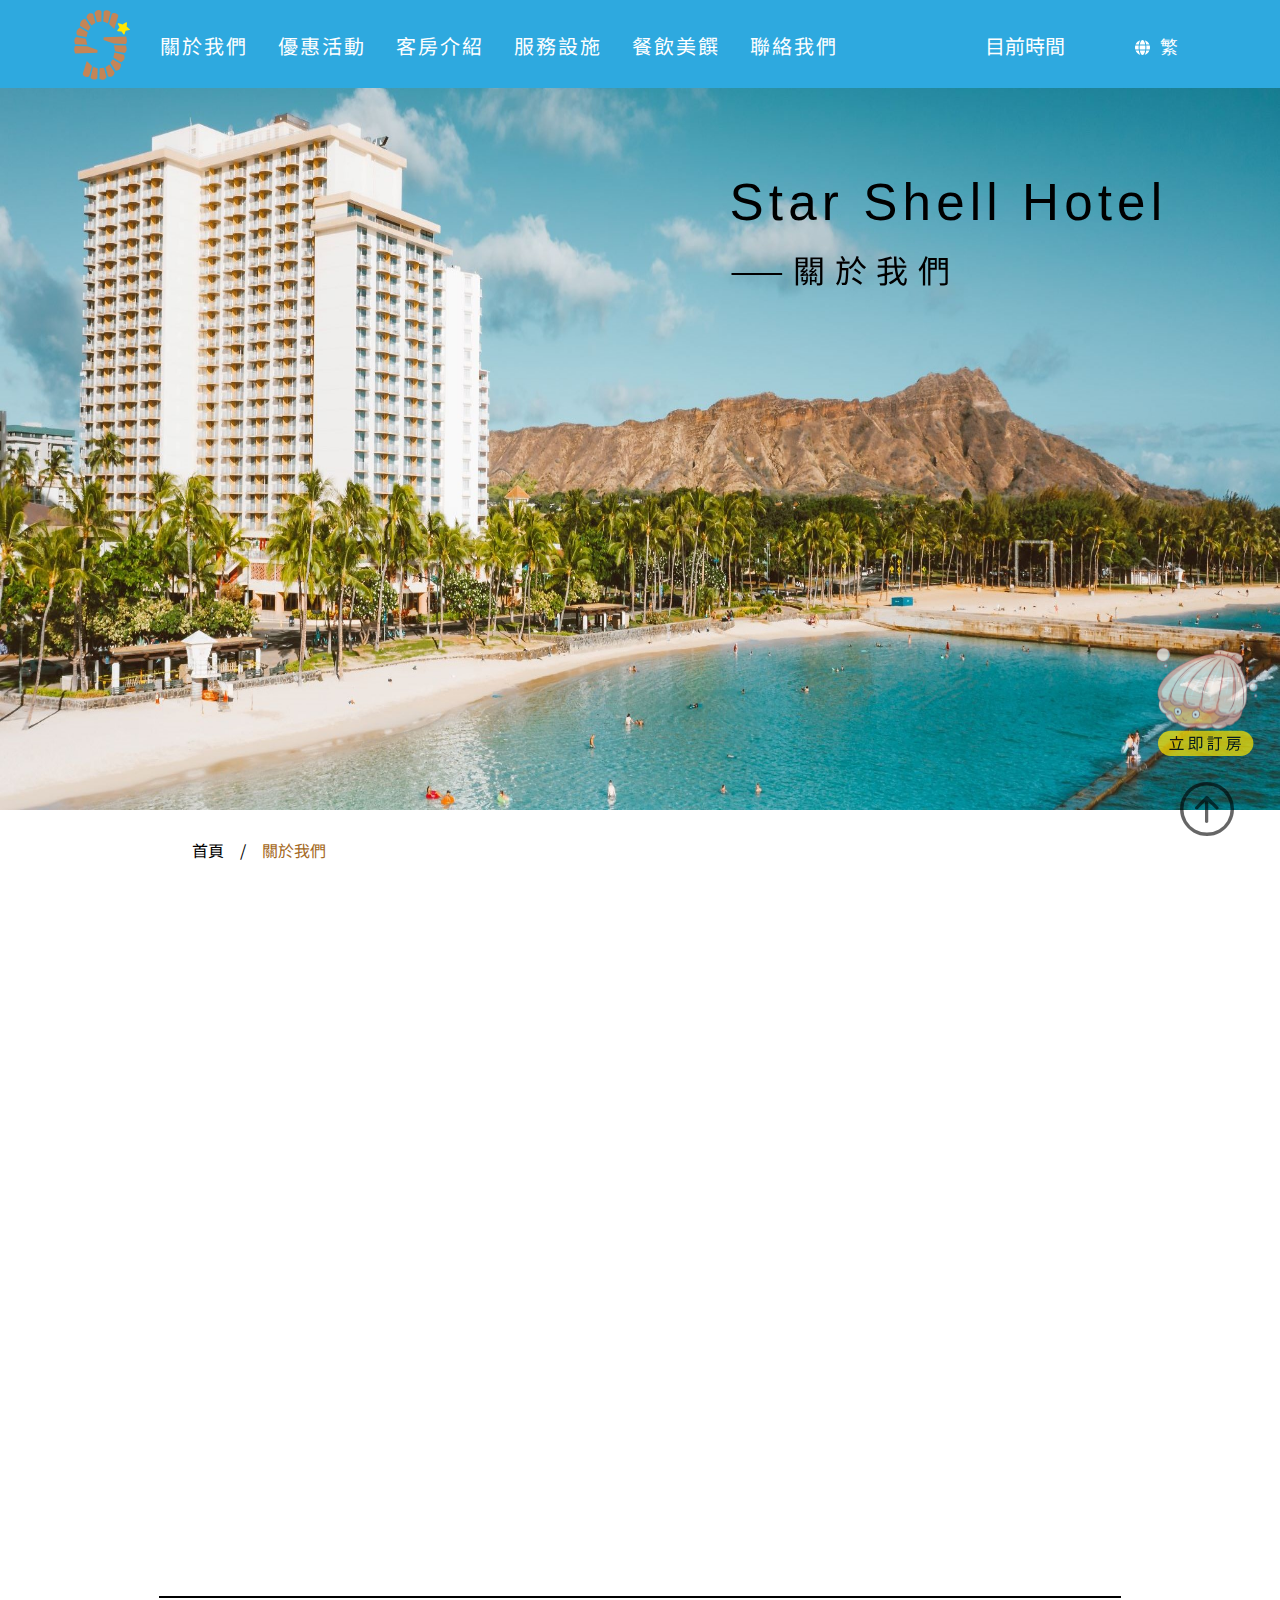
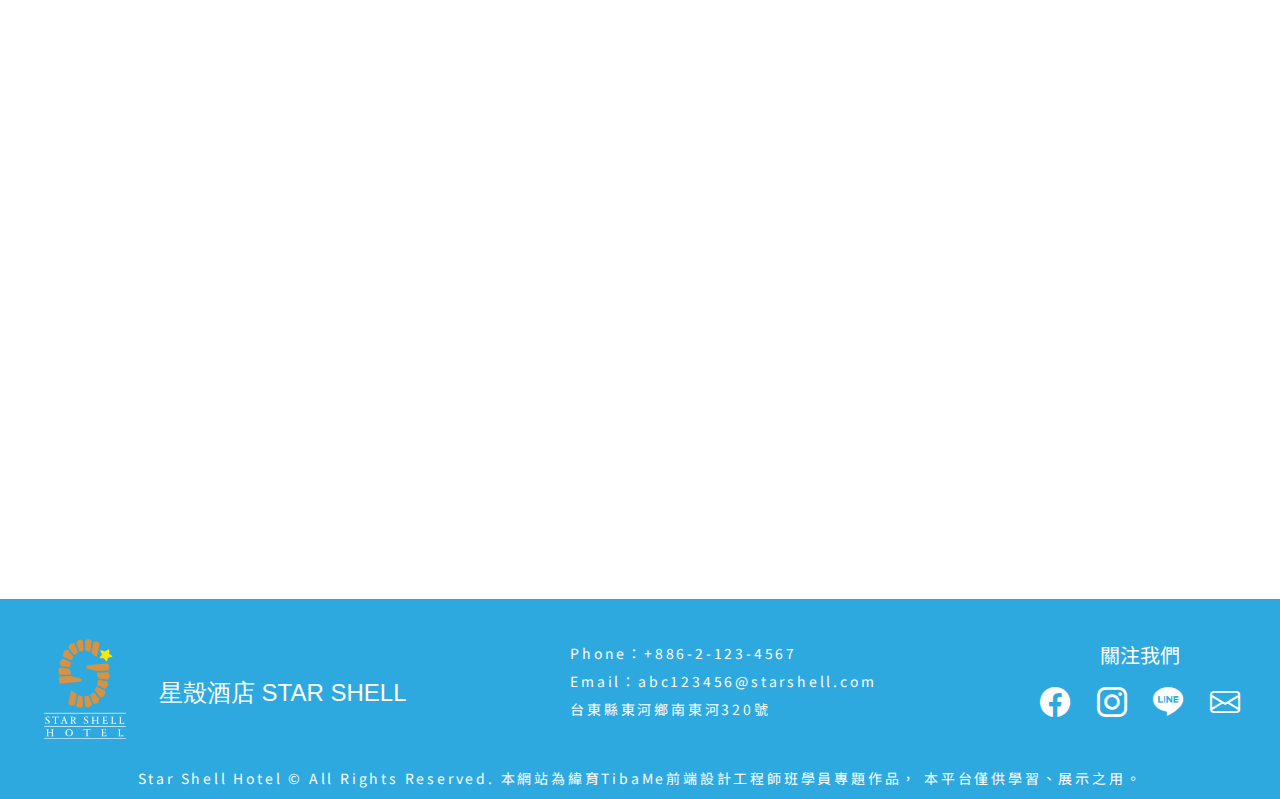
<file: about-us.html>
<!DOCTYPE html>
<html lang="en">
<head>
    <meta charset="UTF-8">
    <meta http-equiv="X-UA-Compatible" content="IE=edge">
    <meta name="viewport" content="width=device-width, initial-scale=1.0">
    <link rel="stylesheet" href="css/about-us.css">
    <link href="https://fonts.cdnfonts.com/css/sedan-sc" rel="stylesheet">
    <link rel="preconnect" href="https://fonts.googleapis.com">
    <link rel="preconnect" href="https://fonts.gstatic.com" crossorigin>
    <link href="https://fonts.googleapis.com/css2?family=Noto+Sans+TC&family=Roboto+Slab&display=swap" rel="stylesheet">
    <link rel="stylesheet" href="https://cdn.jsdelivr.net/npm/bootstrap-icons@1.10.3/font/bootstrap-icons.css">
    <link rel="shortcut icon" href="favicon.ico.ico" type="image/x-icon">
    <link rel="stylesheet" href="./rwd/aboutrwd.css">
    <link href="https://unpkg.com/aos@2.3.1/dist/aos.css" rel="stylesheet">
    <title>關於我們 - 星殼酒店</title>
</head>
<body>

    <ul class="button-group">
        <li><a class="bookbutton" href="book.html"><img src="img/Component 22.svg" alt=""></a></li>
        <li><a class="topbutton" id="top"><i class="bi bi-arrow-up-circle"></i></a></li>
    </ul>
    <div class="bookwrapper -off">
        <div class="booking">
            <div class="booking-title">
                <h3>客房預訂</h3>
                
            </div>
            <i class="bi bi-x-lg"></i>
            
            
            <div>
                <form>
                    <label for="checkin_date">入住日期</label>
                    <input type="date" id="checkin_date" name="checkin_date"><br><br>
                    <label for="checkout_date">退房日期</label>
                    <input type="date" id="checkout_date" name="checkout_date"><br><br>
                    <label for="num_guests">成人</label>
                    <input type="number" id="num_guests" name="num_guests"><br><br>
                    <label for="num_guests">兒童</label>
                    <input type="number" id="num_guests" name="num_guests"><br><br>
                    <label for="num_guests">客房</label>
                    <input type="number" id="num_guests" name="num_guests"><br><br>

                    
                </form>
                <a href="book.html">立即預訂</a>
            </div>
        </div>    
    </div>



    <div class="top">
        <div class="header"> <!---天---->
            <div class="toggle">
                <span class="span1"></span>
                <span class="span2"></span>
                <span class="span3"></span>
            </div>
            <div class="logo">
                <a href="index.html">
                    <img src="img/toplogo.svg" alt="">
                </a>
            </div>

            <ul class="menu">
                <li><a href="about-us.html">關於我們</a></li>
                <li><a href="news.html">優惠活動</a></li>
                <li><a href="room.html">客房介紹</a></li>
                <li><a href="facilities.html">服務設施</a></li>
                <li><a href="restaurant.html">餐飲美饌</a></li>
                <li><a href="contact.html">聯絡我們</a></li>
                <ul class="menu-icon" style="display: none;">
                    <li>
                        <a href="https://www.facebook.com/" target="_blank">
                            <i class="bi bi-facebook"></i>

                        </a>
                    </li>
                    <li>
                        <a href="https://www.instagram.com/" target="_blank">
                            <i class="bi bi-instagram"></i>
                        </a>
                    </li>
                    <li>
                        <a href="https://line.me/zh-hant/" target="_blank">
                            <i class="bi bi-line"></i>
                        </a>
                    </li>
                    <li>
                        <a href="contact.html" target="_blank">
                            <i class="bi bi-envelope"></i>
                        </a>
                    </li>
                </ul>
            </ul>

            <div class="header-right">

                <div class="clock-time">
                    <a href="https://time.is/Taitung_City" id="time_is_link" rel="nofollow" style="font-size:20px">目前時間</a>
                    <span id="Taitung_City_z43f" style="font-size:20px"></span>
                </div>

                
                <select id="language">
                    
                    <option value="zh-TW">繁</option>
                    <option value="en-US">EN</option>
                    <option value="en-JP">JP</option>
                </select>

                <select id="language2">
                    
                    <option value="zh-TW">繁體中文</option>
                    <option value="en-US">English</option>
                    <option value="en-JP">Japan</option>
                </select>
                
            </div>

        </div>


    </div>


    <!-- banner -->
    
    <div class="banner" id="banner">
        <div class="banner-img">
            <img src="img/about.jpg" alt="">
        </div>
        <div class="banner-title" data-aos="fade-left">
            <h1>Star Shell Hotel</h1>
            <h2>——關於我們</h2>
        </div>
    </div>

    <!-- main -->
    
    <div class="main">
        <div class="main-top">
            <ul class="nav">
                <li><a class="index" href="index.html">首頁</a></li>
                <li><p class="about">關於我們</p></li>
            </ul>
        </div>

        <div class="main-title" data-aos="fade-up">
            <span class="s1"></span>
            <span class="s2"></span>
            <h1>關於我們</h1>
            
        </div>

        <!-- brand -->
        <div class="brand" data-aos="fade-up">
            <div class="brand-left">
                <img src="img/about-logo.svg" alt="">
            </div>
            <div class="brand-right">
                <h1>品牌故事</h1>
                <p>星殼所指的是星星及貝殼，星星閃亮的光芒有如太陽般，貝殼就有如房子，
                    能受堅硬的外殼所保護，中間以S呈現，代表著人們可以享受陽光的照拂又能安穩的休憩，讓您玩的開心又住的安心是我們的理念。</p>
            </div>
        </div>

        <div class="line">
            <span></span>
        </div>
        <!-- introduce -->
        <div class="introduce" data-aos="fade-up">
            <div class="introduce-left">
                <h1>飯店介紹</h1>
                <p>「Star Shell Hotel」座落於海島中，提供高品質的住宿體驗，以客戶至上的服務理念聞名，，Star Shell Hotel致力於為客人提供最好的住宿體驗，並擁有一支經驗豐富的專業團隊，提供全天候的客戶服務，以確保客人的需求得到滿足。享受奢華渡假，娛樂放鬆，盡在Star Shell Hotel。</p>
            </div>
            <div class="introduce-right">
                <img src="img/introduce.png" alt="">
            </div>
        </div>

    </div>

</div>



<div class="bottom"> <!---- 底部 ----->
    <div class="footer">
            <ul class="footer-nav">

                <li class="li-logo">
                    <a href="">
                        <img class="footer-logo" src="img/footerlogo.svg" height="" alt="">
                    </a>
                    <div class="hotelname">星殼酒店 STAR SHELL</div>
                </li>
                <li>
                    <div class="contact-us">
                        <p class="p1">Phone：+886-2-123-4567</p>
                        <p class="p2">Email：abc123456@starshell.com</p>
                        <p class="p3">台東縣東河鄉南東河320號</p>
                    </div>
                </li>
                <li>
                    <div class="follow-us">
                        <p>關注我們</p>
                        <ul class="footer-icon">
                            <li>
                                <a href="https://www.facebook.com/" target="_blank">
                                    <i class="bi bi-facebook"></i>

                                </a>
                            </li>
                            <li>
                                <a href="https://www.instagram.com/" target="_blank">
                                    <i class="bi bi-instagram"></i>
                                </a>
                            </li>
                            <li>
                                <a href="https://line.me/zh-hant/" target="_blank">
                                    <i class="bi bi-line"></i>
                                </a>
                            </li>
                            <li>
                                <a href="contact.html" target="_blank">
                                    <i class="bi bi-envelope"></i>
                                </a>
                            </li>
                        </ul>
                    </div>
                </li>

            </ul>
            <p>Star Shell Hotel © All Rights Reserved. 本網站為緯育TibaMe前端設計工程師班學員專題作品， 本平台僅供學習、展示之用。</p>
            
            
            
            
        
    </div>
</div>




<script src="https://unpkg.com/aos@2.3.1/dist/aos.js"></script>
<script>
    AOS.init();
</script>
<script src="//widget.time.is/t.js"></script>
<script src="js/all.js"></script>
<script src="https://code.jquery.com/jquery-3.6.0.min.js"></script>
<script>
    $(document).ready(function() {
        $("#top").click(function() {
            $('html, body').animate({
                scrollTop: $("body").offset().top
            }, 800);
        });
    });
    var btn_el = document.getElementsByClassName("bookbutton")[0];
        btn_el.addEventListener("click", function(e){
            // console.log("wdd");
            e.preventDefault();
            // var test = document.getElementsByClassName("bookwrapper")[0];
            // test.classList.add("-on");
            // test.classList.remove("-off");
            $(".bookwrapper").fadeIn(300);
        });
    var i = document.getElementsByClassName("bi bi-x-lg")[0];
        i.addEventListener("click", function(e){
            // console.log("wdd");
            $(".bookwrapper").fadeOut(300);
        // var test = document.getElementsByClassName("bookwrapper")[0];
        // test.classList.add("-off");
        // test.classList.remove("-on");
        
    
        });

    $(function(){
        $(".toggle").click(function(){
            $('.span1, .span2, .span3').toggleClass('close');
            $(".menu").slideToggle();
            $('.menu-icon').slideToggle();
        });
    });
</script>
</body>
</html>
</file>
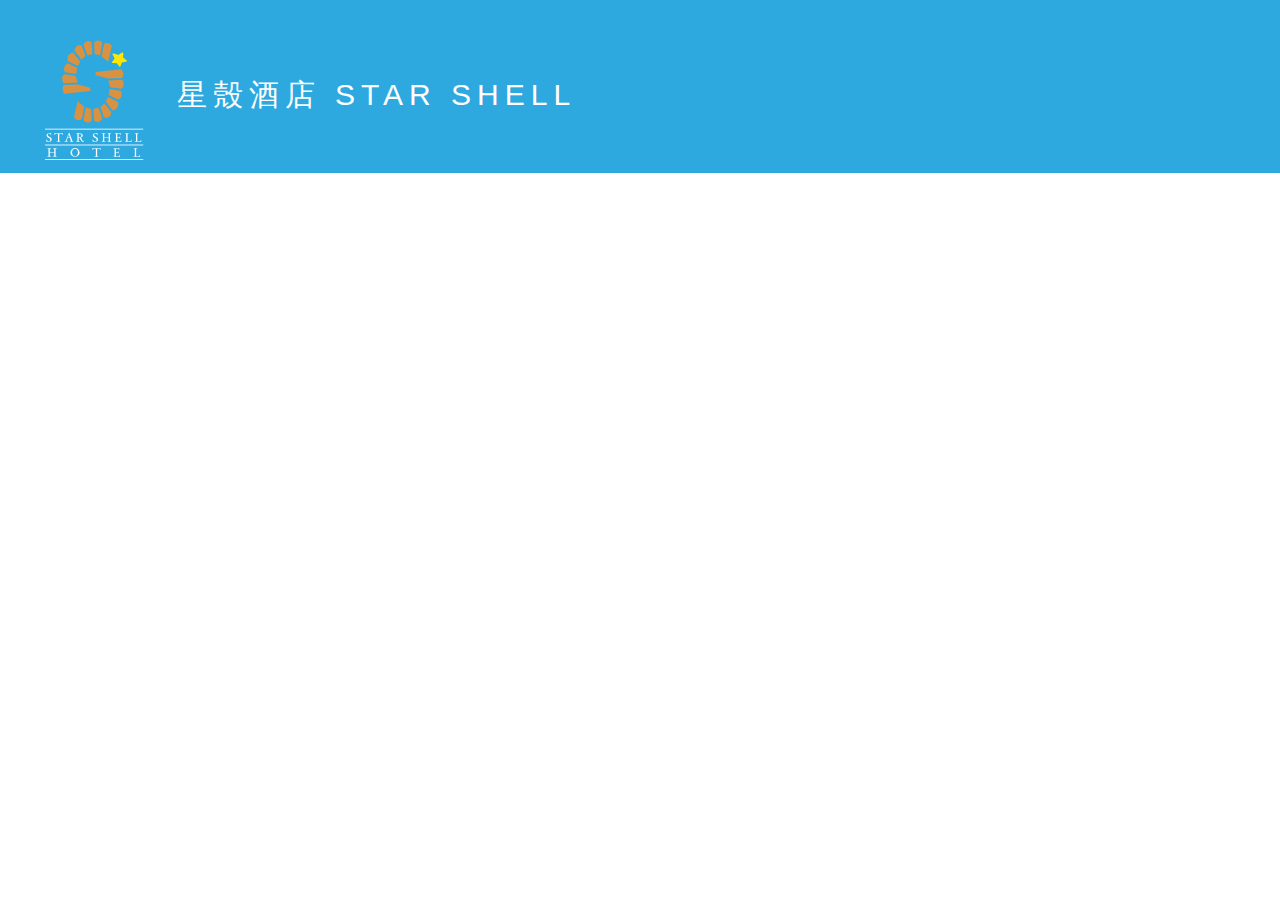
<file: book.html>
<!DOCTYPE html>
<html lang="en">
<head>
    <meta charset="UTF-8">
    <meta http-equiv="X-UA-Compatible" content="IE=edge">
    <meta name="viewport" content="width=device-width, initial-scale=1.0">
    <link rel="stylesheet" href="css/book.css">
    <link href="https://fonts.cdnfonts.com/css/sedan-sc" rel="stylesheet">
    <link rel="preconnect" href="https://fonts.googleapis.com">
    <link rel="preconnect" href="https://fonts.gstatic.com" crossorigin>
    <link href="https://fonts.googleapis.com/css2?family=Noto+Sans+TC&family=Roboto+Slab&display=swap" rel="stylesheet">
    <link rel="stylesheet" href="https://cdn.jsdelivr.net/npm/bootstrap-icons@1.10.3/font/bootstrap-icons.css">
    <link rel="shortcut icon" href="favicon.ico.ico" type="image/x-icon">
    <link rel="stylesheet" href="https://cdn.jsdelivr.net/npm/bootstrap-icons@1.10.3/font/bootstrap-icons.css">
    <title>訂房頁面 - 星殼酒店</title>
</head>
<body>



    <div class="top"> <!---- 天 ----->
        <div class="header">
                <div class="header-nav">
    
                    <div class="li-logo">
                        <a href="">
                            <img class="header-logo" src="img/footerlogo.svg" height="" alt="">
                        </a>
                        <div class="hotelname">星殼酒店 STAR SHELL</div>
                    </div>

                    <div>
                        <a href="https://time.is/New_Taipei_City" id="time_is_link" rel="nofollow" style="font-size:36px"></a>
                        <span id="New_Taipei_City_z43f" style="font-size:36px"></span>
                    </div>
                </div> 


                

        </div>
    </div>
    




    



    
    
    
    <script src="//widget.time.is/zh_tw.js"></script>
    <script>
    time_is_widget.init({New_Taipei_City_z43f:{template:"TIME　DATE", date_format:"year / monthnum / daynum　dayname"}});
    </script>

</body>
</html>
</file>
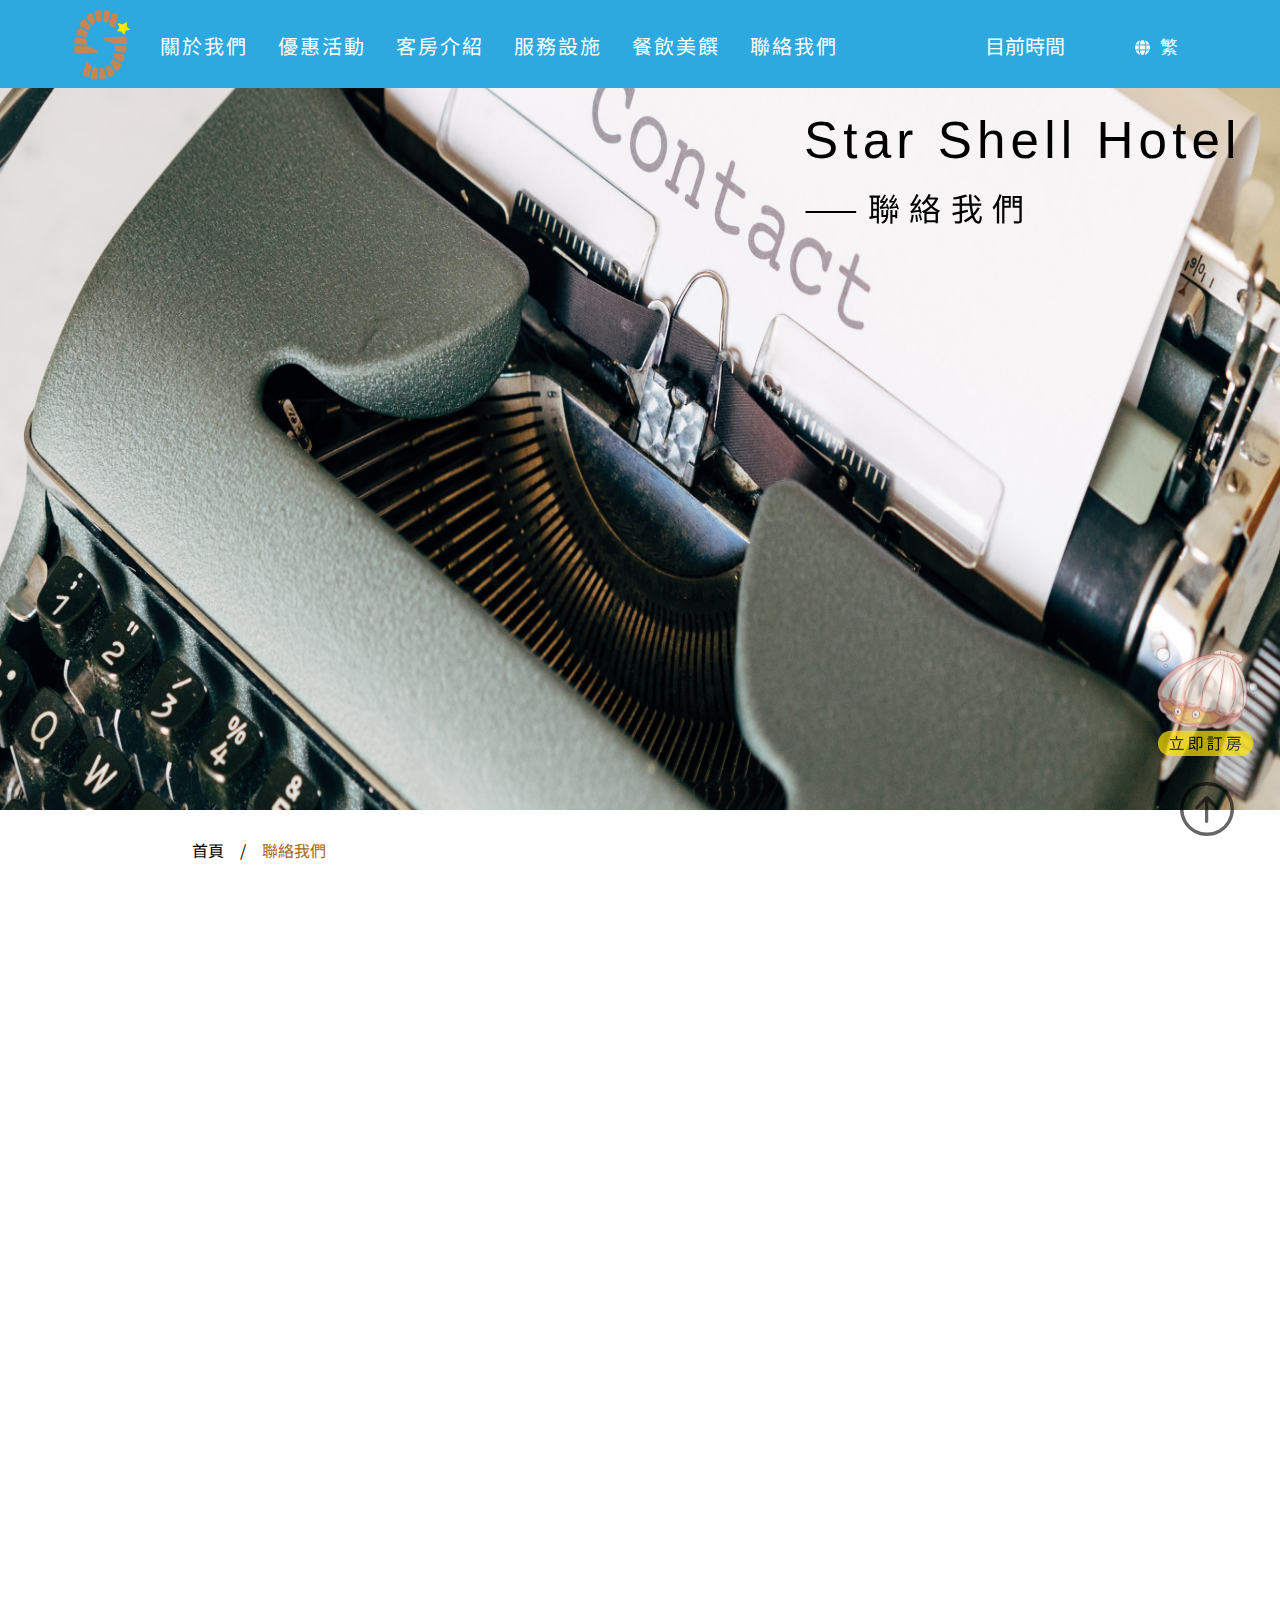
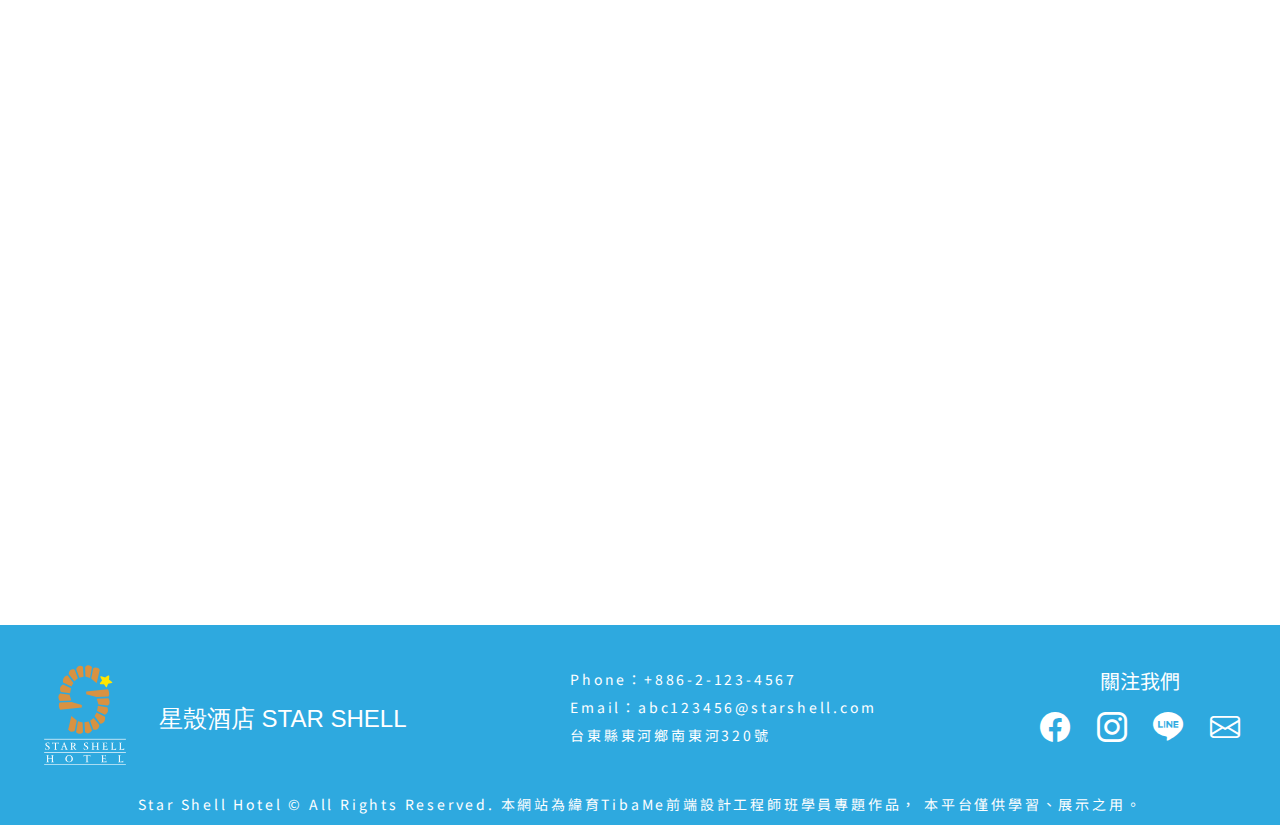
<file: contact.html>
<!DOCTYPE html>
<html lang="en">
<head>
    <meta charset="UTF-8">
    <meta http-equiv="X-UA-Compatible" content="IE=edge">
    <meta name="viewport" content="width=device-width, initial-scale=1.0">
    <link rel="stylesheet" href="css/contact.css">
    <link href="https://fonts.cdnfonts.com/css/sedan-sc" rel="stylesheet">
    <link rel="preconnect" href="https://fonts.googleapis.com">
    <link rel="preconnect" href="https://fonts.gstatic.com" crossorigin>
    <link href="https://fonts.googleapis.com/css2?family=Noto+Sans+TC&family=Roboto+Slab&display=swap" rel="stylesheet">
    <link rel="stylesheet" href="https://cdn.jsdelivr.net/npm/bootstrap-icons@1.10.3/font/bootstrap-icons.css">
    <link rel="shortcut icon" href="favicon.ico.ico" type="image/x-icon">
    <link rel="stylesheet" href="https://cdn.jsdelivr.net/npm/bootstrap-icons@1.10.3/font/bootstrap-icons.css">
    <link rel="stylesheet" href="rwd/contactrwd.css">
    <link href="https://unpkg.com/aos@2.3.1/dist/aos.css" rel="stylesheet">
    <title>聯絡我們 - 星殼酒店</title>


  
</head>
<body>
   
    <ul class="button-group">
        <li><a class="bookbutton" href="book.html"><img src="img/Component 22.svg" alt=""></a></li>
        <li><a class="topbutton" id="top"><i class="bi bi-arrow-up-circle"></i></a></li>
    </ul>
    <div class="bookwrapper -off">
        <div class="booking">
            <div class="booking-title">
                <h3>客房預訂</h3>
                
            </div>
            <i class="bi bi-x-lg"></i>
            
            
            <div>
                <form>
                    <label for="checkin_date">入住日期</label>
                    <input type="date" id="checkin_date" name="checkin_date"><br><br>
                    <label for="checkout_date">退房日期</label>
                    <input type="date" id="checkout_date" name="checkout_date"><br><br>
                    <label for="num_guests">成人</label>
                    <input type="number" id="num_guests" name="num_guests"><br><br>
                    <label for="num_guests">兒童</label>
                    <input type="number" id="num_guests" name="num_guests"><br><br>
                    <label for="num_guests">客房</label>
                    <input type="number" id="num_guests" name="num_guests"><br><br>

                    
                </form>
                <a href="book.html">立即預訂</a>
            </div>
        </div>    
    </div>



    <div class="top">
        <div class="header"> <!---天---->
            <div class="toggle">
                <span class="span1"></span>
                <span class="span2"></span>
                <span class="span3"></span>
            </div>
            <div class="logo">
                <a href="index.html">
                    <img src="img/toplogo.svg" alt="">
                </a>
            </div>

            <ul class="menu">
                <li><a href="about-us.html">關於我們</a></li>
                <li><a href="news.html">優惠活動</a></li>
                <li><a href="room.html">客房介紹</a></li>
                <li><a href="facilities.html">服務設施</a></li>
                <li><a href="restaurant.html">餐飲美饌</a></li>
                <li><a href="contact.html">聯絡我們</a></li>
                <ul class="menu-icon" style="display: none;">
                    <li>
                        <a href="https://www.facebook.com/" target="_blank">
                            <i class="bi bi-facebook"></i>

                        </a>
                    </li>
                    <li>
                        <a href="https://www.instagram.com/" target="_blank">
                            <i class="bi bi-instagram"></i>
                        </a>
                    </li>
                    <li>
                        <a href="https://line.me/zh-hant/" target="_blank">
                            <i class="bi bi-line"></i>
                        </a>
                    </li>
                    <li>
                        <a href="contact.html" target="_blank">
                            <i class="bi bi-envelope"></i>
                        </a>
                    </li>
                </ul>
            </ul>

            <div class="header-right">

                <div class="clock-time">
                    <a href="https://time.is/Taitung_City" id="time_is_link" rel="nofollow" style="font-size:20px">目前時間</a>
                    <span id="Taitung_City_z43f" style="font-size:20px"></span>
                </div>

                <select id="language">
                    
                    <option value="zh-TW">繁</option>
                    <option value="en-US">EN</option>
                    <option value="en-US">JP</option>
                </select>

                <select id="language2">
                    
                    <option value="zh-TW">繁體中文</option>
                    <option value="en-US">English</option>
                    <option value="en-JP">Japan</option>
                </select>
            </div>

        </div>


    </div>


       <!-- banner -->
    
    <div class="banner">
        <div class="banner-img">
            <img src="img/contact/contact.jpg" alt="">
        </div>
        <div class="banner-title" data-aos="fade-left">
            <h1>Star Shell Hotel</h1>
            <h2>——聯絡我們</h2>
        </div>
    </div>


    <!-- main -->
    
    <div class="main">
        <div class="main-top">
            <ul class="nav">
                <li><a class="index" href="index.html">首頁</a></li>
                <li><p class="about">聯絡我們</p></li>
            </ul>
        </div>

        <div data-aos="fade-up" class="main-title">
            <span class="s1"></span>
            <span class="s2"></span>
            <h1>聯絡我們</h1>
        </div>
    </div>

    <!-- contact -->

    <div data-aos="fade-right" class="contact-title">
        <p>親愛的賓客您好：<br>
            感謝您對星殼酒店的支持與愛護，我們誠摯地邀請您將寶貴意見或問題，透過下方表格填寫送出。
            飯店將由專人於上班時段處理信件，並儘速與您聯繫回覆。
            為保護您的權益，請詳細閱讀「個人資料運用告知聲明」。當您資料填寫完成送出，即視同您已充分了解並同意。
        </p>
    </div>

    <div data-aos="fade-up" data-aos-anchor-placement="top-bottom" class="contact-main">
        <div class="location">
            <h2>交通資訊</h2>
            <iframe src="https://www.google.com/maps/embed?pb=!1m14!1m12!1m3!1d3781.2224041377235!2d121.30325805698098!3d22.965750147304206!2m3!1f0!2f0!3f0!3m2!1i1024!2i768!4f13.1!5e0!3m2!1szh-TW!2stw!4v1679135382564!5m2!1szh-TW!2stw" width="700" height="400" style="border:0;" allowfullscreen="" loading="lazy" referrerpolicy="no-referrer-when-downgrade"></iframe>
            <div class="lcation-content">
                <p>星殼酒店</p>
                <p>Phone：+886-2-123-4567</p>
                <p>Email：abc123456@starshell.com   </p>
            </div>
            
            
        </div>

        <div class="form" method="get" id="the_form">

            <div class="form-item">
                <label for="question">請選擇您想要詢問的事項</label>
                <select name="question" id="question">
                    <option value="1">住宿相關</option>
                    <option value="2">設施相關</option>
                    <option value="3">餐飲相關</option>
                    <option value="4">其他問題</option>
                </select>
            </div>

            <div class="form-item">
                <label for="name">姓名</label>
                <input type="text" id="name" placeholder="請輸入姓名">
            </div>

            <div class="form-item">
                <label for="name">Email</label>
                <input type="email" id="email" placeholder="請輸入電子郵件">
            </div>

            <div class="form-item">
                <label for="name">電話</label>
                <input type="text" id="phone" placeholder="請輸入電話號碼">
            </div>
            
            <div class="form-item">
                <label for="gender">性別</label>
                <select name="gender" id="gender">
                    <option value="Mr">男</option>
                    <option value="Ms">女</option>
                </select>
            </div>
            
            
            <div class="form-item">
                <p for="question" style="color:#414141">意見/問題</p>
                <textarea name="question" id="question" cols="" rows="8"></textarea>
            </div>

            <div class="submit">
                <button type="submit">送出</button>
            </div>

        </div>    
    </div>


    
    

    <div class="bottom"> <!---- 底部 ----->
        <div class="footer">
                <ul class="footer-nav">
    
                    <li class="li-logo">
                        <a href="">
                            <img class="footer-logo" src="img/footerlogo.svg" height="" alt="">
                        </a>
                        <div class="hotelname">星殼酒店 STAR SHELL</div>
                    </li>
                    <li>
                        <div class="contact-us">
                            <p class="p1">Phone：+886-2-123-4567</p>
                            <p class="p2">Email：abc123456@starshell.com</p>
                            <p class="p3">台東縣東河鄉南東河320號</p>
                        </div>
                    </li>
                    <li>
                        <div class="follow-us">
                            <p>關注我們</p>
                            <ul class="footer-icon">
                                <li>
                                    <a href="https://www.facebook.com/" target="_blank">
                                        <i class="bi bi-facebook"></i>
    
                                    </a>
                                </li>
                                <li>
                                    <a href="https://www.instagram.com/" target="_blank">
                                        <i class="bi bi-instagram"></i>
                                    </a>
                                </li>
                                <li>
                                    <a href="https://line.me/zh-hant/" target="_blank">
                                        <i class="bi bi-line"></i>
                                    </a>
                                </li>
                                <li>
                                    <a href="contact.html" target="_blank">
                                        <i class="bi bi-envelope"></i>
                                    </a>
                                </li>
                            </ul>
                        </div>
                    </li>
    
                </ul>
                <p>Star Shell Hotel © All Rights Reserved. 本網站為緯育TibaMe前端設計工程師班學員專題作品， 本平台僅供學習、展示之用。</p>
                
                
                
                
            
        </div>
    </div>

<script src="https://unpkg.com/aos@2.3.1/dist/aos.js"></script>
<script>
    AOS.init();
</script>
<script src="//widget.time.is/t.js"></script>
<script src="js/all.js"></script>
<script src="https://code.jquery.com/jquery-3.6.0.min.js"></script>
<script>
    
    


    $(document).ready(function() {
        $("#top").click(function() {
            $('html, body').animate({
                scrollTop: $("body").offset().top
            }, 500);
        });
    });
    
        var btn_el = document.getElementsByClassName("bookbutton")[0];
            btn_el.addEventListener("click", function(e){
                // console.log("wdd");
                e.preventDefault();
                // var test = document.getElementsByClassName("bookwrapper")[0];
                // test.classList.add("-on");
                // test.classList.remove("-off");
                $(".bookwrapper").fadeIn(300);
            });
        var i = document.getElementsByClassName("bi bi-x-lg")[0];
            i.addEventListener("click", function(e){
                // console.log("wdd");
                $(".bookwrapper").fadeOut(300);
          
            
        });

        $(function(){
        $(".toggle").click(function(){
            $('.span1, .span2, .span3').toggleClass('close');
            $(".menu").slideToggle();
            $('.menu-icon').slideToggle();
        });
    });
    </script>
</body>
</html>
</file>
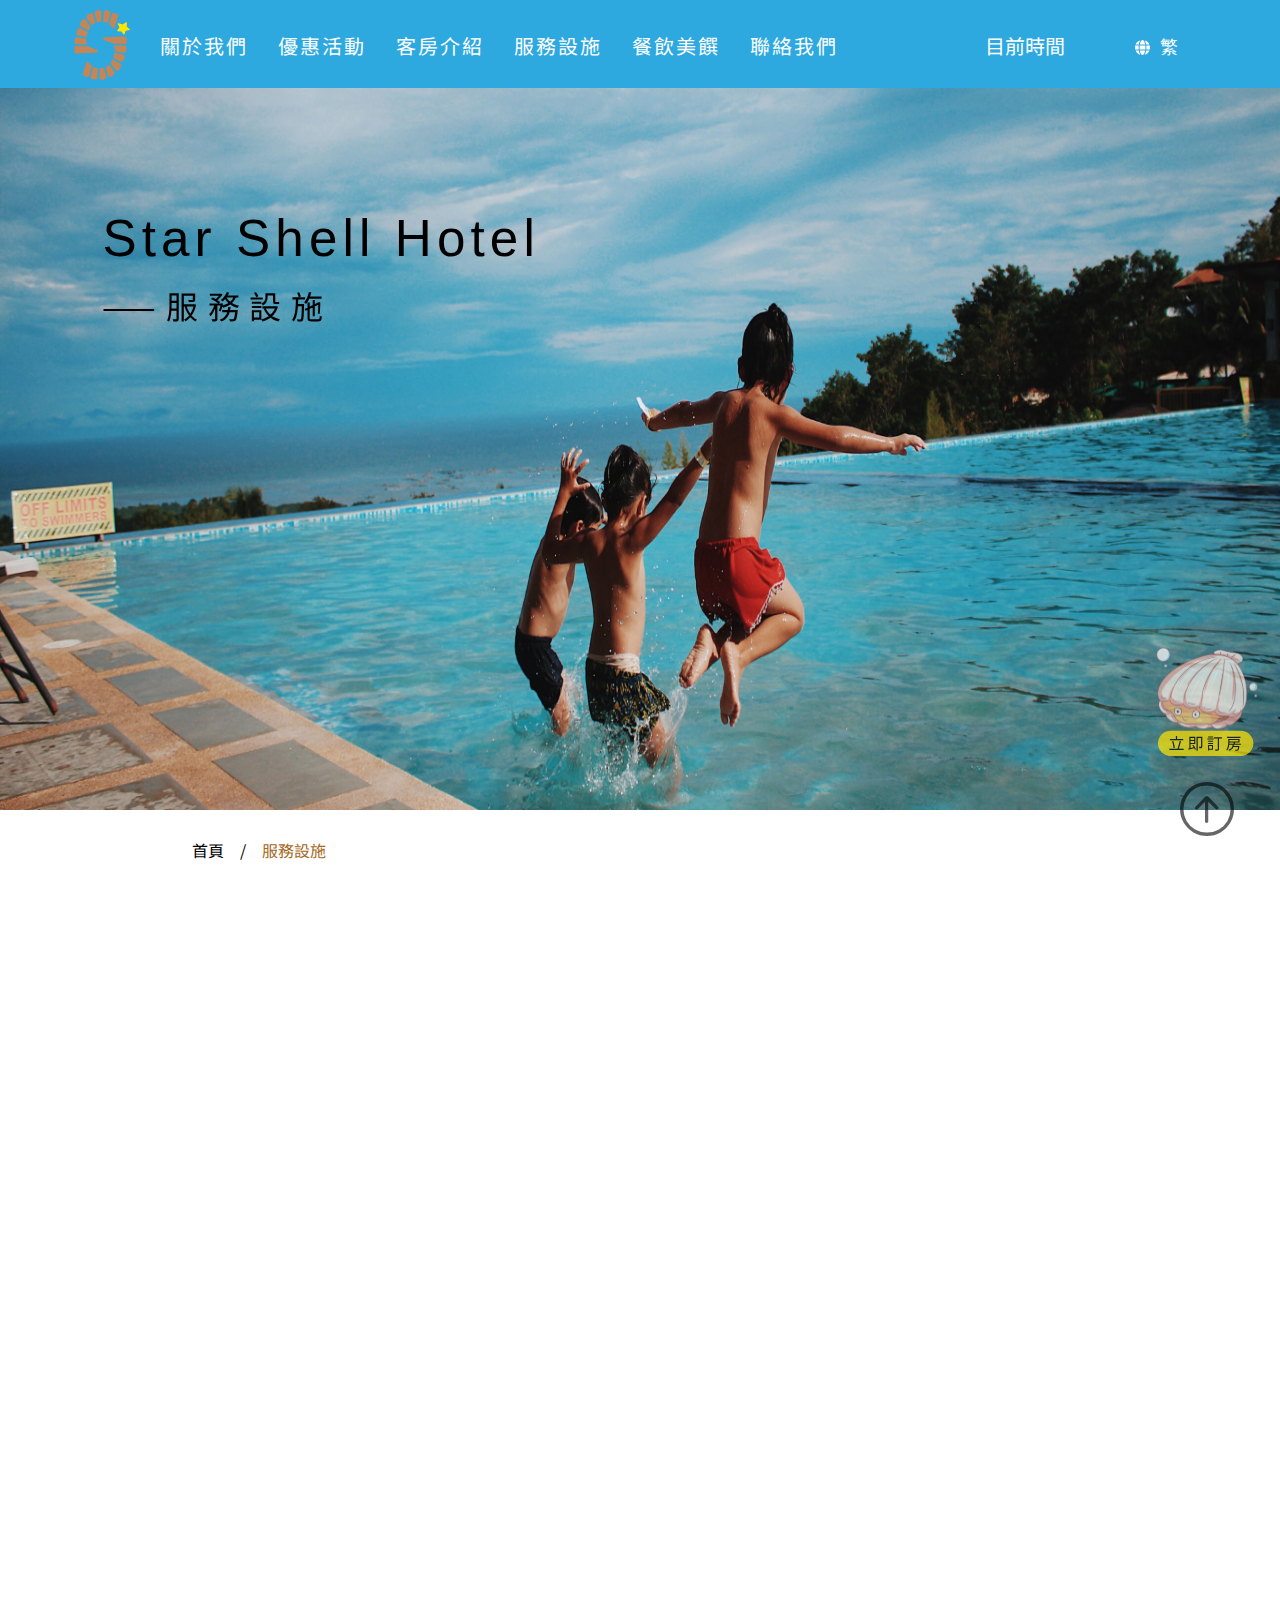
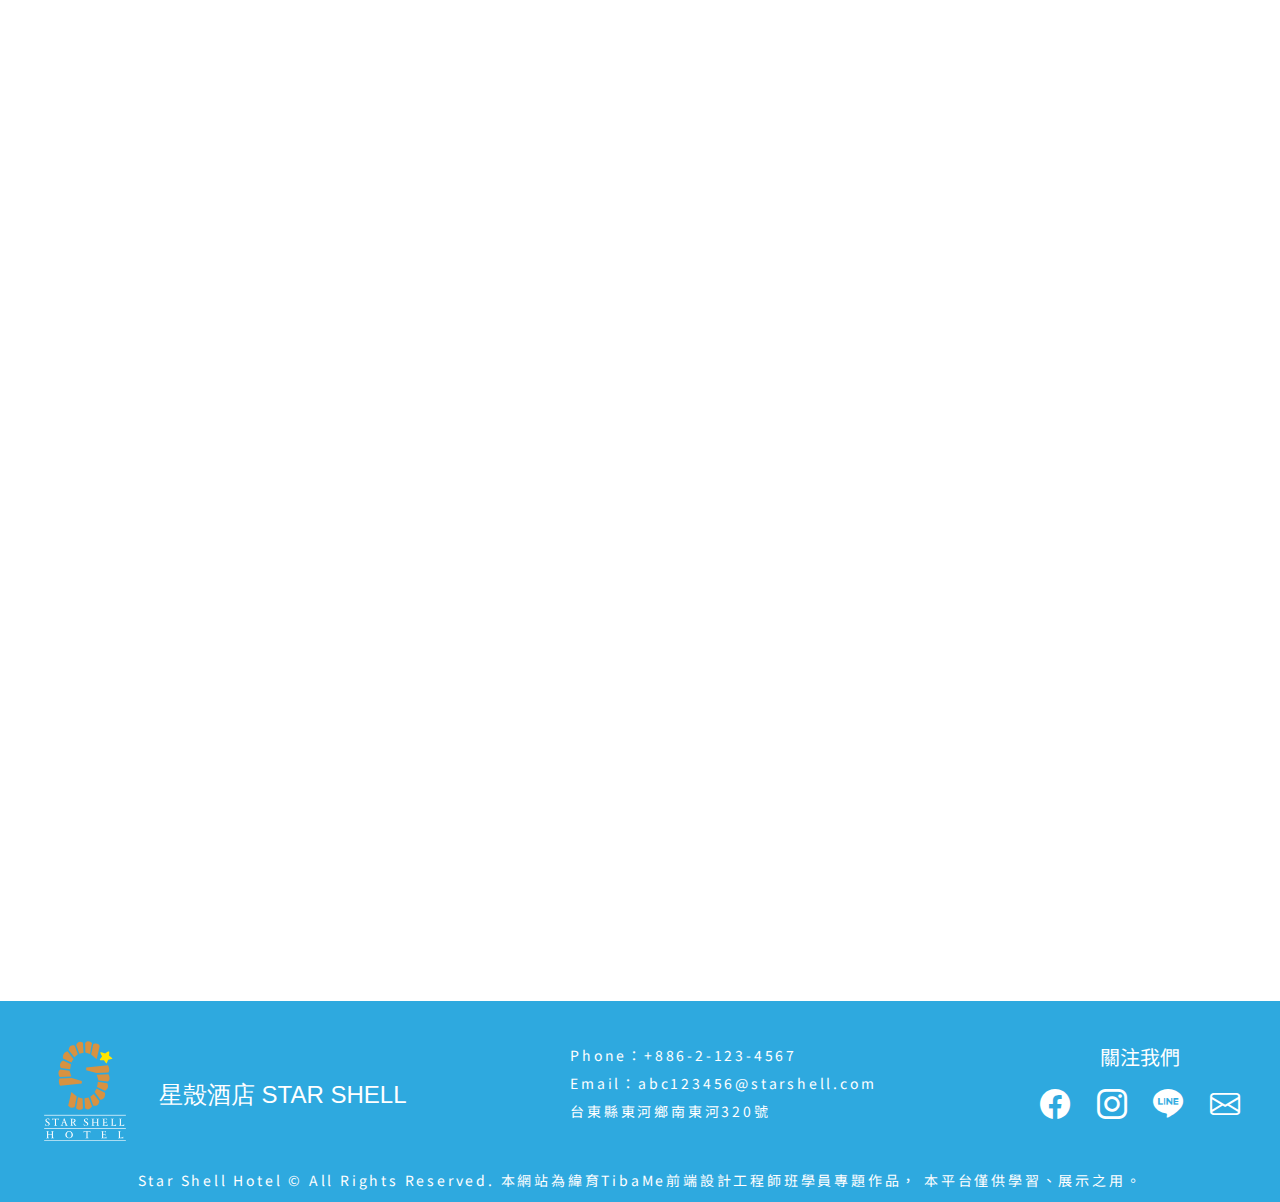
<file: facilities.html>
<!DOCTYPE html>
<html lang="en">
<head>
    <meta charset="UTF-8">
    <meta http-equiv="X-UA-Compatible" content="IE=edge">
    <meta name="viewport" content="width=device-width, initial-scale=1.0">
    <link rel="stylesheet" href="css/facilities.css">
    <link href="https://fonts.cdnfonts.com/css/sedan-sc" rel="stylesheet">
    <link rel="preconnect" href="https://fonts.googleapis.com">
    <link rel="preconnect" href="https://fonts.gstatic.com" crossorigin>
    <link href="https://fonts.googleapis.com/css2?family=Noto+Sans+TC&family=Roboto+Slab&display=swap" rel="stylesheet">
    <link rel="stylesheet" href="https://cdn.jsdelivr.net/npm/bootstrap-icons@1.10.3/font/bootstrap-icons.css">
    <link rel="shortcut icon" href="favicon.ico.ico" type="image/x-icon">
    <link rel="stylesheet" href="rwd/facilitiesrwd.css">
    <link href="https://unpkg.com/aos@2.3.1/dist/aos.css" rel="stylesheet">
    <title>服務設施 - 星殼酒店</title>
</head>
<body>
    <ul class="button-group">
        <li><a class="bookbutton" href="book.html"><img src="img/Component 22.svg" alt=""></a></li>
        <li><a class="topbutton" id="top"><i class="bi bi-arrow-up-circle"></i></a></li>
    </ul>
    <div class="bookwrapper -off">
        <div class="booking">
            <div class="booking-title">
                <h3>客房預訂</h3>
                
            </div>
            <i class="bi bi-x-lg"></i>
            
            
            <div>
                <form>
                    <label for="checkin_date">入住日期</label>
                    <input type="date" id="checkin_date" name="checkin_date"><br><br>
                    <label for="checkout_date">退房日期</label>
                    <input type="date" id="checkout_date" name="checkout_date"><br><br>
                    <label for="num_guests">成人</label>
                    <input type="number" id="num_guests" name="num_guests"><br><br>
                    <label for="num_guests">兒童</label>
                    <input type="number" id="num_guests" name="num_guests"><br><br>
                    <label for="num_guests">客房</label>
                    <input type="number" id="num_guests" name="num_guests"><br><br>

                    
                </form>
                <a href="book.html">立即預訂</a>
            </div>
        </div>    
    </div>



    <div class="top">
        <div class="header"> <!---天---->
            <div class="toggle">
                <span class="span1"></span>
                <span class="span2"></span>
                <span class="span3"></span>
            </div>
            <div class="logo">
                <a href="index.html">
                    <img src="img/toplogo.svg" alt="">
                </a>
            </div>

            <ul class="menu">
                <li><a href="about-us.html">關於我們</a></li>
                <li><a href="news.html">優惠活動</a></li>
                <li><a href="room.html">客房介紹</a></li>
                <li><a href="facilities.html">服務設施</a></li>
                <li><a href="restaurant.html">餐飲美饌</a></li>
                <li><a href="contact.html">聯絡我們</a></li>
                <ul class="menu-icon" style="display: none;">
                    <li>
                        <a href="https://www.facebook.com/" target="_blank">
                            <i class="bi bi-facebook"></i>

                        </a>
                    </li>
                    <li>
                        <a href="https://www.instagram.com/" target="_blank">
                            <i class="bi bi-instagram"></i>
                        </a>
                    </li>
                    <li>
                        <a href="https://line.me/zh-hant/" target="_blank">
                            <i class="bi bi-line"></i>
                        </a>
                    </li>
                    <li>
                        <a href="contact.html" target="_blank">
                            <i class="bi bi-envelope"></i>
                        </a>
                    </li>
                </ul>
            </ul>

            <div class="header-right">

                <div class="clock-time">
                    <a href="https://time.is/Taitung_City" id="time_is_link" rel="nofollow" style="font-size:20px">目前時間</a>
                    <span id="Taitung_City_z43f" style="font-size:20px"></span>
                </div>

                <select id="language">
                    
                    <option value="zh-TW">繁</option>
                    <option value="en-US">EN</option>
                    <option value="en-US">JP</option>
                </select>

                <select id="language2">
                    
                    <option value="zh-TW">繁體中文</option>
                    <option value="en-US">English</option>
                    <option value="en-JP">Japan</option>
                </select>
            </div>

        </div>


    </div>


    <!-- banner -->
    
    <div class="banner">
        <div class="banner-img">
            
            <img src="img/Facilities/Facilities-banne.jpg" alt="">
           
        </div>
        <div class="banner-title" data-aos="fade-left">
            <h1>Star Shell Hotel</h1>
            <h2>——服務設施</h2>
        </div>
    </div>

    <!-- main -->
    
    <div class="main">
        <div class="main-top">
            <ul class="nav">
                <li><a class="index" href="index.html">首頁</a></li>
                <li><p class="about">服務設施</p></li>
            </ul>
        </div>

        <div class="main-title" data-aos="fade-up">
            <span class="s1"></span>
            <span class="s2"></span>
            <h1>休閒設施及服務</h1>
        </div>

        <!-- facilities -->
    
    <div class="facilities-wrapper">
        <div class="facilities-item" data-aos="flip-right">
            <div class="facilities-pic">
                <img src="img/Facilities/sauna.png" alt="">
            </div>
            <div class="facilities-content">
                <h2>三溫暖、湯房</h2>
                <p>由大理石砌成的按摩池，搭配蒸氣室及烤箱設備，在此放鬆身心靈泡湯，洗去一身疲勞。</p>
                <div class="facilities-button">
                    <a href="">探索更多</a>
                </div>
            </div>
        </div>

        <div class="facilities-item" data-aos="flip-left">
            <div class="facilities-content">
                <h2>戶外游泳池</h2>
                <p>在炙熱的夏日中，一邊享受炎炎夏日一邊享受泳池的沁涼，在戶外更能享受自然的美好。</p>
                <div class="facilities-button">
                    <a href="">探索更多</a>
                </div>
            </div>
            <div class="facilities-pic">
                <img src="img/Facilities/waterpoor.png" alt="">
            </div>
        </div>

        <div class="facilities-item" data-aos="flip-right">
            <div class="facilities-pic">
                <img src="img/Facilities/gym.png" alt="">
            </div>
            <div class="facilities-content">
                <h2>健身房</h2>
                <p>擁有完整的重量訓練器材，以及先進的器材，供活力、有效和高效的健身體驗，在渡假的過程中也能維持健康的體態。</p>
                <div class="facilities-button">
                    <a href="">探索更多</a>
                </div>
            </div>
        </div>
    </div>

    <div class="bottom"> <!---- 底部 ----->
        <div class="footer">
                <ul class="footer-nav">
    
                    <li class="li-logo">
                        <a href="">
                            <img class="footer-logo" src="img/footerlogo.svg" height="" alt="">
                        </a>
                        <div class="hotelname">星殼酒店 STAR SHELL</div>
                    </li>
                    <li>
                        <div class="contact-us">
                            <p class="p1">Phone：+886-2-123-4567</p>
                            <p class="p2">Email：abc123456@starshell.com</p>
                            <p class="p3">台東縣東河鄉南東河320號</p>
                        </div>
                    </li>
                    <li>
                        <div class="follow-us">
                            <p>關注我們</p>
                            <ul class="footer-icon">
                                <li>
                                    <a href="https://www.facebook.com/" target="_blank">
                                        <i class="bi bi-facebook"></i>
    
                                    </a>
                                </li>
                                <li>
                                    <a href="https://www.instagram.com/" target="_blank">
                                        <i class="bi bi-instagram"></i>
                                    </a>
                                </li>
                                <li>
                                    <a href="https://line.me/zh-hant/" target="_blank">
                                        <i class="bi bi-line"></i>
                                    </a>
                                </li>
                                <li>
                                    <a href="contact.html" target="_blank">
                                        <i class="bi bi-envelope"></i>
                                    </a>
                                </li>
                            </ul>
                        </div>
                    </li>
    
                </ul>
                <p>Star Shell Hotel © All Rights Reserved. 本網站為緯育TibaMe前端設計工程師班學員專題作品， 本平台僅供學習、展示之用。</p>
                
                
                
                
            
        </div>
    </div>


<script src="https://unpkg.com/aos@2.3.1/dist/aos.js"></script>
<script>
    AOS.init();
</script>    
<script src="//widget.time.is/t.js"></script>
<script src="js/all.js"></script>
<script src="https://code.jquery.com/jquery-3.6.0.min.js"></script>

<script>
    $(document).ready(function() {
    $("#top").click(function() {
        $('html, body').animate({
            scrollTop: $("body").offset().top
        }, 500);
    });
});

    var btn_el = document.getElementsByClassName("bookbutton")[0];
        btn_el.addEventListener("click", function(e){
            // console.log("wdd");
            e.preventDefault();
            // var test = document.getElementsByClassName("bookwrapper")[0];
            // test.classList.add("-on");
            // test.classList.remove("-off");
            $(".bookwrapper").fadeIn(300);
        });
    var i = document.getElementsByClassName("bi bi-x-lg")[0];
        i.addEventListener("click", function(e){
            // console.log("wdd");
            $(".bookwrapper").fadeOut(300);
        
    });
    
    $(function(){
        $(".toggle").click(function(){
            $('.span1, .span2, .span3').toggleClass('close');

            $(".menu").slideToggle();
            $('.menu-icon').slideToggle();
        });
    });
</script>
</body>
</html>
</file>
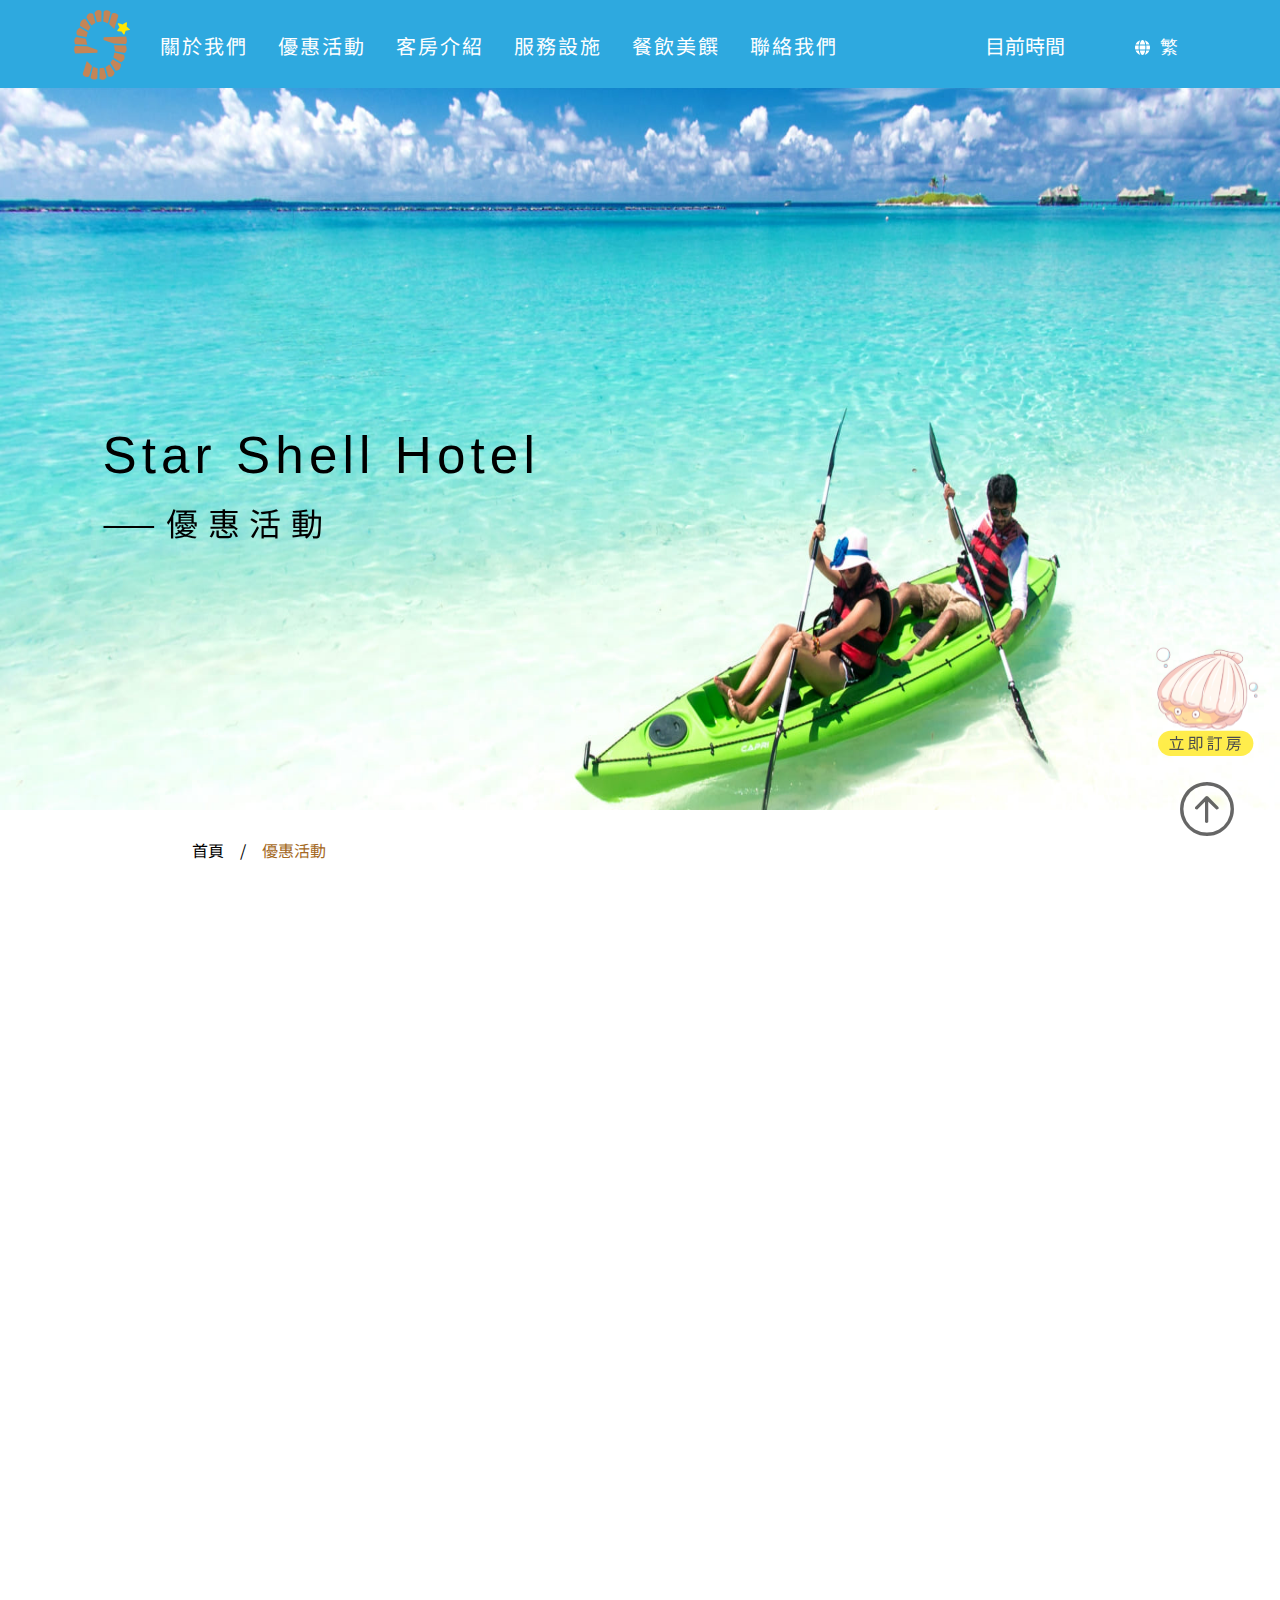
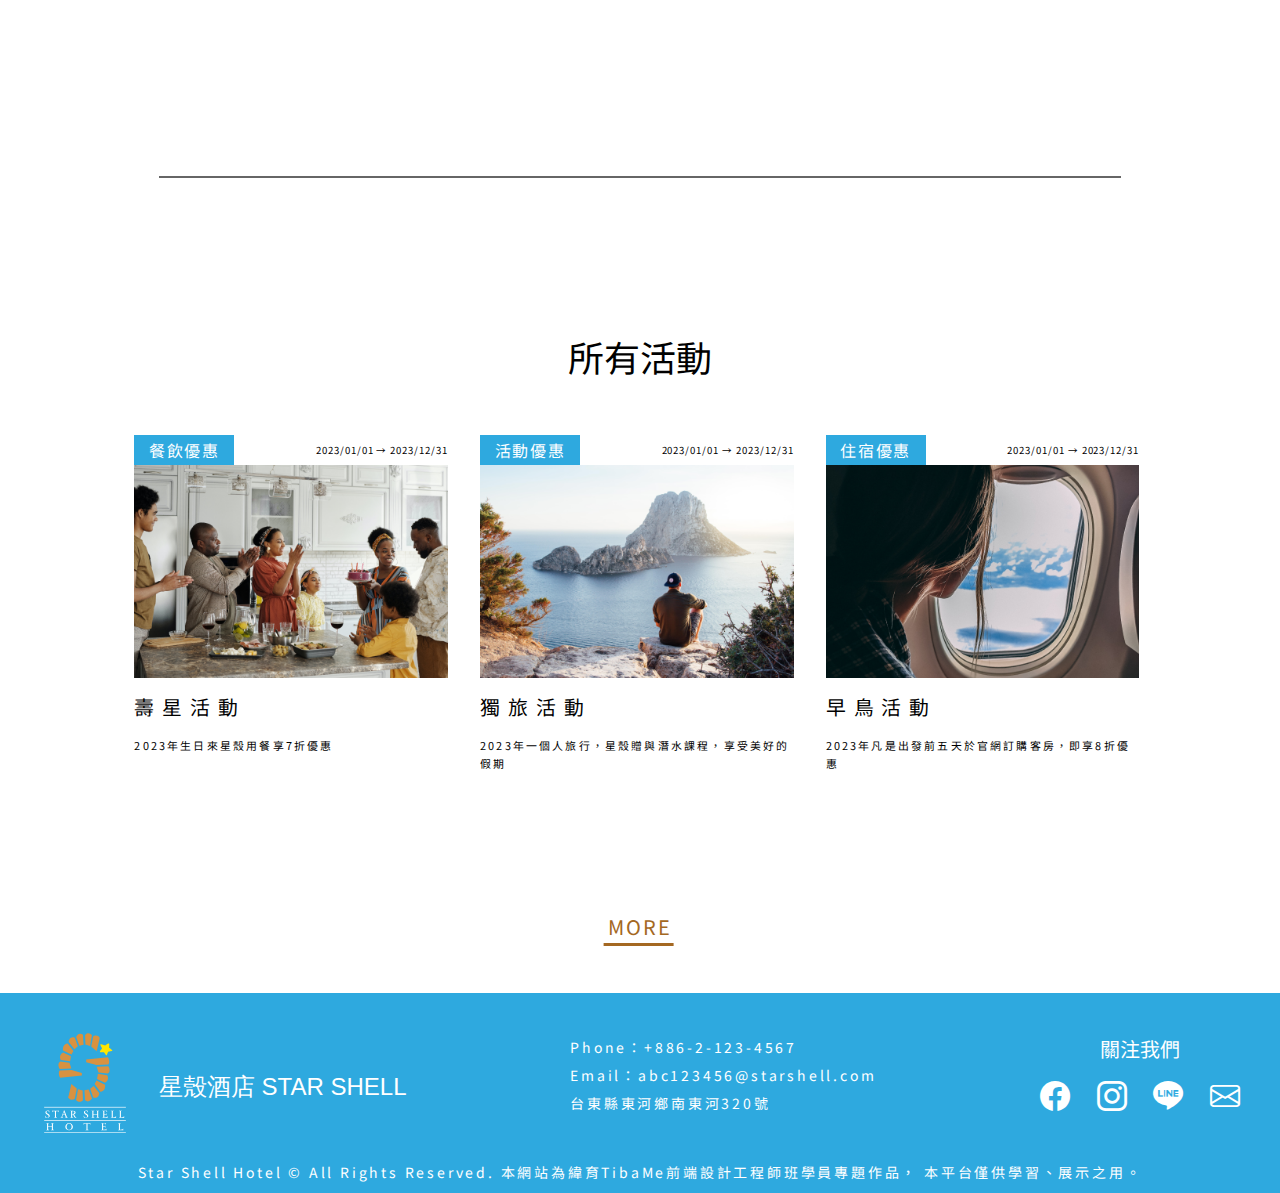
<file: news.html>
<!DOCTYPE html>
<html lang="en">
<head>
    <meta charset="UTF-8">
    <meta http-equiv="X-UA-Compatible" content="IE=edge">
    <meta name="viewport" content="width=device-width, initial-scale=1.0">
    <link rel="stylesheet" href="css/news.css">
    <link href="https://fonts.cdnfonts.com/css/sedan-sc" rel="stylesheet">
    <link rel="preconnect" href="https://fonts.googleapis.com">
    <link rel="preconnect" href="https://fonts.gstatic.com" crossorigin>
    <link href="https://fonts.googleapis.com/css2?family=Noto+Sans+TC&family=Roboto+Slab&display=swap" rel="stylesheet">
    <link rel="stylesheet" href="https://cdn.jsdelivr.net/npm/bootstrap-icons@1.10.3/font/bootstrap-icons.css">
    <link rel="shortcut icon" href="favicon.ico.ico" type="image/x-icon">
    <link rel="stylesheet" href="rwd/newsrwd.css">
    <link href="https://unpkg.com/aos@2.3.1/dist/aos.css" rel="stylesheet">
    <title>優惠活動 - 星殼酒店</title>
</head>
<body>
    <ul class="button-group">
        <li><a class="bookbutton" href="book.html"><img src="img/Component 22.svg" alt=""></a></li>
        <li><a class="topbutton" id="top"><i class="bi bi-arrow-up-circle"></i></a></li>
    </ul>
    <div class="bookwrapper -off">
        <div class="booking">
            <div class="booking-title">
                <h3>客房預訂</h3>
                
            </div>
            <i class="bi bi-x-lg"></i>
            
            
            <div>
                <form>
                    <label for="checkin_date">入住日期</label>
                    <input type="date" id="checkin_date" name="checkin_date"><br><br>
                    <label for="checkout_date">退房日期</label>
                    <input type="date" id="checkout_date" name="checkout_date"><br><br>
                    <label for="num_guests">成人</label>
                    <input type="number" id="num_guests" name="num_guests"><br><br>
                    <label for="num_guests">兒童</label>
                    <input type="number" id="num_guests" name="num_guests"><br><br>
                    <label for="num_guests">客房</label>
                    <input type="number" id="num_guests" name="num_guests"><br><br>

                    
                </form>
                <a href="book.html">立即預訂</a>
            </div>
        </div>    
    </div>
    




    <div class="top">
        <div class="header"> <!---天---->
            <div class="toggle">
                <span class="span4"></span>
                <span class="span5"></span>
                <span class="span6"></span>
            </div>
            <div class="logo">
                <a href="index.html">
                    <img src="img/toplogo.svg" alt="">
                </a>
            </div>

            <ul class="menu">
                <li><a href="about-us.html">關於我們</a></li>
                <li><a href="news.html">優惠活動</a></li>
                <li><a href="room.html">客房介紹</a></li>
                <li><a href="facilities.html">服務設施</a></li>
                <li><a href="restaurant.html">餐飲美饌</a></li>
                <li><a href="contact.html">聯絡我們</a></li>
                <ul class="menu-icon" style="display: none;">
                    <li>
                        <a href="https://www.facebook.com/" target="_blank">
                            <i class="bi bi-facebook"></i>

                        </a>
                    </li>
                    <li>
                        <a href="https://www.instagram.com/" target="_blank">
                            <i class="bi bi-instagram"></i>
                        </a>
                    </li>
                    <li>
                        <a href="https://line.me/zh-hant/" target="_blank">
                            <i class="bi bi-line"></i>
                        </a>
                    </li>
                    <li>
                        <a href="contact.html" target="_blank">
                            <i class="bi bi-envelope"></i>
                        </a>
                    </li>
                </ul>
            </ul>

            <div class="header-right">

                <div class="clock-time">
                    <a href="https://time.is/Taitung_City" id="time_is_link" rel="nofollow" style="font-size:20px">目前時間</a>
                    <span id="Taitung_City_z43f" style="font-size:20px"></span>
                </div>

                <select id="language">
                    
                    <option value="zh-TW">繁</option>
                    <option value="en-US">EN</option>
                    <option value="en-JP">JP</option>
                </select>

                <select id="language2">
                    
                    <option value="zh-TW">繁體中文</option>
                    <option value="en-US">English</option>
                    <option value="en-JP">Japan</option>
                </select>
            </div>

        </div>


    </div>

    <!-- banner -->
    
    <div class="banner">
        <div class="banner-img">
            <img src="img/news/new-banner.jpg" alt="">
        </div>
        <div class="banner-title" data-aos="fade-left">
            <h1>Star Shell Hotel</h1>
            <h2>——優惠活動</h2>
        </div>
    </div>

    <!-- main -->
    
    <div class="main">
        <div class="main-top">
            <ul class="nav">
                <li><a class="index" href="index.html">首頁</a></li>
                <li><p class="about">優惠活動</p></li>
            </ul>
        </div>

        <div class="main-title" data-aos="fade-up">
            <span class="s1"></span>
            <span class="s2"></span>
            <h1>活動訊息</h1>
            
        </div>
        <!-------------- main-news ---------------- -->
    
    <div class="main-news" data-aos="flip-left"
    data-aos-easing="ease-out-cubic"
    data-aos-duration="1000"> 
        <div class="news-left">
            <a href="#">
                <img class="news-photo"src="img/news/main-news.png" alt="">
                <span>最新活動</span>
            </a>
        </div>
        <div class="news-right">
            
            <h2>星殼搖滾音樂節</h2>
            <h3>一年一度的盛夏搖滾音樂節，邀請到了世界著名DJ及樂團，邀請您來一起共度這個盛夏，一泊二食活動價 $9999 起。</h3>
            <ul class="time">
                <li><p class="">2023/07/05</p></li>
                <li><p class="">2023/07/07</p></li>
            </ul>
            <div class="news-botton"><a href=""><span>MORE</span></a></div>
        </div>
    </div>

    <div class="line">
            <span></span>
        </div>

    <div class="all-news">
        <h1>所有活動</h1>
        <div class="allnewsCard">
            <div class="card">
                
                <a class="card-item" href="">
                    
                    <div class="card-image">
                        <span class="span1">餐飲優惠</span>
                        <span class="span2">2023/01/01 → 2023/12/31</span>
                        <img class="card-photo"src="img/news/hbd.png" alt="">
                    </div>
                    <div class="text">
                        <h2 class="title">壽星活動</h2>
                        <p>2023年生日來星殼用餐享7折優惠</p>
                       
                    </div>
                </a>
            </div>
            <div class="card">
                
                <a class="card-item" href="">
                    
                    <div class="card-image">
                        <span class="span1">活動優惠</span>
                        <span class="span2">2023/01/01 → 2023/12/31</span>
                        <img class="card-photo" src="img/news/alone.png" alt="">
                    </div>
                    <div class="text">
                        <h2 class="title">獨旅活動</h2>
                        <p>2023年一個人旅行，星殼贈與潛水課程，享受美好的假期</p>
    
                    </div>
                </a>
            </div>
            <div class="card">
                
                <a class="card-item" href="">
                    
                    <div class="card-image">
                        <span class="span1">住宿優惠</span>
                        <span class="span2">2023/01/01 → 2023/12/31</span>
                        
                        <img class="card-photo" src="img/news/early.png" alt="">
                    </div>
                    <div class="text">
                        <h2 class="title">早鳥活動</h2>
                        <p>2023年凡是出發前五天於官網訂購客房，即享8折優惠</p>
                       
                    </div>
                </a>
            </div>
            <div class="card">
                
                <a class="card-item" href="">
                    
                    <div class="card-image">
                        <span class="span1">住宿優惠</span>
                        <span class="span2">2023/01/01 → 2023/12/31</span>
                       
                        <img class="card-photo" src="img/news/early.png" alt="">
                    </div>
                    <div class="text">
                        <h2 class="title">早鳥活動</h2>
                        <p>2023年凡是出發前五天於官網訂購客房<br>，即享8折優惠</p>
                       
                    </div>
                </a>
            </div>
            <div class="card">
                
                <a class="card-item" href="">
                    
                    <div class="card-image">
                        <span class="span1">住宿優惠</span>
                        <span class="span2">2023/01/01 → 2023/12/31</span>
                       
                        <img class="card-photo" src="img/news/early.png" alt="">
                    </div>
                    <div class="text">
                        <h2 class="title">早鳥活動</h2>
                        <p>2023年凡是出發前五天於官網訂購客房<br>，即享8折優惠</p>
                       
                    </div>
                </a>
            </div>
            <div class="card">
                
                <a class="card-item" href="">
                    
                    <div class="card-image">
                        <span class="span1">住宿優惠</span>
                        <span class="span2">2023/01/01 → 2023/12/31</span>
                       
                        <img class="card-photo" src="img/news/early.png" alt="">
                    </div>
                    <div class="text">
                        <h2 class="title">早鳥活動</h2>
                        <p>2023年凡是出發前五天於官網訂購客房<br>，即享8折優惠</p>
                       
                    </div>
                </a>
            </div>
            <div class="card">
                
                <a class="card-item" href="">
                    
                    <div class="card-image">
                        <span class="span1">住宿優惠</span>
                        <span class="span2">2023/01/01 → 2023/12/31</span>
                        
                        <img class="card-photo" src="img/news/early.png" alt="">
                    </div>
                    <div class="text">
                        <h2 class="title">早鳥活動</h2>
                        <p>2023年凡是出發前五天於官網訂購客房<br>，即享8折優惠</p>
                       
                    </div>
                </a>
            </div>
            <div class="card">
                
                <a class="card-item" href="">
                    
                    <div class="card-image">
                        <span class="span1">住宿優惠</span>
                        <span class="span2">2023/01/01 → 2023/12/31</span>
                        
                        <img class="card-photo" src="img/news/early.png" alt="">
                    </div>
                    <div class="text">
                        <h2 class="title">早鳥活動</h2>
                        <p>2023年凡是出發前五天於官網訂購客房<br>，即享8折優惠</p>
                       
                    </div>
                </a>
            </div>
            <div class="card">
                
                <a class="card-item" href="">
                    
                    <div class="card-image">
                        <span class="span1">住宿優惠</span>
                        <span class="span2">2023/01/01 → 2023/12/31</span>
                        
                        <img class="card-photo" src="img/news/early.png" alt="">
                    </div>
                    <div class="text">
                        <h2 class="title">早鳥活動</h2>
                        <p>2023年凡是出發前五天於官網訂購客房<br>，即享8折優惠</p>
                       
                    </div>
                </a>
            </div>
            
        </div>
    </div>

    <div class="more-new"><a href="#" id="loadMore">MORE</a>
    </div>


    <div class="bottom"> <!---- 底部 ----->
        <div class="footer">
                <ul class="footer-nav">
    
                    <li class="li-logo">
                        <a href="">
                            <img class="footer-logo" src="img/footerlogo.svg" height="" alt="">
                        </a>
                        <div class="hotelname">星殼酒店 STAR SHELL</div>
                    </li>
                    <li>
                        <div class="contact-us">
                            <p class="p1">Phone：+886-2-123-4567</p>
                            <p class="p2">Email：abc123456@starshell.com</p>
                            <p class="p3">台東縣東河鄉南東河320號</p>
                        </div>
                    </li>
                    <li>
                        <div class="follow-us">
                            <p>關注我們</p>
                            <ul class="footer-icon">
                                <li>
                                    <a href="https://www.facebook.com/" target="_blank">
                                        <i class="bi bi-facebook"></i>
    
                                    </a>
                                </li>
                                <li>
                                    <a href="https://www.instagram.com/" target="_blank">
                                        <i class="bi bi-instagram"></i>
                                    </a>
                                </li>
                                <li>
                                    <a href="https://line.me/zh-hant/" target="_blank">
                                        <i class="bi bi-line"></i>
                                    </a>
                                </li>
                                <li>
                                    <a href="contact.html" target="_blank">
                                        <i class="bi bi-envelope"></i>
                                    </a>
                                </li>
                            </ul>
                        </div>
                    </li>
    
                </ul>
                <p>Star Shell Hotel © All Rights Reserved. 本網站為緯育TibaMe前端設計工程師班學員專題作品， 本平台僅供學習、展示之用。</p>
                
                
                
                
            
        </div>
    </div>

<script src="https://unpkg.com/aos@2.3.1/dist/aos.js"></script>
<script>
    AOS.init();
</script>
<script src="//widget.time.is/t.js"></script>
<script src="js/all.js"></script>
<script src="https://code.jquery.com/jquery-3.6.0.min.js"></script>
<!-- <script src="https://cdnjs.cloudflare.com/ajax/libs/jquery/3.3.1/jquery.min.js"></script> -->
<script>
    $(document).ready(function(){
        $(".card").slice(0, 3).show();
        $("#loadMore").on("click", function(e){
        e.preventDefault();
        $(".card:hidden").slice(0, 3).slideDown();
        if($(".card:hidden").length == 0) {
            $("#loadMore").text("已經是盡頭囉！").addClass("noContent");
        }
        });

        
        if (window.innerWidth <= 428) {
            $(".card").slice(0, 1).show();
            $("#loadMore").on("click", function(e){
            e.preventDefault();
            $(".card:hidden").slice(0, 1).slideDown();
            if($(".card:hidden").length == 0) {
            $("#loadMore").text("已經是盡頭囉！").addClass("noContent");
        }
        });
        }

})

    $(document).ready(function() {
        $("#top").click(function() {
            $('html, body').animate({
                scrollTop: $("body").offset().top
            }, 800);
        });
    });

    var btn_el = document.getElementsByClassName("bookbutton")[0];
        btn_el.addEventListener("click", function(e){
            // console.log("wdd");
            e.preventDefault();
            // var test = document.getElementsByClassName("bookwrapper")[0];
            // test.classList.add("-on");
            // test.classList.remove("-off");
            $(".bookwrapper").fadeIn(300);
        });
    var i = document.getElementsByClassName("bi bi-x-lg")[0];
        i.addEventListener("click", function(e){
            // console.log("wdd");
            $(".bookwrapper").fadeOut(300);
        // var test = document.getElementsByClassName("bookwrapper")[0];
        // test.classList.add("-off");
        // test.classList.remove("-on");
        
    });

    $(function(){
        $(".toggle").click(function(){
            $('.span4, .span5, .span6').toggleClass('close');

            $(".menu").slideToggle();
            $('.menu-icon').slideToggle();
        });
    });
</script>
</body>
</html>
</file>
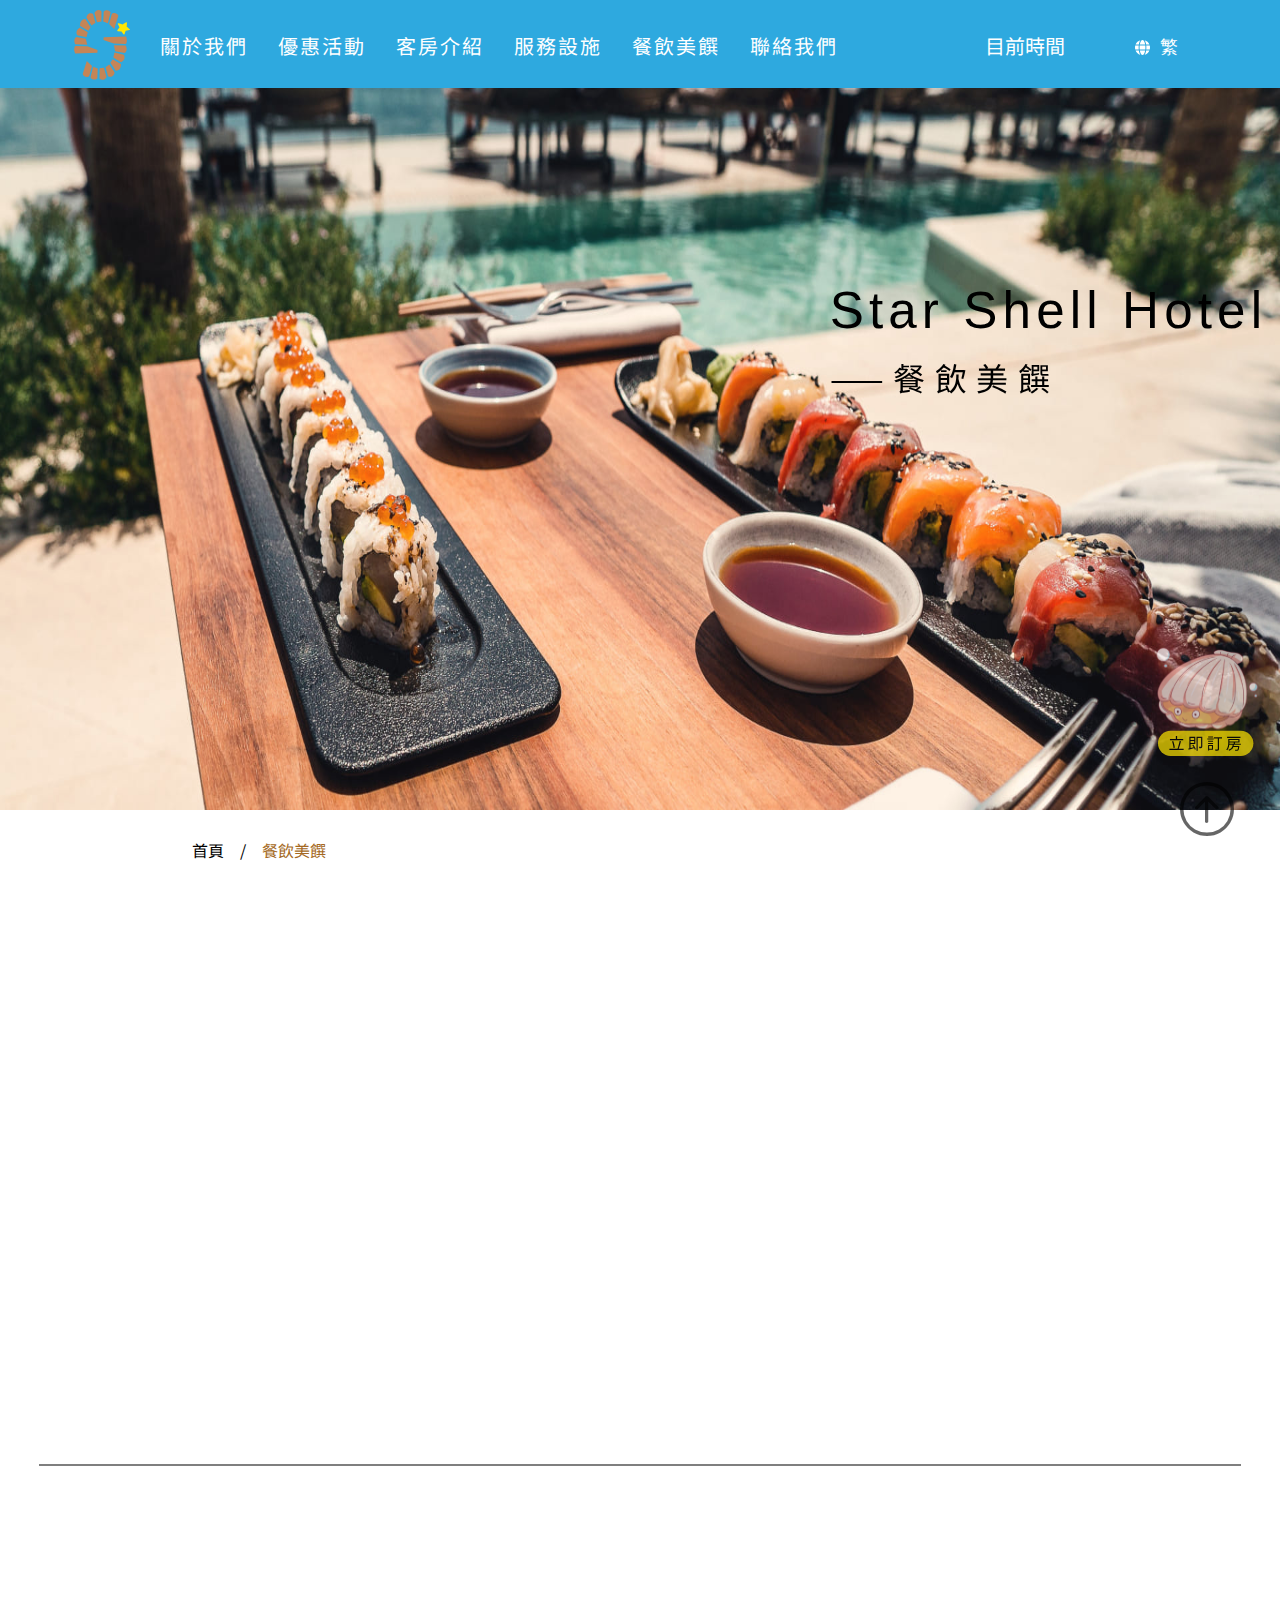
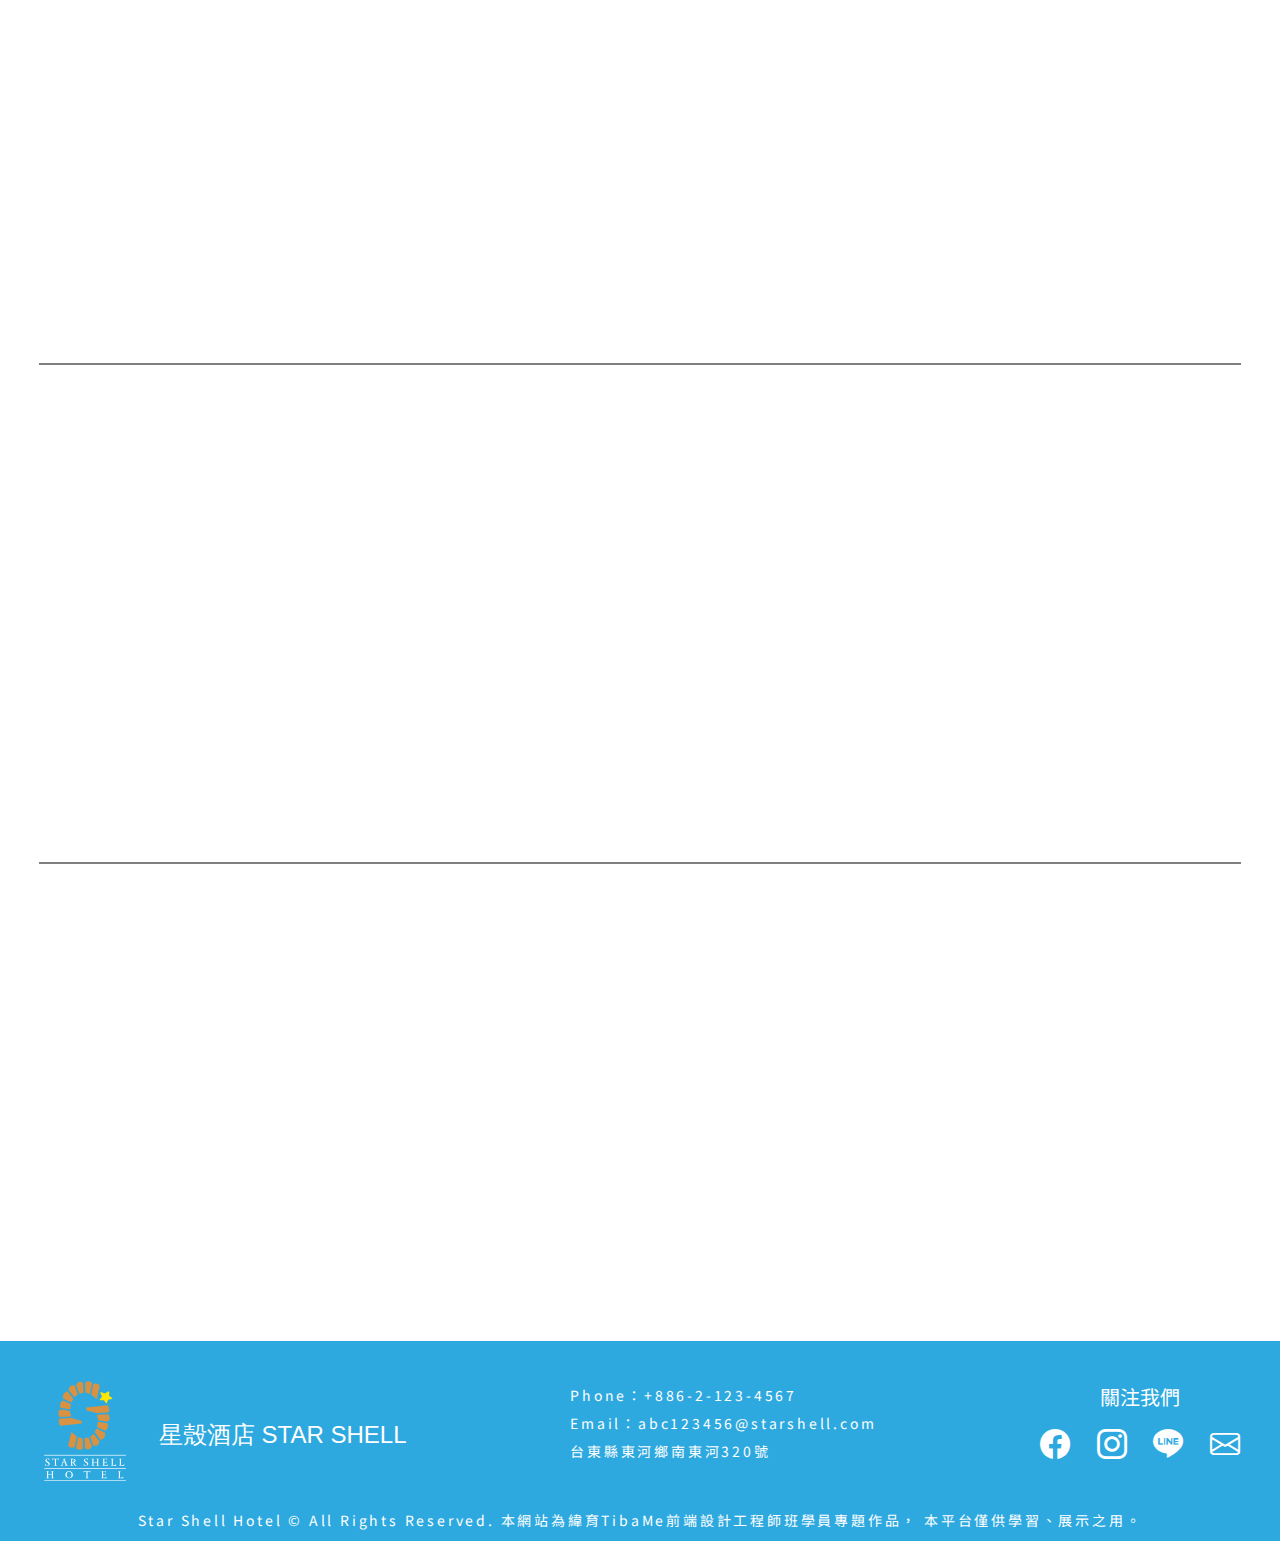
<file: restaurant.html>
<!DOCTYPE html>
<html lang="en">
<head>
    <meta charset="UTF-8">
    <meta http-equiv="X-UA-Compatible" content="IE=edge">
    <meta name="viewport" content="width=device-width, initial-scale=1.0">
    <link rel="stylesheet" href="css/restaurant.css">
    <link href="https://fonts.cdnfonts.com/css/sedan-sc" rel="stylesheet">
    <link rel="preconnect" href="https://fonts.googleapis.com">
    <link rel="preconnect" href="https://fonts.gstatic.com" crossorigin>
    <link href="https://fonts.googleapis.com/css2?family=Noto+Sans+TC&family=Roboto+Slab&display=swap" rel="stylesheet">
    <link rel="stylesheet" href="https://cdn.jsdelivr.net/npm/bootstrap-icons@1.10.3/font/bootstrap-icons.css">
    <link rel="shortcut icon" href="favicon.ico.ico" type="image/x-icon">
    <link rel="stylesheet" href="rwd/restaurantrwd.css">
    <link href="https://unpkg.com/aos@2.3.1/dist/aos.css" rel="stylesheet">
    <title>餐飲美饌 - 星殼酒店</title>
</head>
<body>
    <ul class="button-group">
        <li><a class="bookbutton" href="book.html"><img src="img/Component 22.svg" alt=""></a></li>
        <li><a class="topbutton" id="top"><i class="bi bi-arrow-up-circle"></i></a></li>
    </ul>
    <div class="bookwrapper -off">
        <div class="booking">
            <div class="booking-title">
                <h3>客房預訂</h3>
                
            </div>
            <i class="bi bi-x-lg"></i>
            
            
            <div>
                <form>
                    <label for="checkin_date">入住日期</label>
                    <input type="date" id="checkin_date" name="checkin_date"><br><br>
                    <label for="checkout_date">退房日期</label>
                    <input type="date" id="checkout_date" name="checkout_date"><br><br>
                    <label for="num_guests">成人</label>
                    <input type="number" id="num_guests" name="num_guests"><br><br>
                    <label for="num_guests">兒童</label>
                    <input type="number" id="num_guests" name="num_guests"><br><br>
                    <label for="num_guests">客房</label>
                    <input type="number" id="num_guests" name="num_guests"><br><br>

                    
                </form>
                <a href="book.html">立即預訂</a>
            </div>
        </div>    
    </div>





    <div class="top">
        <div class="header"> <!---天---->
            <div class="toggle">
                <span class="span1"></span>
                <span class="span2"></span>
                <span class="span3"></span>
            </div>
            <div class="logo">
                <a href="index.html">
                    <img src="img/toplogo.svg" alt="">
                </a>
            </div>

            <ul class="menu">
                <li><a href="about-us.html">關於我們</a></li>
                <li><a href="news.html">優惠活動</a></li>
                <li><a href="room.html">客房介紹</a></li>
                <li><a href="facilities.html">服務設施</a></li>
                <li><a href="restaurant.html">餐飲美饌</a></li>
                <li><a href="contact.html">聯絡我們</a></li>
                <ul class="menu-icon" style="display: none;">
                    <li>
                        <a href="https://www.facebook.com/" target="_blank">
                            <i class="bi bi-facebook"></i>

                        </a>
                    </li>
                    <li>
                        <a href="https://www.instagram.com/" target="_blank">
                            <i class="bi bi-instagram"></i>
                        </a>
                    </li>
                    <li>
                        <a href="https://line.me/zh-hant/" target="_blank">
                            <i class="bi bi-line"></i>
                        </a>
                    </li>
                    <li>
                        <a href="contact.html" target="_blank">
                            <i class="bi bi-envelope"></i>
                        </a>
                    </li>
                </ul>
            </ul>

            <div class="header-right">

                <div class="clock-time">
                    <a href="https://time.is/Taitung_City" id="time_is_link" rel="nofollow" style="font-size:20px">目前時間</a>
                    <span id="Taitung_City_z43f" style="font-size:20px"></span>
                </div>

                <select id="language">
                    
                    <option value="zh-TW">繁</option>
                    <option value="en-US">EN</option>
                    <option value="en-US">JP</option>
                </select>

                <select id="language2">
                    
                    <option value="zh-TW">繁體中文</option>
                    <option value="en-US">English</option>
                    <option value="en-JP">Japan</option>
                </select>
        
            </div>

        </div>


    </div>


       <!-- banner -->
    
    <div class="banner">
        <div class="banner-img">
            <img src="img/restaurant/restaurant-banner.jpg" alt="">
        </div>
        <div class="banner-title" data-aos="fade-left">
            <h1>Star Shell Hotel</h1>
            <h2>——餐飲美饌</h2>
        </div>
    </div>


    <!-- main -->
    
    <div class="main">
        <div class="main-top">
            <ul class="nav">
                <li><a class="index" href="index.html">首頁</a></li>
                <li><p class="about">餐飲美饌</p></li>
            </ul>
        </div>

        <div class="main-title" data-aos="fade-up">
            <span class="s1"></span>
            <span class="s2"></span>
            <h1>餐飲美饌</h1>
        </div>


    <!-- restaurant -->

    <div class="restaurant-item" data-aos="zoom-in">

        <div class="restaurant-pic">
            <img src="img/restaurant/buffet.png" alt="">
        </div>

        <div class="restaurant-right">
            <div class="restaurant-content">
                <h2>星殼海景自助餐廳</h2>
                <p>星殼自助餐是一種全方位的用餐體驗，含餐的部分在此享用，通常包括各種國際美食、新鮮的沙律、熱湯、主菜和甜點等，讓您可以盡情品嘗美食的樂趣。無論是商務旅行、家庭聚會或朋友聚餐，星殼自助餐廳都是一個不錯的選擇。</p>
            </div>

            <div class="restaurant-opentime">
                <div class="restaurant-label">營業時間：</div>    
                <div class="restaurant-list">
                    <ul>
                        <li>
                            <p>早上：06:00 - 10:00</p>
                        </li>
                        <li>
                            <p>中午：12:00 - 14:00</p>
                        </li>
                        <li>
                            <p>晚上：17:30 - 20:30</p>
                        </li>
                    </ul>
            </div>
            </div>
            

            <div class="restaurant-button">
                <a href="">探索更多</a>
            </div>
        </div>

    </div>

    <div class="line">
        <span></span>
    </div>

    <div class="restaurant-item aos-animate" data-aos="zoom-in">

        <div class="restaurant-pic">
            <img src="img/restaurant/chinese.png" alt="">
        </div>

        <div class="restaurant-right">
            <div class="restaurant-content">
                <h2>天閣中餐廳</h2>
                <p>天閣中式餐廳提供傳統中國料理，包括粵菜、川菜、湘菜、京菜等，以及創新的現代菜式。除了美食，中式餐廳還經常提供具有中國文化特色的佈置、服務和音樂，讓您在用餐的同時感受到中國的傳統風情。</p>
            </div>


            <div class="restaurant-opentime">
                <div class="restaurant-label">營業時間：</div>    
                <div class="restaurant-list">
                    <ul>
                        <li>
                            <p>早上：06:00 - 10:00</p>
                        </li>
                        <li>
                            <!-- <p>中午：12:00 - 14:00</p> -->
                        </li>
                        <li>
                            <p>晚上：17:30 - 20:30</p>
                        </li>
                    </ul>
            </div>
            </div>

            <div class="restaurant-button">
                <a href="">探索更多</a>
            </div>
        </div>

    </div>

    <div class="line">
        <span></span>
    </div>

    <div class="restaurant-item" data-aos="zoom-in">

        <div class="restaurant-pic">
            <img src="img/restaurant/japanese.png" alt="">
        </div>

        <div class="restaurant-right">
            <div class="restaurant-content">
                <h2>U-mi日式餐廳</h2>
                <p>U-mi日式餐廳提供傳統日本料理，包括壽司、刺身、拉麵、天婦羅等，使用新鮮的食材，注重食物的顏色、味道、質感和營養價值。</p>
            </div>


            <div class="restaurant-opentime">
                <div class="restaurant-label">營業時間：</div>    
                <div class="restaurant-list">
                    <ul>
                        <li>
                            <!-- <p>早上：06:00 - 10:00</p> -->
                        </li>
                        <li>
                            <p>中午：12:00 - 14:00</p>
                        </li>
                        <li>
                            <p>晚上：17:30 - 20:30</p>
                        </li>
                    </ul>
            </div>
            </div>

            <div class="restaurant-button">
                <a href="">探索更多</a>
            </div>
        </div>

    </div>

    <div class="line">
        <span></span>
    </div>

    <div class="restaurant-item" data-aos="zoom-in">

        <div class="restaurant-pic">
            <img src="img/restaurant/bar.png" alt="">
        </div>

        <div class="restaurant-right">
            <div class="restaurant-content">
                <h2>Star Bar</h2>
                <p>飯店酒吧提供各種酒類和調酒，包括威士忌、龍舌蘭酒、啤酒和雞尾酒等，並常常有現場音樂或DJ表演，提供一個放鬆、社交和娛樂的場所。</p>
            </div>


            <div class="restaurant-opentime">
                <div class="restaurant-label">營業時間：</div>    
                <div class="restaurant-list">
                    <ul>
                        <li>
                            <!-- <p>早上：06:00 - 10:00</p> -->
                        </li>
                        <li>
                            <!-- <p>中午：12:00 - 14:00</p> -->
                        </li>
                        <li>
                            <p>晚上：18:00 - 24:00</p>
                        </li>
                    </ul>
            </div>
            </div>

            <div class="restaurant-button">
                <a href="">探索更多</a>
            </div>
        </div>

    </div>

    

    <div class="bottom"> <!---- 底部 ----->
        <div class="footer">
                <ul class="footer-nav">
    
                    <li class="li-logo">
                        <a href="">
                            <img class="footer-logo" src="img/footerlogo.svg" height="" alt="">
                        </a>
                        <div class="hotelname">星殼酒店 STAR SHELL</div>
                    </li>
                    <li>
                        <div class="contact-us">
                            <p class="p1">Phone：+886-2-123-4567</p>
                            <p class="p2">Email：abc123456@starshell.com</p>
                            <p class="p3">台東縣東河鄉南東河320號</p>
                        </div>
                    </li>
                    <li>
                        <div class="follow-us">
                            <p>關注我們</p>
                            <ul class="footer-icon">
                                <li>
                                    <a href="https://www.facebook.com/" target="_blank">
                                        <i class="bi bi-facebook"></i>
    
                                    </a>
                                </li>
                                <li>
                                    <a href="https://www.instagram.com/" target="_blank">
                                        <i class="bi bi-instagram"></i>
                                    </a>
                                </li>
                                <li>
                                    <a href="https://line.me/zh-hant/" target="_blank">
                                        <i class="bi bi-line"></i>
                                    </a>
                                </li>
                                <li>
                                    <a href="contact.html" target="_blank">
                                        <i class="bi bi-envelope"></i>
                                    </a>
                                </li>
                            </ul>
                        </div>
                    </li>
    
                </ul>
                <p>Star Shell Hotel © All Rights Reserved. 本網站為緯育TibaMe前端設計工程師班學員專題作品， 本平台僅供學習、展示之用。</p>
                
                
                
                
            
        </div>
    </div>

<script src="https://unpkg.com/aos@2.3.1/dist/aos.js"></script>
<script>
    AOS.init();
</script>
<script src="//widget.time.is/t.js"></script>
<script src="js/all.js"></script>
<script src="https://code.jquery.com/jquery-3.6.0.min.js"></script>  
<script>

    $(document).ready(function() {
        $("#top").click(function() {
            $('html, body').animate({
                scrollTop: $("body").offset().top
            }, 500);
        });
    });
    
        var btn_el = document.getElementsByClassName("bookbutton")[0];
            btn_el.addEventListener("click", function(e){
                // console.log("wdd");
                e.preventDefault();
                // var test = document.getElementsByClassName("bookwrapper")[0];
                // test.classList.add("-on");
                // test.classList.remove("-off");
                $(".bookwrapper").fadeIn(300);
            });
        var i = document.getElementsByClassName("bi bi-x-lg")[0];
            i.addEventListener("click", function(e){
                // console.log("wdd");
                $(".bookwrapper").fadeOut(300);
           
            
        });

        $(function(){
        $(".toggle").click(function(){
            $('.span1, .span2, .span3').toggleClass('close');
            $(".menu").slideToggle();
            $('.menu-icon').slideToggle();
        });
    });
    </script>
</body>
</html>
</file>
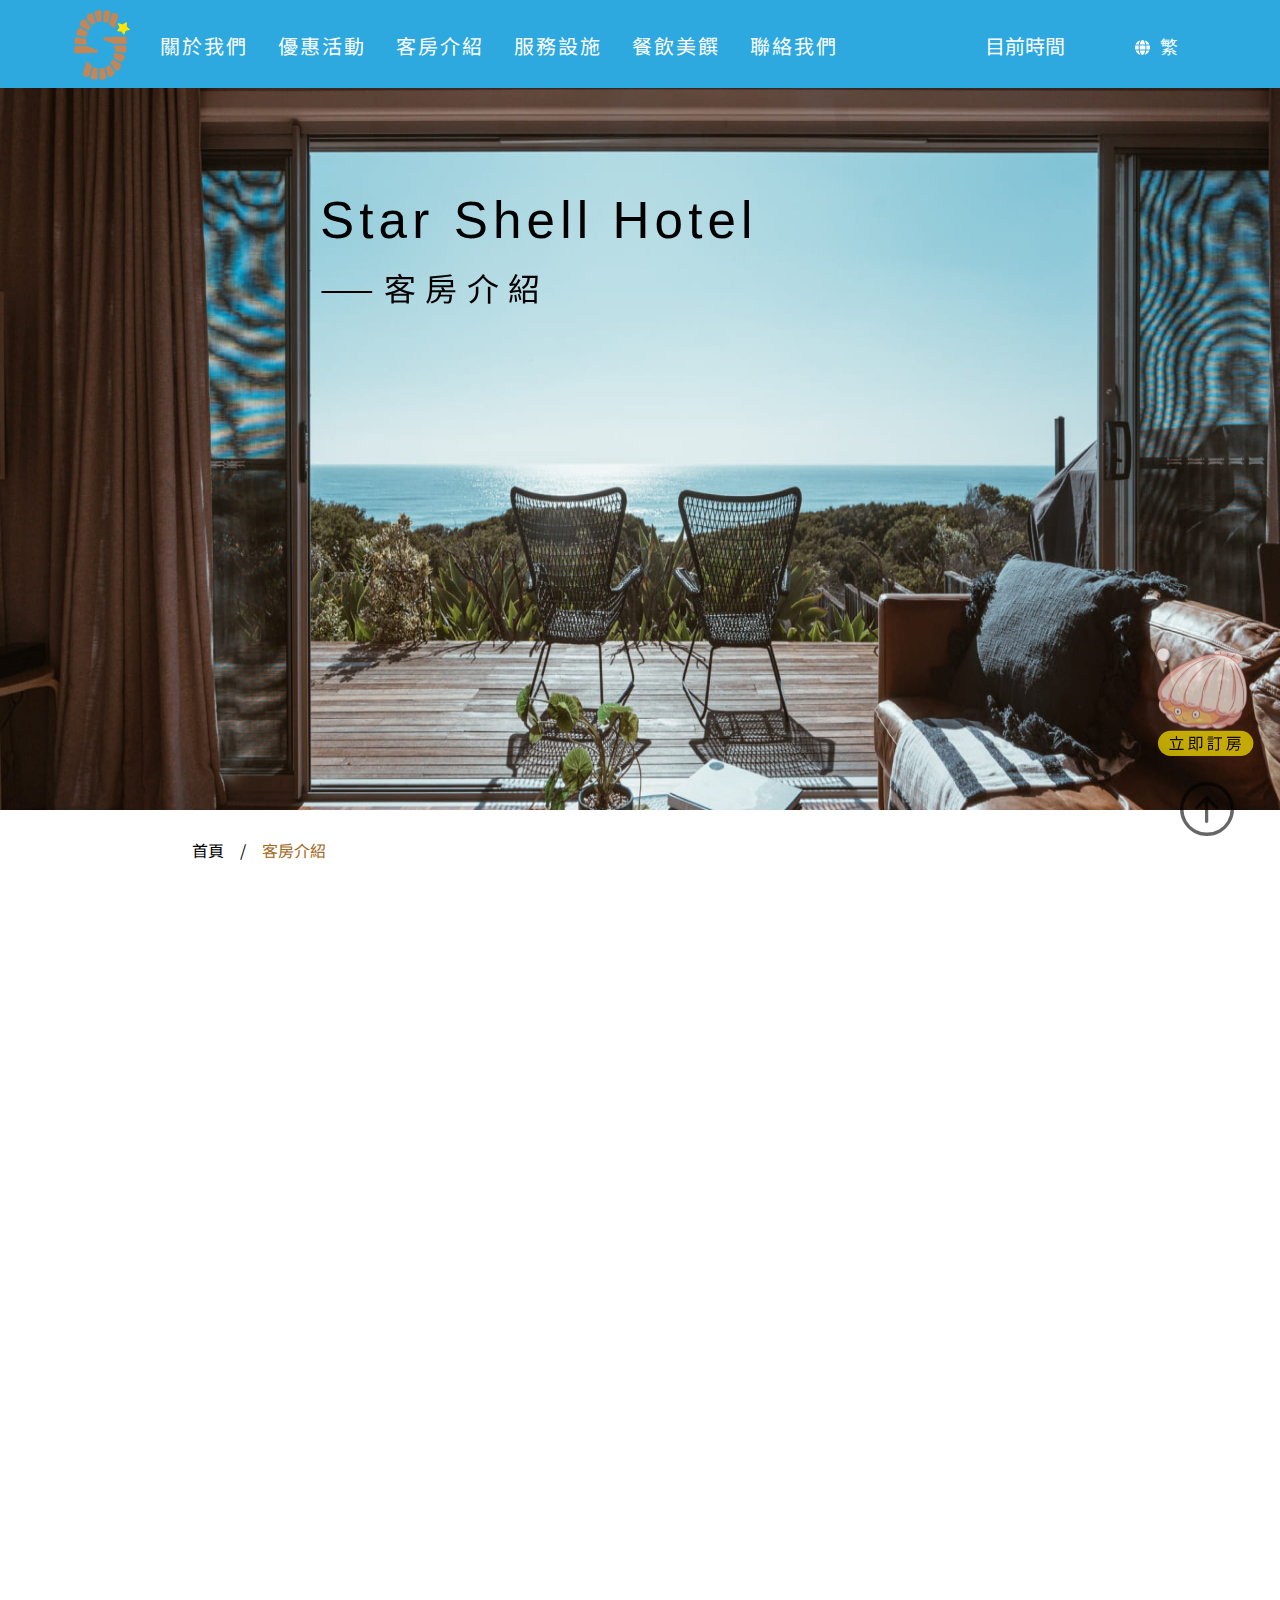
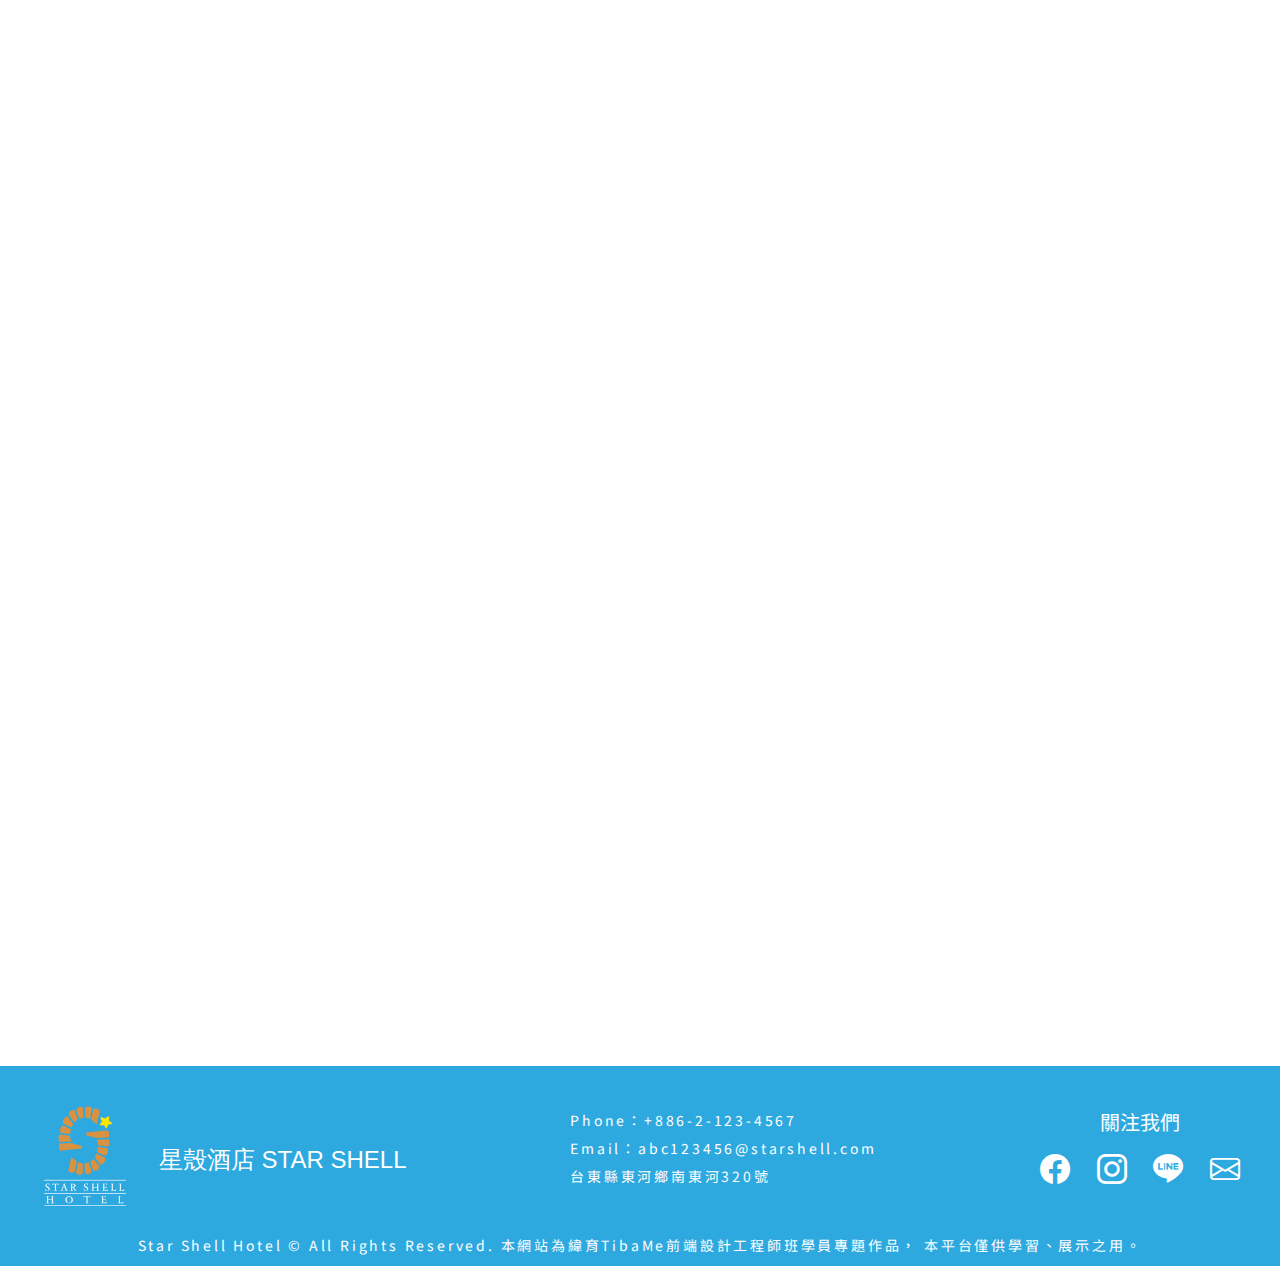
<file: room.html>
<!DOCTYPE html>
<html lang="en">
<head>
    <meta charset="UTF-8">
    <meta http-equiv="X-UA-Compatible" content="IE=edge">
    <meta name="viewport" content="width=device-width, initial-scale=1.0">
    <link rel="stylesheet" href="css/room.css">
    <link href="https://fonts.cdnfonts.com/css/sedan-sc" rel="stylesheet">
    <link rel="preconnect" href="https://fonts.googleapis.com">
    <link rel="preconnect" href="https://fonts.gstatic.com" crossorigin>
    <link href="https://fonts.googleapis.com/css2?family=Noto+Sans+TC&family=Roboto+Slab&display=swap" rel="stylesheet">
    <link rel="stylesheet" href="https://cdn.jsdelivr.net/npm/bootstrap-icons@1.10.3/font/bootstrap-icons.css">
    <link rel="shortcut icon" href="favicon.ico.ico" type="image/x-icon">
    <link rel="stylesheet" href="rwd/roomrwd.css">
    <link href="https://unpkg.com/aos@2.3.1/dist/aos.css" rel="stylesheet">
    <title>客房介紹 - 星殼酒店</title>
</head>
<body>
    <ul class="button-group">
        <li><a class="bookbutton" href="book.html"><img src="img/Component 22.svg" alt=""></a></li>
        <li><a class="topbutton" href="#top" id="top"><i class="bi bi-arrow-up-circle"></i></a></li>
    </ul>
    <div class="bookwrapper -off">
        <div class="booking">
            <div class="booking-title">
                <h3>客房預訂</h3>
                
            </div>
            <i class="bi bi-x-lg"></i>
            
            
            <div>
                <form>
                    <label for="checkin_date">入住日期</label>
                    <input type="date" id="checkin_date" name="checkin_date"><br><br>
                    <label for="checkout_date">退房日期</label>
                    <input type="date" id="checkout_date" name="checkout_date"><br><br>
                    <label for="num_guests">成人</label>
                    <input type="number" id="num_guests" name="num_guests"><br><br>
                    <label for="num_guests">兒童</label>
                    <input type="number" id="num_guests" name="num_guests"><br><br>
                    <label for="num_guests">客房</label>
                    <input type="number" id="num_guests" name="num_guests"><br><br>

                    
                </form>
                <a href="book.html">立即預訂</a>
            </div>
        </div>    
    </div>





    <div class="top">
        <div class="header"> <!---天---->
            <div class="toggle">
                <span class="span4"></span>
                <span class="span5"></span>
                <span class="span6"></span>
            </div>
            <div class="logo">
                <a href="index.html">
                    <img src="img/toplogo.svg" alt="">
                </a>
            </div>

            <ul class="menu">
                <li><a href="about-us.html">關於我們</a></li>
                <li><a href="news.html">優惠活動</a></li>
                <li><a href="room.html">客房介紹</a></li>
                <li><a href="facilities.html">服務設施</a></li>
                <li><a href="restaurant.html">餐飲美饌</a></li>
                <li><a href="contact.html">聯絡我們</a></li>
                <ul class="menu-icon" style="display: none;">
                    <li>
                        <a href="https://www.facebook.com/" target="_blank">
                            <i class="bi bi-facebook"></i>

                        </a>
                    </li>
                    <li>
                        <a href="https://www.instagram.com/" target="_blank">
                            <i class="bi bi-instagram"></i>
                        </a>
                    </li>
                    <li>
                        <a href="https://line.me/zh-hant/" target="_blank">
                            <i class="bi bi-line"></i>
                        </a>
                    </li>
                    <li>
                        <a href="contact.html" target="_blank">
                            <i class="bi bi-envelope"></i>
                        </a>
                    </li>
                </ul>
            </ul>

            <div class="header-right">

                <div class="clock-time">
                    <a href="https://time.is/Taitung_City" id="time_is_link" rel="nofollow" style="font-size:20px">目前時間</a>
                    <span id="Taitung_City_z43f" style="font-size:20px"></span>
                </div>

                <select id="language">
                    
                    <option value="zh-TW">繁</option>
                    <option value="en-US">EN</option>
                    <option value="en-US">JP</option>
                </select>

                <select id="language2">
                    
                    <option value="zh-TW">繁體中文</option>
                    <option value="en-US">English</option>
                    <option value="en-JP">Japan</option>
                </select>

            </div>

        </div>


    </div>


    <!-- banner -->
    
    <div class="banner">
        <div class="banner-img">
            <img src="img/hotelRoom/room-banner.jpg" alt="">
        </div>
        <div class="banner-title" data-aos="fade-left">
            <h1>Star Shell Hotel</h1>
            <h2>——客房介紹</h2>
        </div>
    </div>

    <!-- main -->
    
    <div class="main">
        <div class="main-top">
            <ul class="nav">
                <li><a class="index" href="index.html">首頁</a></li>
                <li><p class="about">客房介紹</p></li>
            </ul>
        </div>

        <div class="main-title" data-aos="fade-up">
            <span class="s1"></span>
            <span class="s2"></span>
            <h1>客房介紹</h1>
        </div>

        <!-------------  room  ---------->

    <div class="room-wrapper">
            <div class="room-item" data-aos="fade-right">
                <div class="room-photo">
                    <img src="img/hotelRoom/hotelroom1.jpg" alt="">
                </div>
                <div class="room-content">
                    <h3>豪華客房</h3>
                    <p>進入客房，映入眼簾的是蔚藍海岸的主題設計，每一間客房望向窗外即是美麗的海景，不管是休憩或是渡假都是最佳享受。
                    </p>
                </div> 
                
                <div class="room-benefits">
                    <div class="room-benefits-label">設施包括：</div>
                    <div class="room-benefits-list">
                        <ul>
                            <li>
                                <span class="span1"></span>
                                <div>55吋 4K HDR電視(IPTV)</div>
                            </li>
                            <li>
                                <span class="span2"></span>
                                <div>設有沙發的寬敞客廳</div>
                            </li>
                        </ul>
                    </div> 
                </div>

                <div class="room-utility">
                    <a class="a1" href="">詳細資訊</a>
                    <a class="a2" href="">立即訂房</a>
                </div>
            </div>
            <!-- room2 -->
            <div class="room-item" data-aos="fade-left">
                <div class="room-photo">
                    <img src="img/hotelRoom/hotelroom2.jpg" alt="">
                </div>
                <div class="room-content">
                    <h3>精緻家庭客房</h3>
                    <p>進入客房，映入眼簾的是蔚藍海岸的主題設計，每一間客房望向窗外即是美麗的海景，不管是休憩或是渡假都是最佳享受。
                    </p>
                </div> 
                
                <div class="room-benefits">
                    <div class="room-benefits-label">設施包括：</div>
                    <div class="room-benefits-list">
                        <ul>
                            <li>
                                <span class="span1"></span>
                                <div>55吋 4K HDR電視(IPTV)</div>
                            </li>
                            <li>
                                <span class="span2"></span>
                                <div>設有沙發的寬敞客廳</div>
                            </li>
                        </ul>
                    </div>
                    
                </div>
                <div class="room-utility">
                    <a class="a1" href="">詳細資訊</a>
                    <a class="a2" href="">立即訂房</a>
                </div>
            </div>
            <!-- room3 -->
            <div class="room-item" data-aos="fade-right">
                <div class="room-photo">
                    <img src="img/hotelRoom/hotelroom3.jpg" alt="">
                </div>
                <div class="room-content">
                    <h3>海景套房</h3>
                    <p>進入客房，映入眼簾的是蔚藍海岸的主題設計，每一間客房望向窗外即是美麗的海景，不管是休憩或是渡假都是最佳享受。
                    </p>
                </div> 
                
                <div class="room-benefits">
                    <div class="room-benefits-label">設施包括：</div>
                    <div class="room-benefits-list">
                        <ul>
                            <li>
                                <span class="span1"></span>
                                <div>55吋 4K HDR電視(IPTV)</div>
                            </li>
                            <li>
                                <span class="span2"></span>
                                <div>設有沙發的寬敞客廳</div>
                            </li>
                        </ul>
                    </div>
                    
                </div>
                <div class="room-utility">
                    <a class="a1" href="">詳細資訊</a>
                    <a class="a2" href="">立即訂房</a>
                </div>
            </div>
            <!-- room4 -->
            <div class="room-item" data-aos="fade-left">
                <div class="room-photo">
                    <img src="img/hotelRoom/hotelroom4.jpg" alt="">
                </div>
                <div class="room-content">
                    <h3>星殼經典套房</h3>
                    <p>進入客房，映入眼簾的是蔚藍海岸的主題設計，每一間客房望向窗外即是美麗的海景，不管是休憩或是渡假都是最佳享受。
                    </p>
                </div> 
                
                <div class="room-benefits">
                    <div class="room-benefits-label">設施包括：</div>
                    <div class="room-benefits-list">
                        <ul>
                            <li>
                                <span class="span1"></span>
                                <div>55吋 4K HDR電視(IPTV)</div>
                            </li>
                            <li>
                                <span class="span2"></span>
                                <div>設有沙發的寬敞客廳</div>
                            </li>
                        </ul>
                    </div>
                    
                </div>
                <div class="room-utility">
                    <a class="a1" href="">詳細資訊</a>
                    <a class="a2" href="">立即訂房</a>
                </div>
            </div>
            
    </div>

    

    <div class="bottom"> <!---- 底部 ----->
        <div class="footer">
                <ul class="footer-nav">
    
                    <li class="li-logo">
                        <a href="">
                            <img class="footer-logo" src="img/footerlogo.svg" height="" alt="">
                        </a>
                        <div class="hotelname">星殼酒店 STAR SHELL</div>
                    </li>
                    <li>
                        <div class="contact-us">
                            <p class="p1">Phone：+886-2-123-4567</p>
                            <p class="p2">Email：abc123456@starshell.com</p>
                            <p class="p3">台東縣東河鄉南東河320號</p>
                        </div>
                    </li>
                    <li>
                        <div class="follow-us">
                            <p>關注我們</p>
                            <ul class="footer-icon">
                                <li>
                                    <a href="https://www.facebook.com/" target="_blank">
                                        <i class="bi bi-facebook"></i>
    
                                    </a>
                                </li>
                                <li>
                                    <a href="https://www.instagram.com/" target="_blank">
                                        <i class="bi bi-instagram"></i>
                                    </a>
                                </li>
                                <li>
                                    <a href="https://line.me/zh-hant/" target="_blank">
                                        <i class="bi bi-line"></i>
                                    </a>
                                </li>
                                <li>
                                    <a href="contact.html" target="_blank">
                                        <i class="bi bi-envelope"></i>
                                    </a>
                                </li>
                            </ul>
                        </div>
                    </li>
    
                </ul>
                <p>Star Shell Hotel © All Rights Reserved. 本網站為緯育TibaMe前端設計工程師班學員專題作品， 本平台僅供學習、展示之用。</p>
                
                
                
                
            
        </div>
    </div>

<script src="https://unpkg.com/aos@2.3.1/dist/aos.js"></script>
<script>
    AOS.init();
</script>
<script src="//widget.time.is/t.js"></script>
<script src="js/all.js"></script>
<script src="https://code.jquery.com/jquery-3.6.0.min.js"></script>

<script>

$(document).ready(function() {
    $("#top").click(function() {
        $('html, body').animate({
            scrollTop: $("body").offset().top
        }, 500);
    });
});

    var btn_el = document.getElementsByClassName("bookbutton")[0];
        btn_el.addEventListener("click", function(e){
            // console.log("wdd");
            e.preventDefault();
            // var test = document.getElementsByClassName("bookwrapper")[0];
            // test.classList.add("-on");
            // test.classList.remove("-off");
            $(".bookwrapper").fadeIn(300);
        });
    var i = document.getElementsByClassName("bi bi-x-lg")[0];
        i.addEventListener("click", function(e){
            // console.log("wdd");
            $(".bookwrapper").fadeOut(300);
        // var test = document.getElementsByClassName("bookwrapper")[0];
        // test.classList.add("-off");
        // test.classList.remove("-on");
        
    });

    $(function(){
        $(".toggle").click(function(){
            $('.span4, .span5, .span6').toggleClass('close');
            $(".menu").slideToggle();
            $('.menu-icon').slideToggle();
        });
    });
</script>
</body>
</html>
</file>
<file: rwd/aboutrwd.css>
@import url('allRWD.css');


@media screen and (max-width:1440px){
    .banner-img  img{
        width: 100% ;
        height: 90vh;
    
        /* height: 850px; */
    }



    .main::before{
        display: none;
     
     }
     
     .main::after{
         display: none;
     }
}

@media screen and (max-width:900px){


    .banner-img  img{
        width: 100%;
        height: 60vh;
    
        /* height: 850px; */
    }

     /* --------    brand   ----------- */

     .brand{
        flex-direction: column;
        width: auto;
        margin-top: 50px;
    }

    .brand-left{
        margin: 0 auto;
    }

    .brand-left img{
        /* height: 200px; */
        width: 40vw;    

    }

    .brand-right{
        margin: 30px;
        padding: 0;
    }

    .brand-right h1{
        
        font-size: 24px;   
        
    }
    .brand-right p {
    
        font-size: 14px;
    }

    
/* ------- line  ------ */
.line span::after{
    width: 75vw;
    margin-top: 40px;
    border: 1px solid rgba(0, 0, 0, 0.322);
}

/* --------------- introduce ------------------ */
.introduce{
    /* border: 1px solid; */
    
    width: auto;
    flex-direction: column;
    
    margin-top: 100px;
    /* justify-content: center; */
    

}

.introduce-left {
    text-align: center;
    margin: 30px;
    padding: 0;
    order: 1;
}
    


.introduce-left h1{
    font-size: 24px;   
    
}

.introduce-left p {
    font-size: 15   px;
}

.introduce-right{
    margin: 0 auto;
}

.introduce-right img{
    width: 350px;
    order: 0;
    
    
}

}



@media screen and (max-width:428px){
    html,body{
        font-size: 15px;
        /* width: 100%; */
        /* height: auto; */
        
    }
    
    
    

    
    /* ------------ banner ----------- */
    .banner{
        padding-top: 75px;
    }


    .banner-img  img{
        width: 100%;
        height: 32vh;
    }

    .banner-title{
        display: none;
        
    }
    

/* ---------------- main top --------------------- */
.main-top{

    margin-left: 8vw;

}
.main::before{
   display: none;

}

.main::after{
    display: none;
}

/* ------------- mian title---------- */


.main-title h1{
    padding: 0 20px;
    font-size: 2em;
    letter-spacing: 1em;
    /* padding-left: 40px; */
}


   

}
</file>
<file: rwd/contactrwd.css>
@import url('allRWD.css');


@media screen and (max-width:1440px){
    .main::before{
        display: none;
     
     }
     
     .main::after{
         display: none;
     }

     .banner-img  img{
        width: 100% ;
        height: 90vh;
    
     
    }

}

@media screen and (max-width:900px){

    .banner-title{
        /* border: 1px solid; */
        position: absolute;
        right: 1vw;
        top: 10vh;
        
    }
    
    .banner-img  img{
        width: 100% ;
        height: 60vh;
    
     
    }
/* -------------------- contact-main ------------------*/

.contact-main{
    width: auto;
    margin: 0 auto;
    display: flex;
    justify-content: space-between;
    flex-direction: column;
    /* border: 1px solid red; */
}

.location{
    order: 1;
    margin: 0 auto;
    margin-top: 100px;
}



.location iframe{
    width: 100vw;
    height: 400px;
    margin: 0 auto;
    padding: 0;
}



.lcation-content{
    margin-top: 10px;
    font-size: 20px;
    line-height: 30px;  
    padding-left: 20px;
    /* width: 20vw; */
}

.lcation-content p {
    padding-top: 30px;
    padding-bottom: 10px;
    font-size: 18px;
}






.form{
    /* border: 1px solid; */
    width: 92%;
    
    padding: 0 20px;
    /* margin-bottom: 500px; */

    order: 0;
}



/* 
.form-item{
    width: 90vw;
    margin: 0 auto;
    margin-bottom: 20px;
} */


.form-item label{
    font-weight: 200;
    /* padding-bottom: 20px; */

}

.form-item select{
    width: 93vw;
    color: black;
    font-size: 18px;
    padding-left: 3px;
    background:white;
}
    


 .form-item input{
    padding: 8px 10px 7px;
    width: 90vw;
    line-height: 20px;
    height: 20px;
    font-size: 18px;
    font-weight: 200;
    border: 2px solid #2EA9DF;
    border-radius: 10px;

}

.form-item input:focus{
    border: 0;
}

.form-item textarea{
    width: 90vw;
    border: 2px solid #2EA9DF;
    font-size: 20px;
    
    border-radius: 10px;
} 


.submit {
    text-align: center;
    
}

.submit button{
    width: 25%;
    padding: 10px 8px;
    
    border-radius: 30px;
    cursor: pointer;
    background-color: #242021;
    color: white;
    border: 0;
    font-size: 18px;
}


}


@media screen and (max-width:500px){
    .form{
        /* border: 1px solid; */
        width: 90vw;
        padding: 0 20px;
        /* margin-bottom: 500px; */
    
        order: 0;
    }
    
    
    
    
    .form-item{
        width: 95vw;
    
        margin-bottom: 20px;
    }
    
    
    .form-item label{
        font-weight: 200;
        /* padding-bottom: 20px; */
    
    }
    
    .form-item select{
        width: 90vw;
        color: black;
        font-size: 18px;
        padding-left: 3px;
        background:white;
    }
        
    
    
    .form-item input{
        padding: 8px 10px 7px;
        width: 84vw;
        line-height: 20px;
        height: 20px;
        font-size: 18px;
        font-weight: 200;
        border: 2px solid #2EA9DF;
        border-radius: 10px;
    
    }
    
    .form-item input:focus{
        border: 0;
    }
    
    .form-item textarea{
        width: 84vw;
        border: 2px solid #2EA9DF;
        font-size: 20px;
        
        border-radius: 10px;
    }
}

@media screen and (max-width:428px){
    

    /* ------------ banner ----------- */
    .banner{
        padding-top: 75px;
    }


    .banner-img  img{
        width: 100%;
        height: 32vh;
    }

    .banner-title{
        display: none;
        
    }   

/* ---------------- main top --------------------- */
.main-top{

    margin-left: 8vw;

}
.main::before{
   display: none;

}

.main::after{
    display: none;
}

/* ------------- mian title---------- */


.main-title h1{
    padding: 0 20px;
    font-size: 2em;
    letter-spacing: 1em;
    /* padding-left: 40px; */
}





/* ---------- contact --------- */
.contact-title{
    display: flex;
    /* justify-content: left; */
    padding: 0 20px;
    margin-top: 80px;
    margin-bottom: 80px;

    /* border: 1px solid; */
    line-height: 30px;
    letter-spacing: .1em;

    
    
}






/* ------------------- bottom ---------------------- */
.bottom{
    background-color: #2EA9DF;
    color: white;
    margin-top: 50px;
}



}
</file>
<file: rwd/facilitiesrwd.css>
@import url('allRWD.css');

@media screen and (max-width:1550px){
  

}

@media screen and (max-width:1440px){
    .banner-img  img{
        width: 100% ;
        height: 90vh;
    
        /* height: 850px; */
    }

    .main::before{
        display: none;
     
     }
     
     .main::after{
         display: none;
     }
}


@media screen and (max-width:900px){
    .banner-img  img{
        width: 100% ;
        height: 60vh;
    
        /* height: 850px; */
    }


      /* ----------- facilities ----------- */

.facilities-wrapper{
    width: auto;

    margin-top: 80px;
 
}

.facilities-item{
     text-align: center;
     margin-bottom: 100px;
     flex-direction: column;

}

.facilities-pic > img{
    
    width: 95vw;
    order: 0;
}


.facilities-content{
    /* align-items: center */
    text-align: center;
    width: auto;
    padding: 0 40px;    
    position: relative;


    order: 1;
    /* border: 1px solid red; */
}

.facilities-content h2{
    font-size: 21px;
    margin-top: 30px;
    margin-bottom: 40px;
}



.facilities-content p{
    font-size: 14px;
    margin-bottom: 80px;
    text-align: left;
}


.facilities-button a{
    font-size: 14px;
}

.facilities-button a::after{
   
    transform: translate(-50.5%);
    width: 80px;    

  
}

.facilities-button a:hover::after{
    
   
    width: 110px;
    
    transform: translate(-50.5%);
  
}


}


@media screen and (max-width:428px){
   

    /* ------------ banner ----------- */
    .banner{
        padding-top: 75px;
    }


    .banner-img  img{
        width: 100%;
        height: 32vh;
    }

    .banner-title{
        display: none;
        
    }   

/* ---------------- main top --------------------- */
    .main-top{

        margin-left: 8vw;

    }
    .main::before{
    display: none;

    }

    .main::after{
        display: none;
    }

/* ------------- mian title---------- */


    .main-title h1{
        padding: 0 20px;
        font-size: 2em;
        letter-spacing: .3em;
        padding-left: 6px;
    }


  




}
</file>
<file: rwd/newsrwd.css>
@import url('allRWD.css');


@media screen and (max-width:1440px){


    .banner-img  img{
        width: 100% ;
        height: 90vh;
    
        /* height: 850px; */
    }



    .main::before{
        display: none;
     
     }
     
     .main::after{
         display: none;
     }


     .news-photo{
      
        width:65vw;
        /* height: auto; */
        margin-top: 50px;
    }
}


@media screen and (max-width:900px){


    /* ----------------------- All news --------------------------- */

    .all-news{
        margin-top: 100px;
        }
    
        .all-news h1{
        letter-spacing: .3em;
        font-size: 24px; 
        }
    
        .allnewsCard{
        width: 95vw;
        margin-top: 80px;
        /* border: 1px solid blue; */
        display: flex;
        flex-direction: column; 
        /* justify-content: center; */
      
        }
    
        .card{
        margin-left: 0;
        margin: 0 auto;
      
        padding-bottom: 80px;
        
        width:95vw;
        height: auto;
        
        }
    
    
        .card .span1{
    
        width: 90px;
        height: 30px;
        line-height: 30px;
        left: 0px;
        top: -30px;
        text-align: center;
        letter-spacing: .1em;
        z-index: 2;
        color: white;
        font-size: 14px;
        }
    
    
    
    
        .card-photo{
        width:95vw;
        height: auto;
        }
    
        .text{
        margin-top: 10px;
        text-align: left;
        
        
        }
    
    
        .text h2{
        font-size: 16px;
    
     
        }
    
        .text > p{
        font-size:14px;
        }

        
    .banner-img  img{
        width: 100% ;
        height: 60vh;
    
        /* height: 850px; */
    }


    .main-news{

        flex-direction: column;
        width: auto;
        margin-top: 80px;
    
    }
    
    
    
    .news-left{
        
        margin-right: 0;
        margin: 0 auto;
        width: auto;
        
        
    }
    
    
    .news-left span{
    
        font-size: 20px;
        width: 130px;
        height: 40px;
        line-height: 40px;
        top: 0px;
        
        
    }
    
    
    .news-photo{
      
        width:95vw;
        height: auto;
        margin-top: 0;
    }
    
    .news-right{
        /* background-color: #ebebeb; */
        padding: 0;
        /* border: 1px solid #51A6E1;   */
    }
    
    
    
    .news-right h2{
        font-size: 24px; 
        letter-spacing: .3em;
    }
    
    .news-right h3{
        text-align: center;
        /* padding: 0 20px; */
        font-size: 14px;
      
    }
    
    .time{
       
        margin-bottom: 60px;    
        font-size: 14px;
    }
    
    
    
    .time li:not(:last-child)::after {
        display: inline-block;
        position: absolute;
        /* margin: 0 2rem; */
        content: "→";
        left: 48%;
        top: 1px;
    }


    


/* -------more button------- */
    .more-new{
    text-align: center;
    /* margin-top: 80px; */
    position: relative;
    }

    .more-new a{
    /* position: absolute; */
    letter-spacing: .1em;
    text-decoration: none;
    color: #A46822;
    }


    .more-new a::after{
    content: "";
 
    position: absolute;
    display: block;
    height: 3px;
    
    left: 50%;
    width: 70px;    
    background: #A46822;
    transform: translate(-52%);
    /* margin-top: 20px; */
    
    }


    .more-new a:hover::after{
    content: "";
 
    position: absolute;
    display: block;
    height: 1px;
    
    left: 50%;
    width: 90px;    
    background: #A46822;
    transform: translate(-52%);
    transition: .3s;
    /* margin-top: 20px; */
    
    }

    .noContent {
  color: #A46822!important;
  background-color: transparent !important;
  pointer-events: none;
    }


    
}


@media screen and (max-width:428px){
   

    /* ------------ banner ----------- */
    .banner{
        padding-top: 75px;
    }


    .banner-img  img{
        width: 100%;
        height: 32vh;
    }

    .banner-title{
        display: none;
        
    }   

/* ---------------- main top --------------------- */
.main-top{

    margin-left: 8vw;

}
.main::before{
   display: none;

}

.main::after{
    display: none;
}

/* ------------- mian title---------- */


.main-title h1{
    padding: 0 20px;
    font-size: 2em;
    letter-spacing: 1em;
    /* padding-left: 40px; */
}


/* ----------- main news ------------------- */



/* ------- line  ------ */
.line span::after{
    width: 75vw;
    margin-top:100px;
    border: 1px solid rgba(0, 0, 0, 0.322);
}





   

}
</file>
<file: rwd/restaurantrwd.css>
@import url('allRWD.css');

@media screen and (max-width:1440px){
    .main::before{
        display: none;
     
     }
     
     .main::after{
         display: none;
     }

     .banner-img  img{
        width: 100% ;
        height: 90vh;
    
     
    }
}

@media screen and (max-width:1200px){
    /* -------------- restaurant ---------------- */

.restaurant-pic{
    /* margin-left: 250px; */
    margin-top: 50px;
    margin: 0 auto;

}

.restaurant-pic > img{
    width: 95vw;
    /* height: 400px; */
}

.restaurant-item{
 
    width: auto;
 
    margin-top: 80px;
    margin-bottom: 80px;

    flex-direction: column;
}


.restaurant-right{
  
    padding-left:0;
    padding: 0 20px;
}

.restaurant-content{
    text-align: center;
    /* padding: 0 20px; */
}

.restaurant-content h2{
    font-size: 21px;
    margin-top: 20px;
}

.restaurant-content p{
    margin-top: 15px;
    font-size: 15px;
    text-align: left;
    
}

.restaurant-opentime{
    
    
    bottom: -120px;
}

.restaurant-label{
    font-size: 14px;
    margin-bottom: 5px;
}

.restaurant-list{
    font-size: 14px;
   
} 

.restaurant-button{
    position: absolute;
    right: 20px;
    bottom: -120px;
}

.restaurant-button a{
  
   
    font-size: 16px;
   
}

/* ------- line  ------ */
.line span::after{
    
    width: 90vw ;
    /* height: 2px; */
    /* background: #000; */
    border: 1px solid rgba(0, 0, 0, 0.5);
    writing-mode: vertical-lr;
    /* text-align: center; */
    display: block;
    margin: 0 auto;
    margin-top: 180px;
}


.bottom{
   
    margin-top: 160px;
}
}


@media screen and (max-width:900px){

    .banner-title{
        /* border: 1px solid; */
        position: absolute;
        right: 1vw;
        top: 23vh;
        
    }
    
    .banner-img  img{
        width: 100% ;
        height: 60vh;
    
     
    }
}

@media screen and (max-width:428px){

    /* ------------ banner ----------- */
    .banner{
        padding-top: 75px;
    }


    .banner-img  img{
        width: 100%;
        height: 32vh;
    }

    .banner-title{
        display: none;
        
    }   

    

/* ---------------- main top --------------------- */
.main-top{

    margin-left: 8vw;

}
.main::before{
   display: none;

}

.main::after{
    display: none;
}

/* ------------- mian title---------- */


.main-title h1{
    padding: 0 20px;
    font-size: 2em;
    letter-spacing: 1em;
    /* padding-left: 40px; */
}






  
}
</file>
<file: rwd/roomrwd.css>
@import url('allRWD.css');



@media screen and (max-width:1440px){
    .banner-img  img{
        width: 100% ;
        height: 90vh;
    
        /* height: 850px; */
    }
    .main::before{
        display: none;
     
     }
     
     .main::after{
         display: none;
     }
}



@media screen and (max-width:1200px){
    /* ------------------ room ----------------- */

.room-wrapper{
    
    width: auto;
    margin: 0 auto;
    margin-top: 80px;
    flex-direction: column;
    justify-content: center;
 
}

.room-item{
    /* border: 2px solid blue; */
    width: 95vw;
    margin: 0 auto;
    margin-bottom: 100px;

    /* margin-left: px; */
}

.room-photo img{

    width: 95vw;
}

.room-content{
    padding: 0 20px;
    margin-top: 10px;
}

.room-content h3{
    font-size: 20px;
    margin: 15px 0;
}

.room-content p{
    font-size: 14px;
}

.room-benefits{
 
    padding: 0 20px;
    margin-top: 30px;
 
    
}

.room-benefits::after{
    
    width: 85vw;
   

}

.room-benefits-label{
    font-size: 14px;
    margin-bottom: 10px;
}

.room-benefits-list{
    font-size: 12px;
  
    
}



.room-benefits-list .span1{
    padding-right: 5px;
}

.room-benefits-list .span2{
  
    padding-right: 5px;

}


.room-utility{

    margin-top: 70px;
    text-align: center;
}

.room-utility a{
    text-decoration: none;
    /* padding-left: 50px; */

}

.room-utility .a1{
    outline: 1px solid;
    font-size: 14px;
  
}

.room-utility .a1:hover{
    background: #e5e5e5;
}

.room-utility .a2{
   
    font-size: 14px;
   
}
}


@media screen and (max-width:900px){
    .banner-img  img{
        width: 100%;
        height: 60vh;
    
        /* height: 850px; */
    }


    
}



@media screen and (max-width:428px){
    
    /* ------------ banner ----------- */
    .banner{
        padding-top: 75px;
    }


    .banner-img  img{
        width: 100%;
        height: 32vh;
    }

    .banner-title{
        display: none;
        
    }
    

/* ------------- mian title---------- */


    .main-title h1{
        padding: 0 20px;
        font-size: 2em;
        letter-spacing: 1em;
        /* padding-left: 40px; */
    }





}
</file>
<file: css/about-us.css>
@import url('reset.css');

body {
    /* width: 100vw; */
    font-size: 20px;
    font-family: 'Noto Sans TC';
    line-height: 1.6;
    
}



.button-group{
    position: fixed;
    bottom:50px;
    right: 20px;
    z-index: 100;
    text-align: center;
}

.bookbutton > img{
    height: 13vh;
    opacity: .7;
}

.bookbutton > img:hover{
    opacity: 1;
    transform: scale(1.2);
}

.topbutton > i{
    font-size: 6vh;
    opacity: .6;
    color: #000;
}

.topbutton > i:hover{
    opacity: 1;
    /* transform: scale(1.5); */
}

.bookwrapper{
    /* display: none; */
    width: 100vw;
    height: 100vh;
    position: fixed;
    border: 1px solid;
    background-color: rgba(15, 15, 15, 0.9);
    z-index: 99999;
}

.booking{
    width: 25vw;
    height: 55vh;
    text-align: center;
    margin: 150px auto;
    /* border: 2px solid red; */
    font-size: 20px;
    z-index: 9999;
    background: #FFF;
    position: relative;
 
}

.booking-title{
    
    background: #2EA9DF;
    height: 80px;
    line-height: 80px;
    font-size: 1.5em;
    color: white;
    
    
}

.booking i{
    position: absolute;
    font-size: 40px;
    right: 30px;
    top: 5px;
    color: white;
}


.booking > i.XXX{
    transform: rotate(360deg);
    transition: .3s;
}


.booking form{
    
    
    /* text-align: left; */
    /* border: 1px solid red; */
    margin: 0 auto;
    margin-top: 50px;
    width: 15vw;

}

.booking form label{
    margin-right: 20px;
    /* margin-top: 20px; */
}

.booking form input{
    border: 0;
    border-bottom: 2px solid rgba(0, 0, 0, 0.3) ;
    width: 50%;
    font-size: 20px;
    text-align: center;
    height: 25px;
    line-height: 25px;
}

.booking a{
    text-decoration: none;
    color: white;
    background-color: #242021;
    border-radius: 22px;
    padding: 10px 20px;
    /* margin-left: 30px; */
    font-size: 18px;
    transition: all .2s ease;
    
}

.booking a:hover{
    background: rgb(75, 75, 75);
}

.-off
{
    display: none;
}

#language2{
    display: none;
}


/* -------------------------- header -------------------------- */
.toggle {
    position: relative;
    height: 45px;
    width: 45px;
    cursor: pointer;
    display: none;
}
.span1, .span2, .span3{
    content: "";
    background: #414141;
    width: 33px;
    height: 3px;
    margin: auto;
    position: absolute;
    top: 0;
    bottom: 0;
    right: 0;
    left: 0;
    transition: 1.3s cubic-bezier(0.53, 0, 0.15, 1.3);
}



.span1 {
    top: -30%;
}
.span2 {
    top: 50%;
}

.span3 {
    top: 10%;
}

.top {
    background: #2EA9DF;
    /* opacity: 1; */
    width: 100%;    
    position: fixed;
    z-index:   50 ;
    float: left; 
  


}

.header {
    /* border: 1px solid blue;  */
    width: 90vw;
    margin: 0 auto;
    display: flex;
    position: relative;
    /* padding: 10px 0; */

    /* justify-content:first baseline; */
}

.logo {
    padding: 10px 0 0 10px ;
    display: flex;

    /* height: 30px; */
    /* border: 1px solid red; */
}

.logo img {
    height: 70px;
}



.menu {
    /* border: 1px solid red; */
    display: flex;
    padding-top: 30px;
    letter-spacing: 0.1em;
    /* color: white; */

}

.menu li {

    margin-left: 30px;
    /* color: white; */
}

.menu li a{
    text-decoration: none;
    color: white;
}

.menu li a:hover{
    color: yellow;
    transition: .2s;
    padding-bottom: 3px;
    border-bottom: 2px solid yellow;
    /* text-shadow: 5px 5px 4px #303030; */
}


.header-right {
    color: white;
    display: flex;
    position: absolute;
    right: 0;
}




.clock-time {
    padding-top: 30px;
    /* border: 2px solid green; */
    display: flex;
    padding-right: 10px;
}

.clock-time a{
    text-decoration: none;
    color: white;
    padding-right: 20px;
}

.header-right select{
    border: 0;
    background: #00000000;
    appearance: none;
    margin-top: 27px;
    margin-right: 5px;
    margin-left: 40px;
    color: white;
    padding: 10px 25px;
    background-image: url('../img/globe.svg');
    background-repeat: no-repeat;
    background-position: left center;
    font-size: 18px;
    
    
    
}
.header-right option{
    background: #000;
    padding: 0;
}
/* -------------------  banner ---------------------------------- */

.banner {
    position: relative;
    /* width: 100vw; */
    
}

.banner-img  img{
    width: 100% ;
    height: 100vh;

    /* height: 850px; */
}


.banner-title{
    position: absolute;
    right: 3vw;
    top: 18vh;
    width: 40vw;
    /* border: 1px solid red; */
}

/* .banner-title::before{
    content: "";
    height: 1px;
    background: #000;
    top: 17.4vh;
    left: .3vw;
    width: 10%;
    position: absolute;
   
} */

.banner-title h1{
    /* top: 30vh; */
    /* left: 18vw; */
    font-size: 4vw;
    font-family: 'Sedan SC', sans-serif;
    letter-spacing: 0.1em;
}

.banner-title h2{
    /* margin-top: 10px; */
    /* padding-left: 5.5vw; */
    text-align: left;
    font-size: 2.5vw;
    letter-spacing: .3em;
}

/* ---------------- main top --------------------- */
.main{
    /* border: 2px solid red; */
    position: relative;
}

.main::before{
    content: "";
    width: 600px;
    height: 2px;
    background: #A46822;
    position: absolute;
    top: 520px;
    left: -215px;
    transform: rotate(90deg);
    opacity: .5;
    z-index: -1;

}

.main::after{
    content: "About Us";
    writing-mode: vertical-rl;
    position: absolute;
    top: 880px;
    left: 30px;
    font-size: 64px;
    font-family: 'Sedan SC', sans-serif;
    color: #A46822;
    letter-spacing: 0.3em;
    opacity: .5;
    z-index: -1;
}

.main-top{
    /* padding: .5rem; */
    margin-left: 15vw;
    margin-top: 20px;
    font-size: 16px;
    

}

.nav{
    display: flex;
    /* padding: 0; */
    
}


.nav li:not(:last-child)::after {
    display: inline-block;
    margin: 0 1rem;
    content: "/";
}

.nav li a{
    text-decoration: none;

    color: #000;
}

.nav .about{
    color: #A46822; 
}



/* ------------- mian title---------- */
.main-title{
    /* border: 1px solid red; */
    margin-top: 40px;
    display: flex;
    justify-content: center;    
}

.main-title h1{
    padding: 0 20px;
    font-size: 2em;
    letter-spacing: 1em;
    padding-left: 20px;
}

.main-title .s1{
    margin-top: 15px;
    width: 20px;
    height: 20px;
    background: #2EA9DF;
}
.main-title .s2{
    margin-top: 25px;
    width: 20px;
    height: 20px;
    background: yellow;
}



/* --------    brand   ----------- */

.brand{
    margin: 0 auto;
    margin-top: 100px;
    width: 70vw;
    display: flex;
    justify-content: center;
    /* border: 1px solid red; */
    /* padding: 0 300px; */
    /* position: relative;   */
}

.brand-left{
    margin-right: 50px;
}


.brand-left img{
    width: 28vw;    

    /* height: 400px; */
    display: block;
    
    
}

.brand-right{
    text-align: center;
    margin-top: 130px;
    padding: 0 30px;
}

.brand-right h1{
    padding-bottom: 50px;
    font-size: 1.85vw;   
    letter-spacing: .5em; 
}
.brand-right p {
    text-align: left;
    font-size: 1.05vw;
}


/* ------- line  ------ */
.line span::after{
    content: "   ";
    width: 75vw ;
    /* height: 2px; */
    /* background: #000; */
    border: 1px solid black;
    writing-mode: vertical-lr;
    /* text-align: center; */
    display: block;
    margin: 0 auto;
    margin-top: 150px;
}

/* --------------- introduce ------------------ */
.introduce{
    /* border: 1px solid; */
    
    width: 75vw;
    display: flex;
    margin: 0 auto;
    margin-top: 150px;
    /* justify-content: center; */
    

}

.introduce-left {
    text-align: center;
    margin-top: 13vh;
    padding: 0 40px 0 30px;
    
}

.introduce-left h1{
    font-size: 1.85vw;   
    margin-bottom: 50px;
    letter-spacing: .5em; 
    
}

.introduce-left p {
    text-align: left;
    font-size: 1.05vw;
}

.introduce-right img{
    width: 45vw;
}




/* ------------------- bottom ---------------------- */
.bottom{
    background-color: #2EA9DF;
    color: white;
    margin-top: 50px;
}

.footer{
    max-width: 1200px;
    padding: 40px 0 10px 0;
    /* border: 1px solid red; */
    margin: 0 auto;
    /* margin-top: 80px; */
    
}

.footer-nav{
    display: flex;
    justify-content: space-between;
    /* margin-top: 50px; */
}

.footer-nav li{
    /* margin-right: 10px; */
    /* border: 1px solid green; */
    margin-bottom: 20px;
}



.footer-logo{
    height: 100px;
    
}

.li-logo{
    display: flex;
    /* border: 1px solid white; */
    
}

.hotelname{
    padding-top: 35px;
    padding-left: 30px;
    font-size: 24px;
    font-family: 'Sedan SC', sans-serif;
}

.contact-us{
    /* border: 1px solid red;    */
    line-height: 2em;
    font-size: 14px;
    letter-spacing: .2em;
    
}




.follow-us {
    /* border: 1px solid; */
    width: 200px;
    text-align: center;
}


.footer-icon {
    margin-top: 5px;
    display: flex;
    justify-content: space-between;
    font-size: 30px;
    color: white;

}

.footer-icon i{
    color: white;
}

.footer > p{
    text-align: center;
    font-size: 14px;
    letter-spacing: .2em;
    /* font-family: 'Sedan SC', sans-serif; */
}
</file>
<file: css/book.css>
@import url('reset.css');



/* ------------------- bottom ---------------------- */
.top{
    background-color: #2EA9DF;
    color: white;
     /* margin-top: 50px; */
}

.header{
    max-width: 1200px;
    padding: 40px 0 10px 0;
    /* border: 1px solid red; */
    margin: 0 auto;
    /* margin-top: 80px; */
    
}

.header-nav{
    display: flex;
    justify-content: space-between;
    /* margin-top: 50px; */
}

.header-nav li{
    /* margin-right: 10px; */
    /* border: 1px solid green; */
    margin-bottom: 20px;
}



.header-logo{
    height: 120px;
    
}

.li-logo{
    display: flex;
    /* border: 1px solid white; */
    
}

.hotelname{
    padding-top: 40px;
    padding-left: 30px;
    font-size: 30px;
    letter-spacing: 0.2em;
    font-weight: 500;
    font-family: 'Sedan SC', sans-serif;
}
</file>
<file: css/contact.css>
@import url('reset.css');

body {
    /* width: 100vw; */
    font-size: 20px;
    font-family: 'Noto Sans TC';
    line-height: 1.6;
    
}



.button-group{
    position: fixed;
    bottom:50px;
    right: 20px;
    z-index: 100;
    text-align: center;
}

.bookbutton > img{
    height: 13vh;
    opacity: .7;
}

.bookbutton > img:hover{
    opacity: 1;
    transform: scale(1.2);
}

.topbutton > i{
    font-size: 6vh;
    opacity: .6;
    color: #000;
}

.topbutton > i:hover{
    opacity: 1;
    /* transform: scale(1.5); */
}

.bookwrapper{
    /* display: none; */
    width: 100vw;
    height: 100vh;
    position: fixed;
    border: 1px solid;
    background-color: rgba(15, 15, 15, 0.9);
    z-index: 99999;
}

.booking{
    width: 25vw;
    height: 55vh;
    text-align: center;
    margin: 150px auto;
    /* border: 2px solid red; */
    font-size: 20px;
    z-index: 9999;
    background: #FFF;
    position: relative;
 
}

.booking-title{
    
    background: #2EA9DF;
    height: 80px;
    line-height: 80px;
    font-size: 1.5em;
    color: white;
    
    
}

.booking i{
    position: absolute;
    font-size: 40px;
    right: 30px;
    top: 5px;
    color: white;
}


.booking > i.XXX{
    transform: rotate(360deg);
    transition: .3s;
}


.booking form{
    
    
    /* text-align: left; */
    /* border: 1px solid red; */
    margin: 0 auto;
    margin-top: 50px;
    width: 15vw;

}

.booking form label{
    margin-right: 20px;
    /* margin-top: 20px; */
}

.booking form input{
    border: 0;
    border-bottom: 2px solid rgba(0, 0, 0, 0.3) ;
    width: 50%;
    font-size: 20px;
    text-align: center;
    height: 25px;
    line-height: 25px;
}

.booking a{
    text-decoration: none;
    color: white;
    background-color: #242021;
    border-radius: 22px;
    padding: 10px 20px;
    /* margin-left: 30px; */
    font-size: 18px;
    transition: all .2s ease;
    
}

.booking a:hover{
    background: rgb(75, 75, 75);
}

.-off
{
    display: none;
}


#language2{
    display: none;
}



/* -------------------------- header -------------------------- */
.toggle {
    position: relative;
    height: 45px;
    width: 45px;
    cursor: pointer;
    display: none;
}
.span1, .span2, .span3{
    content: "";
    background: #414141;
    width: 33px;
    height: 3px;
    margin: auto;
    position: absolute;
    top: 0;
    bottom: 0;
    right: 0;
    left: 0;
    transition: 1.3s cubic-bezier(0.53, 0, 0.15, 1.3);
}



.span1 {
    top: -30%;
}
.span2 {
    top: 50%;
}

.span3 {
    top: 10%;
}

.top {
    background: #2EA9DF;
    /* opacity: 1; */
    width: 100%;    
    position: fixed;
    z-index:   50 ;
    float: left; 
  


}

.header {
    /* border: 1px solid blue;  */
    width: 90vw;
    margin: 0 auto;
    display: flex;
    position: relative;
    /* padding: 10px 0; */

    /* justify-content:first baseline; */
}

.logo {
    padding: 10px 0 0 10px ;
    display: flex;

    /* height: 30px; */
    /* border: 1px solid red; */
}

.logo img {
    height: 70px;
}



.menu {
    /* border: 1px solid red; */
    display: flex;
    padding-top: 30px;
    letter-spacing: 0.1em;
    /* color: white; */

}

.menu li {

    margin-left: 30px;
    /* color: white; */
}

.menu li a{
    text-decoration: none;
    color: white;
}

.menu li a:hover{
    color: yellow;
    transition: .2s;
    padding-bottom: 3px;
    border-bottom: 2px solid yellow;
    /* text-shadow: 5px 5px 4px #303030; */
}


.header-right {
    color: white;
    display: flex;
    position: absolute;
    right: 0;
}




.clock-time {
    padding-top: 30px;
    /* border: 2px solid green; */
    display: flex;
    padding-right: 10px;
}

.clock-time a{
    text-decoration: none;
    color: white;
    padding-right: 20px;
}

.header-right select{
    border: 0;
    background: #00000000;
    appearance: none;
    margin-top: 27px;
    margin-right: 5px;
    margin-left: 40px;
    color: white;
    padding: 10px 25px;
    background-image: url('../img/globe.svg');
    background-repeat: no-repeat;
    background-position: left center;
    font-size: 18px;
    
    
    
}
.header-right option{
    background: #000;
    padding: 0;
}

/* -------------------  banner ------------------ */

.banner {
    position: relative;
    /* border: 1px solid; */
    /* width: 100vw; */
    
}

.banner-img img{
    width: 100%;
    height: 100vh;
    /* height: 850px; */
}


.banner-title{
    /* border: 1px solid; */
    position: absolute;
    right: 3vw;
    top: 100px;
    
}



.banner-title h1{
    /* top: 30vh; */
    /* left: 18vw; */
    font-size: 4vw;
    font-family: 'Sedan SC', sans-serif;
    letter-spacing: 0.1em;
}

.banner-title h2{
   
    text-align: left;
    font-size: 2.5vw;
    letter-spacing: .3em;
}

/* ---------------- main top --------------------- */

.main{
    /* border: 2px solid red; */
    position: relative;
}

.main::before{
    content: "";
    width: 450px;
    height: 2px;
    background: #A46822;
    position: absolute;
    top: 470px;
    left: -135px;
    transform: rotate(90deg);
    opacity: .5;
    z-index: -1;

}

.main::after{
    content: "Contact Us";
    writing-mode: vertical-rl;
    position: absolute;
    top: 720px;
    left: 35px;
    height: 600px;
    font-size: 64px;
    font-family: 'Sedan SC', sans-serif;
    color: #A46822;
    letter-spacing: 0.3em;
    opacity: .5;
    z-index: -1;
    /* border: 1px solid; */
}

.main-top{
    /* padding: .5rem; */
    margin-left: 15vw;
    margin-top: 20px;
    font-size: 16px;
    

}

.nav{
    display: flex;
    /* padding: 0; */
    
}


.nav li:not(:last-child)::after {
    display: inline-block;
    margin: 0 1rem;
    content: "/";
}

.nav li a{
    text-decoration: none;

    color: #000;
}

.nav .about{
    color: #A46822; 
}


/* ------------- mian title---------- */
.main-title{
    /* border: 1px solid red; */
    margin-top: 40px;
    display: flex;
    justify-content: center;    
}

.main-title h1{
    padding: 0 20px;
    font-size: 2em;
    letter-spacing: 1em;
    padding-left: 40px;
}

.main-title .s1{
    margin-top: 15px;
    width: 20px;
    height: 20px;
    background: #2EA9DF;
}
.main-title .s2{
    margin-top: 25px;
    width: 20px;
    height: 20px;
    background: yellow;
}



/* ---------- contact --------- */
.contact-title{
    margin: 0 auto;
    padding: 0 20px;
    /* padding-left: 200px; */
    margin-top: 100px;
    margin-bottom: 150px;
    max-width: 1200px;
    /* border: 1px solid; */
    line-height: 50px;
    letter-spacing: .1em;

    
    
}



/* -------------------- contact-main ------------------*/

.contact-main{
    max-width: 1200px;
    margin: 0 auto;
    display: flex;
    justify-content: space-between;
    /* border: 1px solid red; */
}



.location h2{
    font-size: 28px;
    text-align: center;
    margin-bottom: 30px;
    letter-spacing: .5em;
    padding-left: 10px;
}

.lcation-content{
    margin-top: 10px;
    font-size: 20px;
    line-height: 30px;
    letter-spacing: .1em;  
    /* padding-left: 5px; */
    /* width: 20vw; */
}

.lcation-content p {
    padding-top: 30px;
    padding-bottom: 10px;
}








.form{
    /* border: 1px solid; */
    width: 100%;
    padding-left:80px;
    padding-right: 20px;
    /* margin-bottom: 500px; */
}




.form-item{
    margin-bottom: 20px;
}


.form-item label{
    font-weight: 200;
    
}

.form-item select{
    width: 105%;
    height: 40px;
    font-size: 18px;
    padding-left: 6px;
    border: 2px solid #2EA9DF;
    border-radius: 10px;
}
    


.form-item input{
    padding: 7px 10px;
    width: 100%;
    line-height: 20px;
    height: 20px;
    font-size: 18px;
    font-weight: 200;
    border: 2px solid #2EA9DF;
    border-radius: 10px;

}

.form-item input:focus{
    border: 0;
}

.form-item textarea{
    width: 100%;
    font-size: 20px;
    padding: 6px 9px ;
    border: 2px solid #2EA9DF;
    border-radius: 10px;
}


.submit {
    text-align: center;
    
}

.submit button{
    width: 25%;
    padding: 8px 8px;
    
    border-radius: 30px;
    cursor: pointer;
    background-color: #242021;
    color: white;
    border: 0;
    font-size: 20px;
}

.submit button:hover{
    background: rgb(75, 75, 75);
}




/* ------------------- bottom ---------------------- */
.bottom{
    background-color: #2EA9DF;
    color: white;
     margin-top: 50px;
}

.footer{
    max-width: 1200px;
    padding: 40px 0 10px 0;
    /* border: 1px solid red; */
    margin: 0 auto;
    /* margin-top: 80px; */
    
}

.footer-nav{
    display: flex;
    justify-content: space-between;
    /* margin-top: 50px; */
}

.footer-nav li{
    /* margin-right: 10px; */
    /* border: 1px solid green; */
    margin-bottom: 20px;
}



.footer-logo{
    height: 100px;
    
}

.li-logo{
    display: flex;
    /* border: 1px solid white; */
    
}

.hotelname{
    padding-top: 35px;
    padding-left: 30px;
    font-size: 24px;
    font-family: 'Sedan SC', sans-serif;
}

.contact-us{
    /* border: 1px solid red;    */
    line-height: 2em;
    font-size: 14px;
    letter-spacing: .2em;
    
    /* height: 2.3rem; */
    /* font-family: 'Sedan SC', sans-serif; */
}




.follow-us {
    /* border: 1px solid; */
    width: 200px;
    text-align: center;
}


.footer-icon {
    margin-top: 5px;
    display: flex;
    justify-content: space-between;
    font-size: 30px;
    color: white;

}

.footer-icon i{
    color: white;
}

.footer > p{
    text-align: center;
    font-size: 14px;
    letter-spacing: .2em;
    /* font-family: 'Sedan SC', sans-serif; */
}
</file>
<file: css/facilities.css>
@import url('reset.css');

body {
    /* width: 100vw; */
    font-size: 20px;
    font-family: 'Noto Sans TC';
    line-height: 1.6;
    
}



.button-group{
    position: fixed;
    bottom:50px;
    right: 20px;
    z-index: 100;
    text-align: center;
}

.bookbutton > img{
    height: 13vh;
    opacity: .7;
}

.bookbutton > img:hover{
    opacity: 1;
    transform: scale(1.2);
}

.topbutton > i{
    font-size: 6vh;
    opacity: .6;
    color: #000;
}

.topbutton > i:hover{
    opacity: 1;
    /* transform: scale(1.5); */
}

.bookwrapper{
    /* display: none; */
    width: 100vw;
    height: 100vh;
    position: fixed;
    border: 1px solid;
    background-color: rgba(15, 15, 15, 0.9);
    z-index: 99999;
}

.booking{
    width: 25vw;
    height: 55vh;
    text-align: center;
    margin: 150px auto;
    /* border: 2px solid red; */
    font-size: 20px;
    z-index: 9999;
    background: #FFF;
    position: relative;
 
}

.booking-title{
    
    background: #2EA9DF;
    height: 80px;
    line-height: 80px;
    font-size: 1.5em;
    color: white;
    
    
}

.booking i{
    position: absolute;
    font-size: 40px;
    right: 30px;
    top: 5px;
    color: white;
}


.booking > i.XXX{
    transform: rotate(360deg);
    transition: .3s;
}


.booking form{
    
    
    /* text-align: left; */
    /* border: 1px solid red; */
    margin: 0 auto;
    margin-top: 50px;
    width: 15vw;

}

.booking form label{
    margin-right: 20px;
    /* margin-top: 20px; */
}

.booking form input{
    border: 0;
    border-bottom: 2px solid rgba(0, 0, 0, 0.3) ;
    width: 50%;
    font-size: 20px;
    text-align: center;
    height: 25px;
    line-height: 25px;
}

.booking a{
    text-decoration: none;
    color: white;
    background-color: #242021;
    border-radius: 22px;
    padding: 10px 20px;
    /* margin-left: 30px; */
    font-size: 18px;
    transition: all .2s ease;
    
}

.booking a:hover{
    background: rgb(75, 75, 75);
}

.-off
{
    display: none;
}


#language2{
    display: none;
}




/* -------------------------- header -------------------------- */
.toggle {
    position: relative;
    height: 45px;
    width: 45px;
    cursor: pointer;
    display: none;
}
.span1, .span2, .span3{
    content: "";
    background: #414141;
    width: 33px;
    height: 3px;
    margin: auto;
    position: absolute;
    top: 0;
    bottom: 0;
    right: 0;
    left: 0;
    transition: 1.3s cubic-bezier(0.53, 0, 0.15, 1.3);
}



.span1 {
    top: -30%;
}
.span2 {
    top: 50%;
}

.span3 {
    top: 10%;
}

.top {
    background: #2EA9DF;
    /* opacity: 1; */
    width: 100%;    
    position: fixed;
    z-index:   50 ;
    float: left; 
  


}

.header {
    /* border: 1px solid blue;  */
    width: 90vw;
    margin: 0 auto;
    display: flex;
    position: relative;
    /* padding: 10px 0; */

    /* justify-content:first baseline; */
}

.logo {
    padding: 10px 0 0 10px ;
    display: flex;

    /* height: 30px; */
    /* border: 1px solid red; */
}

.logo img {
    height: 70px;
}



.menu {
    /* border: 1px solid red; */
    display: flex;
    padding-top: 30px;
    letter-spacing: 0.1em;
    /* color: white; */

}

.menu li {

    margin-left: 30px;
    /* color: white; */
}

.menu li a{
    text-decoration: none;
    color: white;
}

.menu li a:hover{
    color: yellow;
    transition: .2s;
    padding-bottom: 3px;
    border-bottom: 2px solid yellow;
    /* text-shadow: 5px 5px 4px #303030; */
}


.header-right {
    color: white;
    display: flex;
    position: absolute;
    right: 0;
}




.clock-time {
    padding-top: 30px;
    /* border: 2px solid green; */
    display: flex;
    padding-right: 10px;
}

.clock-time a{
    text-decoration: none;
    color: white;
    padding-right: 20px;
}

.header-right select{
    border: 0;
    background: #00000000;
    appearance: none;
    margin-top: 27px;
    margin-right: 5px;
    margin-left: 40px;
    color: white;
    padding: 10px 25px;
    background-image: url('../img/globe.svg');
    background-repeat: no-repeat;
    background-position: left center;
    font-size: 18px;
    
    
    
}
.header-right option{
    background: #000;
    padding: 0;
}
/* -------------------  banner ------------------ */

.banner {
    position: relative;
   
    /* display: flex; */
    /* overflow: hidden; */
    
}

.banner-img > img{
    width: 100%;
    height: 100vh;
}


.banner-title{
    position: absolute;
    left: 0;
    top: 22vh;
    left: 8vw;
}


.banner-title h1{
    /* top: 30vh; */
    /* left: 18vw; */
    font-size: 4vw;
    font-family: 'Sedan SC', sans-serif;
    letter-spacing: 0.1em;
}

.banner-title h2{
    /* margin-top: 10px; */

    text-align: left;
    font-size: 2.5vw;
    letter-spacing: .3em;
}

/* ---------------- main top --------------------- */
.main{
    /* border: 2px solid red; */
    position: relative;
}

.main::before{
    content: "";
    width: 600px;
    height: 2px;
    background: #A46822;
    position: absolute;
    top: 520px;
    left: -215px;
    transform: rotate(90deg);
    opacity: .5;
    z-index: -1;

}

.main::after{
    content: "Hotel Facilities";
    writing-mode: vertical-rl;
    position: absolute;
    top: 880px;
    left: 30px;
    font-size: 64px;
    font-family: 'Sedan SC', sans-serif;
    color: #A46822;
    letter-spacing: 0.3em;
    opacity: .5;
    z-index: -1;
}

.main-top{
    /* padding: .5rem; */
    margin-left: 15vw;
    margin-top: 20px;
    font-size: 16px;
    

}

.nav{
    display: flex;
    /* padding: 0; */
    
}


.nav li:not(:last-child)::after {
    display: inline-block;
    margin: 0 1rem;
    content: "/";
}

.nav li a{
    text-decoration: none;

    color: #000;
}

.nav .about{
    color: #A46822; 
}



/* ------------- mian title---------- */
.main-title{
    /* border: 1px solid red; */
    margin-top: 40px;
    display: flex;
    justify-content: center;    
}

.main-title h1{
    padding: 0 20px;
    font-size: 2em;
    letter-spacing: 1em;
    padding-left: 20px;
}

.main-title .s1{
    margin-top: 15px;
    width: 20px;
    height: 20px;
    background: #2EA9DF;
}
.main-title .s2{
    margin-top: 25px;
    width: 20px;
    height: 20px;
    background: yellow;
}


/* ----------- facilities ----------- */

.facilities-wrapper{
    max-width: 1200px;
    margin: 0 auto;
    margin-top: 100px;
    /* border: 1px solid; */
}

.facilities-item{
     display: flex;
     margin-bottom: 180px;
     /* justify-content: center; */
     /* border: 1px solid; */
}

.facilities-pic > img{
    
    width: 40vw;
}


.facilities-content{
    /* align-items: center */
    text-align: center;
    width: 50vw;
    padding: 0 40px;    
    position: relative;
    /* border: 1px solid red; */
}

.facilities-content h2{
    font-size: 30px;
    margin-top: 80px;
    margin-bottom: 40px;
}



.facilities-content p{
    font-size: 16px;
    margin-bottom: 80px;
    text-align: left;
}


.facilities-button a{
    text-decoration: none;
    color: #A46822;
    /* border: 1px solid; */
    padding: 0 8px 5px 8px;
}

.facilities-button a::after{
    content: "";
    /* border: 1px solid #A46822; */
    position: absolute;
    display: block;
    margin-top: 3px;
    height: 3px;
    left: 50%;
    transform: translate(-51.5%);
    width: 100px;    
    background: #A46822;
    text-align: center;
}

.facilities-button a:hover::after{
    
    content: "";
    /* border: 1px solid #A46822; */
    position: absolute;
    display: block;
    height: 1px;
    width: 130px;
    left: 50%;
    transform: translate(-51%);
    transition: .3s;
    background: #A46822;
    margin-top: 3px;
    transition-duration:.1s; 
}




/* ------------------- bottom ---------------------- */
.bottom{
    background-color: #2EA9DF;
    color: white;
     margin-top: 50px;
}

.footer{
    max-width: 1200px;
    padding: 40px 0 10px 0;
    /* border: 1px solid red; */
    margin: 0 auto;
    /* margin-top: 80px; */
    
}

.footer-nav{
    display: flex;
    justify-content: space-between;
    /* margin-top: 50px; */
}

.footer-nav li{
    /* margin-right: 10px; */
    /* border: 1px solid green; */
    margin-bottom: 20px;
}



.footer-logo{
    height: 100px;
    
}

.li-logo{
    display: flex;
    /* border: 1px solid white; */
    
}

.hotelname{
    padding-top: 35px;
    padding-left: 30px;
    font-size: 24px;
    font-family: 'Sedan SC', sans-serif;
}

.contact-us{
    /* border: 1px solid red;    */
    line-height: 2em;
    font-size: 14px;
    letter-spacing: .2em;
    
    /* height: 2.3rem; */
    /* font-family: 'Sedan SC', sans-serif; */
}




.follow-us {
    /* border: 1px solid; */
    width: 200px;
    text-align: center;
}


.footer-icon {
    margin-top: 5px;
    display: flex;
    justify-content: space-between;
    font-size: 30px;
    color: white;

}

.footer-icon i{
    color: white;
}

.footer > p{
    text-align: center;
    font-size: 14px;
    letter-spacing: .2em;
    /* font-family: 'Sedan SC', sans-serif; */
}
</file>
<file: css/news.css>
@import url('reset.css');

body {
    /* width: 100vw; */
    font-size: 20px;
    font-family: 'Noto Sans TC';
    line-height: 1.6;
    
}



.button-group{
    position: fixed;
    bottom:50px;
    right: 20px;
    z-index: 100;
    text-align: center;
}

.bookbutton > img{
    height: 13vh;
    opacity: .7;
}

.bookbutton > img:hover{
    opacity: 1;
    transform: scale(1.2);
}

.topbutton > i{
    font-size: 6vh;
    opacity: .6;
    color: #000;
}

.topbutton > i:hover{
    opacity: 1;
    /* transform: scale(1.5); */
}

.bookwrapper{
    /* display: none; */
    width: 100vw;
    height: 100vh;
    position: fixed;
    border: 1px solid;
    background-color: rgba(15, 15, 15, 0.9);
    z-index: 99999;
}

.booking{
    width: 25vw;
    height: 55vh;
    text-align: center;
    margin: 150px auto;
    /* border: 2px solid red; */
    font-size: 20px;
    z-index: 9999;
    background: #FFF;
    position: relative;
 
}

.booking-title{
    
    background: #2EA9DF;
    height: 80px;
    line-height: 80px;
    font-size: 1.5em;
    color: white;
    
    
}

.booking i{
    position: absolute;
    font-size: 40px;
    right: 30px;
    top: 5px;
    color: white;
}


.booking > i.XXX{
    transform: rotate(360deg);
    transition: .3s;
}


.booking form{
    
    
    /* text-align: left; */
    /* border: 1px solid red; */
    margin: 0 auto;
    margin-top: 50px;
    width: 15vw;

}

.booking form label{
    margin-right: 20px;
    /* margin-top: 20px; */
}

.booking form input{
    border: 0;
    border-bottom: 2px solid rgba(0, 0, 0, 0.3) ;
    width: 50%;
    font-size: 20px;
    text-align: center;
    height: 25px;
    line-height: 25px;
}

.booking a{
    text-decoration: none;
    color: white;
    background-color: #242021;
    border-radius: 22px;
    padding: 10px 20px;
    /* margin-left: 30px; */
    font-size: 18px;
    transition: all .2s ease;
    
}

.booking a:hover{
    background: rgb(75, 75, 75);
}

.-off
{
    display: none;
}

#language2{
    display: none;
}



/* -------------------------- header -------------------------- */
.toggle {
    position: relative;
    height: 45px;
    width: 45px;
    cursor: pointer;
    display: none;
}
.span4, .span5, .span6{
    content: "";
    background: #414141;
    width: 33px;
    height: 3px;
    margin: auto;
    position: absolute;
    top: 0;
    bottom: 0;
    right: 0;
    left: 0;
    transition: 1.3s cubic-bezier(0.53, 0, 0.15, 1.3);
}



.span4 {
    top: -30%;
}
.span5 {
    top: 50%;
}

.span6 {
    top: 10%;
}

.top {
    background: #2EA9DF;
    /* opacity: 1; */
    width: 100%;    
    position: fixed;
    z-index:   50 ;
    float: left; 
  


}

.header {
    /* border: 1px solid blue;  */
    width: 90vw;
    margin: 0 auto;
    display: flex;
    position: relative;
    /* padding: 10px 0; */

    /* justify-content:first baseline; */
}

.logo {
    padding: 10px 0 0 10px ;
    display: flex;

    /* height: 30px; */
    /* border: 1px solid red; */
}

.logo img {
    height: 70px;
}



.menu {
    /* border: 1px solid red; */
    display: flex;
    padding-top: 30px;
    letter-spacing: 0.1em;
    /* color: white; */

}

.menu li {

    margin-left: 30px;
    /* color: white; */
}

.menu li a{
    text-decoration: none;
    color: white;
}

.menu li a:hover{
    color: yellow;
    transition: .2s;
    padding-bottom: 3px;
    border-bottom: 2px solid yellow;
    /* text-shadow: 5px 5px 4px #303030; */
}


.header-right {
    color: white;
    display: flex;
    position: absolute;
    right: 0;
}




.clock-time {
    padding-top: 30px;
    /* border: 2px solid green; */
    display: flex;
    padding-right: 10px;
}

.clock-time a{
    text-decoration: none;
    color: white;
    padding-right: 20px;
}

.header-right select{
    border: 0;
    background: #00000000;
    appearance: none;
    margin-top: 27px;
    margin-right: 5px;
    margin-left: 40px;
    color: white;
    padding: 10px 25px;
    background-image: url('../img/globe.svg');
    background-repeat: no-repeat;
    background-position: left center;
    font-size: 18px;
    
    
    
}
.header-right option{
    background: #000;
    padding: 0;
}
/* -------------------  banner ------------------ */

.banner {
    position: relative;
    /* width: 100%; */
    /* overflow: hidden; */
    
}

.banner-img > img{
    width: 100%;
    height: 100vh;
}


.banner-title{
    position: absolute;
    left: 8vw;
    bottom:  30vh;
}


.banner-title h1{
    /* top: 30vh; */
    /* left: 18vw; */
    font-size: 4vw;
    font-family: 'Sedan SC', sans-serif;
    letter-spacing: 0.1em;
}

.banner-title h2{
    /* margin-top: 10px; */
   
    text-align: left;
    font-size: 2.5vw;
    letter-spacing: .3em;
}
/* ---------------- main top --------------------- */

.main{
    /* border: 2px solid red; */
    position: relative;
}

.main::before{
    content: "";
    width: 600px;
    height: 2px;
    background: #A46822;
    position: absolute;
    top: 520px;
    left: -215px;
    transform: rotate(90deg);
    opacity: .5;
    z-index: -1;
}

.main::after{
    content: "News";
    writing-mode: vertical-rl;
    position: absolute;
    top: 850px;
    left: 30px;
    font-size: 64px;
    font-family: 'Sedan SC', sans-serif;
    color: #A46822;
    letter-spacing: 0.3em;
    opacity: .5;
    z-index: -1;
}

.main-top{
    /* padding: .5rem; */
    margin-left: 15vw;
    margin-top: 20px;
    font-size: 16px;
    

}

.nav{
    display: flex;
    /* padding: 0; */
    
}



.nav li:not(:last-child)::after {
    display: inline-block;
    margin: 0 1rem;
    content: "/";
}

.nav li a{
    text-decoration: none;

    color: #000;
}

.nav .about{
    color: #A46822; 
}

/* ------------- mainn title---------- */
.main-title{
    /* border: 1px solid red; */
    margin-top: 40px;
    display: flex;
    justify-content: center;    
}

.main-title h1{
    padding: 0 20px;
    font-size: 2em;
    letter-spacing: 1em;
    padding-left: 20px;
}

.main-title .s1{
    margin-top: 15px;
    width: 20px;
    height: 20px;
    background: #2EA9DF;
}
.main-title .s2{
    margin-top: 25px;
    width: 20px;
    height: 20px;
    background: yellow;
}



/* ----------- main news ------------------- */
.main-news{

    /* border: 1px solid red; */
    /* padding: 0 300px; */
    
    display: flex;
    max-width: 1200px;
    margin: 0 auto;
    margin-top: 100px;
    /* justify-content: center; */
}



.news-left{
    position: relative;
    margin-right: 60px;
    /* border: 1px solid; */
    width: 100vw;
    
    
}



.news-left span{

    font-size: 26px;
    position: absolute;
    background: #2EA9DF;
    /* line-height: 50px; */
    width: 200px;
    height: 50px;
    line-height: 50px;
    left: 0;
    top: 50px;
    text-align: center;
    letter-spacing: .1em;
    z-index: 1;
    color: white;

}


.news-photo{
    /* position: absolute; */
    /* width: 43vw; */
    max-height: 500px;
    /* height: 55vh; */
    margin-top: 50px;
}

.news-right{
    /* background-color: #ebebeb; */
    padding: 15px 0;
    /* border: 1px solid #51A6E1;   */
}



.news-right h2{
    font-size: 30px;
    text-align: center;
    margin-top: 90px;
    margin-bottom: 30px;
}

.news-right h3{
    text-align: center;
    padding: 0 20px;
    text-align: left;
    /* font-size: 18px; */
}

.time{
    display: flex;
    /* padding: 0 60px; */
    justify-content: center;
    position: relative;
    margin-top: 50px;
    margin-bottom: 100px;    
    font-size: 18px;
}

.time li{
    margin: 0 20px; 
}

.time li:not(:last-child)::after {
    display: inline-block;
    position: absolute;
    /* margin: 0 2rem; */
    content: "→";
    left: 48%;
    top: 1px;
}

.news-botton{
    text-align: center;
    position: relative;
}

.news-right a{
    text-decoration: none;
    color:#A46822 ;
    letter-spacing: 0.1em;
    /* margin-bottom: ; */
}

.news-right a::after{
    content: "";
    /* border: 1px solid #A46822; */
    position: absolute;
    display: block;
    /* margin-top: 0px; */
    height: 3px;
    left: 50%;
    transform: translate(-52%);
    width: 70px;    
    background: #A46822;
    text-align: center;
    margin-top: 3px;
}


.news-right a:hover::after{
    content: "";
    /* border: 1px solid #A46822; */
    position: absolute;
    display: block;
    /* margin-top: 0px; */
    height: 1px;
    left: 50%;
    transform: translate(-52%);
    transition: .3s;
    width: 90px;    
    background: #A46822;
    text-align: center;
}

/* ------- line  ------ */
.line span::after{
    content: "   ";
    width: 75vw ;
    /* height: 2px; */
    /* background: #000; */
    border: 1px solid rgba(0, 0, 0, 0.6);
    writing-mode: vertical-lr;
    /* text-align: center; */
    display: block;
    margin: 0 auto;
    margin-top: 150px;
}


/* ----------------------- All news --------------------------- */

.all-news{
    margin-top: 150px;
}

.all-news h1{
    text-align: center;
    font-size: 36px;
}

.allnewsCard{
    width: 84vw;
    height: auto;
    margin: 0 auto;
    margin-top: 80px;
    /* border: 1px solid blue; */
    display: flex;
    flex-wrap: wrap; 
    /* justify-content: center; */
  
}

.card{
    margin-left: 2.5vw;
    padding-bottom: 120px;
    /* border: 1px solid #414141; */
    position: relative;
    width: 24.5vw;
    /* height: 50vh; */
    /* margin: 0 auto; */
    display: none;
}

.card-item{
    text-align: center;
    text-decoration: none;
 
}

.card-image > span.span1{

    position: absolute;
    top: 25px;
    right: 15px;
    /* width: 100%; */
    color: black;
    z-index: 1;
    font-size: 16px;
    background: #2EA9DF;
    /* line-height: 50px; */
    width: 100px;
    height: 30px;
    line-height: 30px;
    left: 0px;
    top: -30px;
    text-align: center;
    letter-spacing: .1em;
    z-index: 2;
    color: white;
}

.card-image > .span2{
    /* display: flex; */
    height: 30px;
    line-height: 30px;
    /* background-color: rgba(20, 139, 236, 0.644); */
    position: absolute;
    top: -30px;
    right: 0px;
    width: 100%;
    color: #000000;
    text-align: right;
    font-size: .75vw;
    letter-spacing: 0.1em;
    

    /* z-index: 50; */
}

.card-image{
    position: relative;
}




.card-photo{
    width: 100%;
}

.text{
    margin-top: 5px;
    /* padding: 0 20px; */
    color: black;
    text-align: left;
    
    
}


.card-item:hover .text{
    color: #2EA9DF;
}


.text h2{
    font-size: 1.55vw;
    margin-bottom: 1.55vh;
    letter-spacing: .4em;
}

.text > p{
    font-size:.85vw;
    letter-spacing: .2em;
    margin-bottom: 2.1vh;
    /* text-align-last: left; */
}



/* -------more button------- */
.more-new{
    text-align: center;
    /* margin-top: 80px; */
    position: relative;
}

.more-new a{
    /* position: absolute; */
    letter-spacing: .1em;
    text-decoration: none;
    color: #A46822;
}


.more-new a::after{
    content: "";
 
    position: absolute;
    display: block;
    height: 3px;
    
    left: 50%;
    width: 70px;    
    background: #A46822;
    transform: translate(-52%);
    /* margin-top: 20px; */
    
}


.more-new a:hover::after{
    content: "";
 
    position: absolute;
    display: block;
    height: 1px;
    
    left: 50%;
    width: 90px;    
    background: #A46822;
    transform: translate(-52%);
    transition: .3s;
    /* margin-top: 20px; */
    
}

.noContent {
  color: #A46822!important;
  background-color: transparent !important;
  pointer-events: none;
}

/* ------------------- bottom ---------------------- */
.bottom{
    background-color: #2EA9DF;
    color: white;
     margin-top: 50px;
}

.footer{
    max-width: 1200px;
    padding: 40px 0 10px 0;
    /* border: 1px solid red; */
    margin: 0 auto;
    /* margin-top: 80px; */
    
}

.footer-nav{
    display: flex;
    justify-content: space-between;
    /* margin-top: 50px; */
}

.footer-nav li{
    /* margin-right: 10px; */
    /* border: 1px solid green; */
    margin-bottom: 20px;
}



.footer-logo{
    height: 100px;
    
}

.li-logo{
    display: flex;
    /* border: 1px solid white; */
    
}

.hotelname{
    padding-top: 35px;
    padding-left: 30px;
    font-size: 24px;
    font-family: 'Sedan SC', sans-serif;
}

.contact-us{
    /* border: 1px solid red;    */
    line-height: 2em;
    font-size: 14px;
    letter-spacing: .2em;
    
    /* height: 2.3rem; */
    /* font-family: 'Sedan SC', sans-serif; */
}




.follow-us {
    /* border: 1px solid; */
    width: 200px;
    text-align: center;
}


.footer-icon {
    margin-top: 5px;
    display: flex;
    justify-content: space-between;
    font-size: 30px;
    color: white;

}

.footer-icon i{
    color: white;
}

.footer > p{
    text-align: center;
    font-size: 14px;
    letter-spacing: .2em;
    /* font-family: 'Sedan SC', sans-serif; */
}
</file>
<file: css/restaurant.css>
@import url('reset.css');

body {
    /* width: 100vw; */
    font-size: 20px;
    font-family: 'Noto Sans TC';
    line-height: 1.6;
    
}



.button-group{
    position: fixed;
    bottom:50px;
    right: 20px;
    z-index: 100;
    text-align: center;
}

.bookbutton > img{
    height: 13vh;
    opacity: .7;
}

.bookbutton > img:hover{
    opacity: 1;
    transform: scale(1.2);
}

.topbutton > i{
    font-size: 6vh;
    opacity: .6;
    color: #000;
}

.topbutton > i:hover{
    opacity: 1;
    /* transform: scale(1.5); */
}

.bookwrapper{
    /* display: none; */
    width: 100vw;
    height: 100vh;
    position: fixed;
    border: 1px solid;
    background-color: rgba(15, 15, 15, 0.9);
    z-index: 99999;
}

.booking{
    width: 25vw;
    height: 55vh;
    text-align: center;
    margin: 150px auto;
    /* border: 2px solid red; */
    font-size: 20px;
    z-index: 9999;
    background: #FFF;
    position: relative;
 
}

.booking-title{
    
    background: #2EA9DF;
    height: 80px;
    line-height: 80px;
    font-size: 1.5em;
    color: white;
    
    
}

.booking i{
    position: absolute;
    font-size: 40px;
    right: 30px;
    top: 5px;
    color: white;
}


.booking > i.XXX{
    transform: rotate(360deg);
    transition: .3s;
}


.booking form{
    
    
    /* text-align: left; */
    /* border: 1px solid red; */
    margin: 0 auto;
    margin-top: 50px;
    width: 15vw;

}

.booking form label{
    margin-right: 20px;
    /* margin-top: 20px; */
}

.booking form input{
    border: 0;
    border-bottom: 2px solid rgba(0, 0, 0, 0.3) ;
    width: 50%;
    font-size: 20px;
    text-align: center;
    height: 25px;
    line-height: 25px;
}

.booking a{
    text-decoration: none;
    color: white;
    background-color: #242021;
    border-radius: 22px;
    padding: 10px 20px;
    /* margin-left: 30px; */
    font-size: 18px;
    transition: all .2s ease;
    
}

.booking a:hover{
    background: rgb(75, 75, 75);
}

.-off
{
    display: none;
}

#language2{
    display: none;
}


/* -------------------------- header -------------------------- */
.toggle {
    position: relative;
    height: 45px;
    width: 45px;
    cursor: pointer;
    display: none;
}
.span1, .span2, .span3{
    content: "";
    background: #414141;
    width: 33px;
    height: 3px;
    margin: auto;
    position: absolute;
    top: 0;
    bottom: 0;
    right: 0;
    left: 0;
    transition: 1.3s cubic-bezier(0.53, 0, 0.15, 1.3);
}



.span1 {
    top: -30%;
}
.span2 {
    top: 50%;
}

.span3 {
    top: 10%;
}

.top {
    background: #2EA9DF;
    /* opacity: 1; */
    width: 100%;    
    position: fixed;
    z-index:   50 ;
    float: left; 
  


}

.aos-animate{
    animation-duration: 2s;
}

.header {
    /* border: 1px solid blue;  */
    width: 90vw;
    margin: 0 auto;
    display: flex;
    position: relative;
    /* padding: 10px 0; */

    /* justify-content:first baseline; */
}

.logo {
    padding: 10px 0 0 10px ;
    display: flex;

    /* height: 30px; */
    /* border: 1px solid red; */
}

.logo img {
    height: 70px;
}



.menu {
    /* border: 1px solid red; */
    display: flex;
    padding-top: 30px;
    letter-spacing: 0.1em;
    /* color: white; */

}

.menu li {

    margin-left: 30px;
    /* color: white; */
}

.menu li a{
    text-decoration: none;
    color: white;
}

.menu li a:hover{
    color: yellow;
    transition: .2s;
    padding-bottom: 3px;
    border-bottom: 2px solid yellow;
    /* text-shadow: 5px 5px 4px #303030; */
}


.header-right {
    color: white;
    display: flex;
    position: absolute;
    right: 0;
}




.clock-time {
    padding-top: 30px;
    /* border: 2px solid green; */
    display: flex;
    padding-right: 10px;
}

.clock-time a{
    text-decoration: none;
    color: white;
    padding-right: 20px;
}

.header-right select{
    border: 0;
    background: #00000000;
    appearance: none;
    margin-top: 27px;
    margin-right: 5px;
    margin-left: 40px;
    color: white;
    padding: 10px 25px;
    background-image: url('../img/globe.svg');
    background-repeat: no-repeat;
    background-position: left center;
    font-size: 18px;
    
    
    
}
.header-right option{
    background: #000;
    padding: 0;
}

/* -------------------  banner ------------------ */

.banner {
    position: relative;
    /* overflow: hidden; */
    /* border: 1px solid; */
    /* width: 100vw; */
    
}

.banner-img img{
    width: 100%;
    height: 100vh;
    opacity: .95;
    /* height: 850px; */
}


.banner-title{
    /* border: 1px solid; */
    position: absolute;
    right: 1vw;
    top: 30vh;
    
}



.banner-title h1{
    /* top: 30vh; */
    /* left: 18vw; */
    font-size: 4vw;
    font-family: 'Sedan SC', sans-serif;
    letter-spacing: 0.1em;
}

.banner-title h2{

    text-align: left;
    font-size: 2.5vw;
    letter-spacing: .3em;
}

/* ---------------- main top --------------------- */

.main{
    /* border: 2px solid red; */
    position: relative;
}

.main::before{
    content: "";
    width: 600px;
    height: 2px;
    background: #A46822;
    position: absolute;
    top: 540px;
    left: -215px;
    transform: rotate(90deg);
    opacity: .5;
    z-index: -1;
}

.main::after{
    content: "Dining Events";
    writing-mode: vertical-rl;
    position: absolute;
    top: 900px;
    left: 30px;
    font-size: 64px;
    font-family: 'Sedan SC', sans-serif;
    color: #A46822;
    letter-spacing: 0.3em;
    opacity: .5;
    z-index: -1;
}

.main-top{
    /* padding: .5rem; */
    margin-left: 15vw;
    margin-top: 20px;
    font-size: 16px;
    

}

.nav{
    display: flex;
    /* padding: 0; */
    
}


.nav li:not(:last-child)::after {
    display: inline-block;
    margin: 0 1rem;
    content: "/";
}

.nav li a{
    text-decoration: none;

    color: #000;
}

.nav .about{
    color: #A46822; 
}



/* ------------- mian title---------- */
.main-title{
    /* border: 1px solid red; */
    margin-top: 40px;
    display: flex;
    justify-content: center;    
}

.main-title h1{
    padding: 0 20px;
    font-size: 2em;
    letter-spacing: 1em;
    padding-left: 40px;
}

.main-title .s1{
    margin-top: 15px;
    width: 20px;
    height: 20px;
    background: #2EA9DF;
}
.main-title .s2{
    margin-top: 25px;
    width: 20px;
    height: 20px;
    background: yellow;
}




/* ------- line  ------ */
.line span::after{
    content: "   ";
    width: 1200px ;
    /* height: 2px; */
    /* background: #000; */
    border: 1px solid rgba(0, 0, 0, 0.5);
    writing-mode: vertical-lr;
    /* text-align: center; */
    display: block;
    margin: 0 auto;
    margin-top: 100px;
}

/* -------------- restaurant ---------------- */

.restaurant-pic{
    /* margin-left: 250px; */
    margin-top: 40px;

}

.restaurant-pic > img{
    width: 35vw;
    /* height: 400px; */
}

.restaurant-item{
    /* padding: 0 360px;  */

    max-width: 1200px;
    /* border: 1px solid; */
    /* justify-content: center; */
    display: flex;
    margin: 0 auto;
    margin-top: 100px;
    margin-bottom: 80px;
    position: relative;
}

.restaurant-right{
    position: relative;
    padding-left:100px;
}

.restaurant-content{
    text-align: center;
    /* padding: 0 20px; */
}

.restaurant-content h2{
    font-size: 30px;
    margin-top: 30px;
}

.restaurant-content p{
    margin-top: 20px;
    font-size: 16px;
    text-align: left;
    
}

.restaurant-opentime{
    position: absolute;
    /* padding-top: 10px; */
    bottom: 5px;
}

.restaurant-label{
    font-size: 16px;
    margin-bottom: 5px;
}

.restaurant-list{
    font-size: 14px;
   
} 

.restaurant-button{
    position: absolute;
    right: 10px;
    bottom: 10px;
}

.restaurant-button a{
    color: white;
    background-color: #242021;
    border-radius: 22px;
    padding: 8px 20px 10px 23px;
    /* margin-left: 30px; */
    font-size: 18px;
    transition: all .2s ease;
    text-decoration: none;
}

.restaurant-button a:hover{
    background: rgb(75, 75, 75);
}



/* ------------------- bottom ---------------------- */
.bottom{
    background-color: #2EA9DF;
    color: white;
     /* margin-top: 50px; */
}

.footer{
    max-width: 1200px;
    padding: 40px 0 10px 0;
    /* border: 1px solid red; */
    margin: 0 auto;
    /* margin-top: 80px; */
    
}

.footer-nav{
    display: flex;
    justify-content: space-between;
    /* margin-top: 50px; */
}

.footer-nav li{
    /* margin-right: 10px; */
    /* border: 1px solid green; */
    margin-bottom: 20px;
}



.footer-logo{
    height: 100px;
    
}

.li-logo{
    display: flex;
    /* border: 1px solid white; */
    
}

.hotelname{
    padding-top: 35px;
    padding-left: 30px;
    font-size: 24px;
    font-family: 'Sedan SC', sans-serif;
}

.contact-us{
    /* border: 1px solid red;    */
    line-height: 2em;
    font-size: 14px;
    letter-spacing: .2em;
    
    /* height: 2.3rem; */
    /* font-family: 'Sedan SC', sans-serif; */
}




.follow-us {
    /* border: 1px solid; */
    width: 200px;
    text-align: center;
}


.footer-icon {
    margin-top: 5px;
    display: flex;
    justify-content: space-between;
    font-size: 30px;
    color: white;

}

.footer-icon i{
    color: white;
}

.footer > p{
    text-align: center;
    font-size: 14px;
    letter-spacing: .2em;
    /* font-family: 'Sedan SC', sans-serif; */
}
</file>
<file: css/room.css>
@import url('reset.css');

body {
    /* width: 100vw; */
    font-size: 20px;
    font-family: 'Noto Sans TC';
    line-height: 1.6;
    
}



.button-group{
    position: fixed;
    bottom:50px;
    right: 20px;
    z-index: 100;
    text-align: center;
}

.bookbutton > img{
    height: 13vh;
    opacity: .7;
}

.bookbutton > img:hover{
    opacity: 1;
    transform: scale(1.2);
}

.topbutton > i{
    font-size: 6vh;
    opacity: .6;
    color: #000;
}

.topbutton > i:hover{
    opacity: 1;
    /* transform: scale(1.5); */
}

.bookwrapper{
    /* display: none; */
    width: 100vw;
    height: 100vh;
    position: fixed;
    border: 1px solid;
    background-color: rgba(15, 15, 15, 0.9);
    z-index: 99999;
}

.booking{
    width: 25vw;
    height: 55vh;
    text-align: center;
    margin: 150px auto;
    /* border: 2px solid red; */
    font-size: 20px;
    z-index: 9999;
    background: #FFF;
    position: relative;
 
}

.booking-title{
    
    background: #2EA9DF;
    height: 80px;
    line-height: 80px;
    font-size: 1.5em;
    color: white;
    
    
}

.booking i{
    position: absolute;
    font-size: 40px;
    right: 30px;
    top: 5px;
    color: white;
}


.booking > i.XXX{
    transform: rotate(360deg);
    transition: .3s;
}


.booking form{
    
    
    /* text-align: left; */
    /* border: 1px solid red; */
    margin: 0 auto;
    margin-top: 50px;
    width: 15vw;

}

.booking form label{
    margin-right: 20px;
    /* margin-top: 20px; */
}

.booking form input{
    border: 0;
    border-bottom: 2px solid rgba(0, 0, 0, 0.3) ;
    width: 50%;
    font-size: 20px;
    text-align: center;
    height: 25px;
    line-height: 25px;
}

.booking a{
    text-decoration: none;
    color: white;
    background-color: #242021;
    border-radius: 22px;
    padding: 10px 20px;
    /* margin-left: 30px; */
    font-size: 18px;
    transition: all .2s ease;
    
}

.booking a:hover{
    background: rgb(75, 75, 75);
}

.-off
{
    display: none;
}

#language2{
    display: none;
}

/* -------------------------- header -------------------------- */
.toggle {
    position: relative;
    height: 45px;
    width: 45px;
    cursor: pointer;
    display: none;
}
.span4, .span5, .span6{
    content: "";
    background: #414141;
    width: 33px;
    height: 3px;
    margin: auto;
    position: absolute;
    top: 0;
    bottom: 0;
    right: 0;
    left: 0;
    transition: 1.3s cubic-bezier(0.53, 0, 0.15, 1.3);
}



.span4 {
    top: -30%;
}
.span5 {
    top: 50%;
}

.span6 {
    top: 10%;
}

.top {
    background: #2EA9DF;
    /* opacity: 1; */
    width: 100%;    
    position: fixed;
    z-index:   50 ;
    float: left; 
  


}

.header {
    /* border: 1px solid blue;  */
    width: 90vw;
    margin: 0 auto;
    display: flex;
    position: relative;
    /* padding: 10px 0; */

    /* justify-content:first baseline; */
}

.logo {
    padding: 10px 0 0 10px ;
    display: flex;

    /* height: 30px; */
    /* border: 1px solid red; */
}

.logo img {
    height: 70px;
}



.menu {
    /* border: 1px solid red; */
    display: flex;
    padding-top: 30px;
    letter-spacing: 0.1em;
    /* color: white; */

}

.menu li {

    margin-left: 30px;
    /* color: white; */
}

.menu li a{
    text-decoration: none;
    color: white;
}

.menu li a:hover{
    color: yellow;
    transition: .2s;
    padding-bottom: 3px;
    border-bottom: 2px solid yellow;
    /* text-shadow: 5px 5px 4px #303030; */
}


.header-right {
    color: white;
    display: flex;
    position: absolute;
    right: 0;
}




.clock-time {
    padding-top: 30px;
    /* border: 2px solid green; */
    display: flex;
    padding-right: 10px;
}

.clock-time a{
    text-decoration: none;
    color: white;
    padding-right: 20px;
}

.header-right select{
    border: 0;
    background: #00000000;
    appearance: none;
    margin-top: 27px;
    margin-right: 5px;
    margin-left: 40px;
    color: white;
    padding: 10px 25px;
    background-image: url('../img/globe.svg');
    background-repeat: no-repeat;
    background-position: left center;
    font-size: 18px;
    
    
    
}
.header-right option{
    background: #000;
    padding: 0;
}

/* -------------------  banner ------------------ */

.banner {
    position: relative;
    /* width: 100vw; */
    
}

.banner-img > img{
    width: 100%;
    height: 100vh;
}


.banner-title{
    position: absolute;
    right: 0;
    top: 20vh;
    left: 25vw;
}


.banner-title h1{
    /* top: 30vh; */
    /* left: 18vw; */
    font-size: 4vw;
    font-family: 'Sedan SC', sans-serif;
    letter-spacing: 0.1em;
}

.banner-title h2{
    /* margin-top: 10px; */
    /* padding-left: 5.5vw; */
    text-align: left;
    font-size: 2.5vw;
    letter-spacing: .3em;
}

/* ---------------- main top --------------------- */
.main{
    /* border: 2px solid red; */
    position: relative;
}

.main::before{
    content: "";
    width: 600px;
    height: 2px;
    background: #A46822;
    position: absolute;
    top: 520px;
    left: -215px;
    transform: rotate(90deg);
    opacity: .5;
    z-index: -1;

}

.main::after{
    content: "Rooms";
    writing-mode: vertical-rl;
    position: absolute;
    top: 870px;
    left: 30px;
    font-size: 64px;
    font-family: 'Sedan SC', sans-serif;
    color: #A46822;
    letter-spacing: 0.3em;
    opacity: .5;
    z-index: -1;
}

.main-top{
    /* padding: .5rem; */
    margin-left: 15vw;
    margin-top: 20px;
    font-size: 16px;
    

}

.nav{
    display: flex;
    /* padding: 0; */
    
}


.nav li:not(:last-child)::after {
    display: inline-block;
    margin: 0 1rem;
    content: "/";
}

.nav li a{
    text-decoration: none;

    color: #000;
}

.nav .about{
    color: #A46822; 
}


/* ------------- mian title---------- */
.main-title{
    /* border: 1px solid red; */
    margin-top: 40px;
    display: flex;
    justify-content: center;    
}

.main-title h1{
    padding: 0 20px;
    font-size: 2em;
    letter-spacing: 1em;
    padding-left: 20px;
}

.main-title .s1{
    margin-top: 15px;
    width: 20px;
    height: 20px;
    background: #2EA9DF;
}
.main-title .s2{
    margin-top: 25px;
    width: 20px;
    height: 20px;
    background: yellow;
}


/* ------------------ room ----------------- */

.room-wrapper{
    /* border: 1px solid red; */
    display: flex;
    max-width: 1200px;
    margin: 0 auto;
    flex-wrap: wrap;
    justify-content: space-between;
    margin-top: 100px;
}

.room-item{
    /* border: 2px solid blue; */
    width: 570px;
    margin-bottom: 150px;
    /* margin-left: px; */
}

.room-photo img{
    border-radius: 10px;
    width: 570px;
}

.room-content{
    padding: 0 10px;
    margin-top: 10px;
}

.room-content h3{
    font-size: 24px;
    margin: 20px 0;
}

.room-content p{
    font-size: 16px;
}

.room-benefits{
    /* width: 500px; */
    padding: 0 10px;
    margin-top: 20px;
    position: relative;
    /* border: 1px solid; */
    
}

.room-benefits::after{
    content: "";
    width: 550px;
    height: 2px;
    background: black;
    position: absolute;
    
    left: 50%;
    /* transform: rotate(90deg); */
    transform: translate(-50%);
    opacity: .6 ;
    margin-top: 30px;
    /* margin-bottom: 50px; */

}

.room-benefits-label{
    font-size: 16px;
    margin-bottom: 10px;
}

.room-benefits-list{
    font-size: 14px;
    letter-spacing: 0.1em;
    
}

.room-benefits-list ul{
    column-count:2
}

.room-benefits-list li{
    display: flex;
    /* border: 1px solid red; */
}

.room-benefits-list .span1{
    background-image: url('../img/hotelRoom/tv.svg');
    display: block;
    height: 15px;
    width: 15px;
    background-repeat: no-repeat;
    padding-right: 10px;
    margin-top: 4px;
    
}

.room-benefits-list .span2{
    background-image: url('../img/hotelRoom/sofa.svg');
    display: block;
    height: 15px;
    width: 15px;
    background-repeat: no-repeat;
    padding-right: 10px;
    margin-top: 4px;
    
}


.room-utility{
    position: relative;
    margin-top: 60px;
    margin-right: 25px;
    text-align: right;
    
}

.room-utility a{
    text-decoration: none;
    /* padding-left: 50px; */

}

.room-utility .a1{
    color: black;
    
    background-color: white;
    border-radius: 22px;
    padding: 10px 20px;
    margin-left: 30px;
    font-size: 18px;
    transition: all .2s ease;
}

.room-utility .a1:hover{
    background: #e5e5e5;
}

.room-utility .a2{
    color: white;
    background-color: #242021;
    border-radius: 22px;
    padding: 10px 20px;
    margin-left: 30px;
    font-size: 18px;
    transition: all .2s ease;
}

.room-utility .a2:hover{
    background: rgb(75, 75, 75);
}


/* ------------------- bottom ---------------------- */
.bottom{
    background-color: #2EA9DF;
    color: white;
     margin-top: 50px;
}

.footer{
    max-width: 1200px;
    padding: 40px 0 10px 0;
    /* border: 1px solid red; */
    margin: 0 auto;
    /* margin-top: 80px; */
    
}

.footer-nav{
    display: flex;
    justify-content: space-between;
    /* margin-top: 50px; */
}

.footer-nav li{
    /* margin-right: 10px; */
    /* border: 1px solid green; */
    margin-bottom: 20px;
}



.footer-logo{
    height: 100px;
    
}

.li-logo{
    display: flex;
    /* border: 1px solid white; */
    
}

.hotelname{
    padding-top: 35px;
    padding-left: 30px;
    font-size: 24px;
    font-family: 'Sedan SC', sans-serif;
}

.contact-us{
    /* border: 1px solid red;    */
    line-height: 2em;
    font-size: 14px;
    letter-spacing: .2em;
    
    /* height: 2.3rem; */
    /* font-family: 'Sedan SC', sans-serif; */
}




.follow-us {
    /* border: 1px solid; */
    width: 200px;
    text-align: center;
}


.footer-icon {
    margin-top: 5px;
    display: flex;
    justify-content: space-between;
    font-size: 30px;
    color: white;

}

.footer-icon i{
    color: white;
}

.footer > p{
    text-align: center;
    font-size: 14px;
    letter-spacing: .2em;
    /* font-family: 'Sedan SC', sans-serif; */
}
</file>
